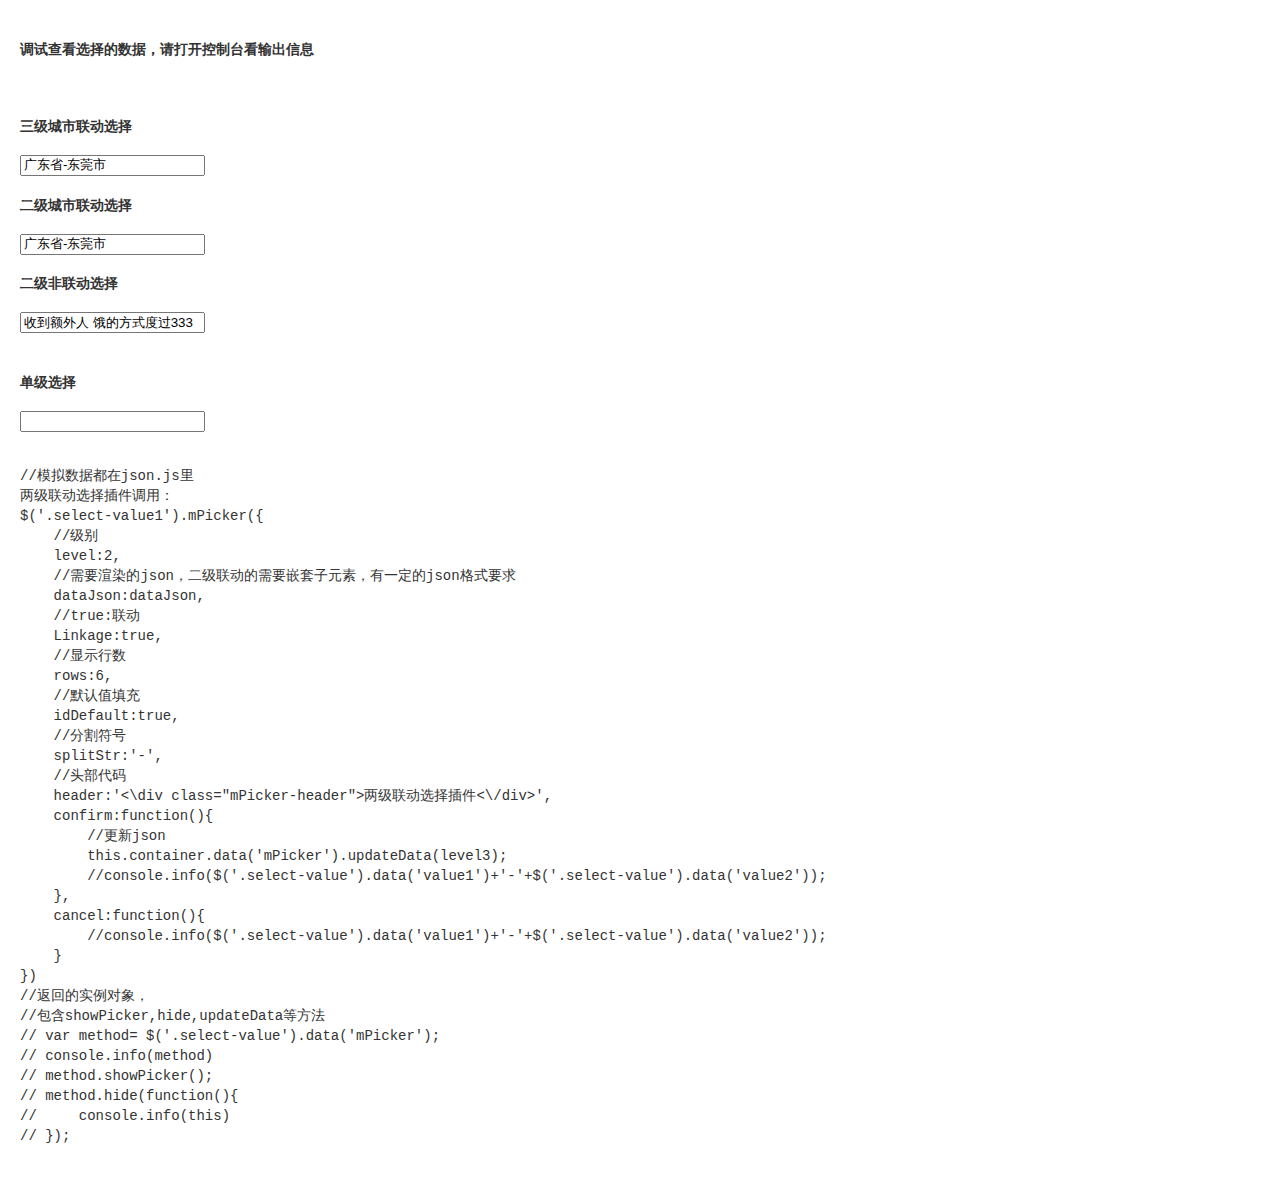
<file: Web/static/lib/mobileSelector/index.html>
<!DOCTYPE html>
<html lang="en">

<head>
    <meta charset="UTF-8">
    <meta name="viewport" content="width=device-width,minimum-scale=1,maximum-scale=1">
    <title>Document</title>
    <!-- 最新版本的 Bootstrap 核心 CSS 文件 -->
    <link rel="stylesheet" type="text/css" href="http://www.jq22.com/jquery/bootstrap-3.3.4.css">
    <link rel="stylesheet" href="css/mpicker.css">
    <style type="text/css">
    /*自定义样式*/
    body,html{
        margin: 0;
        padding: 0;
    }
    html{
        font-size:10px;
    }
    body {
        font-family: "Helvetica Neue",Helvetica,Arial,sans-serif;
        font-size: 14px;
        line-height: 1.42857143;
        color: #333;
        background-color: #fff;
    }
    
    .slide-wapper {
        padding:20px;
        overflow-y: scroll;
         /* background: #eee; */
    }

    </style>
</head>

<body>
    <div class="slide-wapper">
        <div class="slide-item">
            <div class="console"></div>
                <h4>调试查看选择的数据，请打开控制台看输出信息</h4>
                <br>
                <h4>三级城市联动选择</h4>
                <input type="text" class="select-value form-control" value="广东省-东莞市">
                <br>
                <h4>二级城市联动选择</h4>
                <input type="text" class="select-value1 form-control" value="广东省-东莞市">
                <br>
                <h4>二级非联动选择</h4>
                <div class="select-input2">
                    <input type="text" class="select-value2 form-control" value="收到额外人 饿的方式度过333" >
                </div>
                <br>
                <h4>单级选择</h4>
                <input type="text" class="select-value3 form-control" value="">

                <br><br>
                <!-- 二级非联动选择 -->
               <!--  <input type="text" class="select-value4" value="饿的方式度过 收到额外人" readonly="true" mpicker='picker4'> -->

                <pre>
//模拟数据都在json.js里
两级联动选择插件调用：
$('.select-value1').mPicker({
    //级别
    level:2,
    //需要渲染的json，二级联动的需要嵌套子元素，有一定的json格式要求
    dataJson:dataJson,
    //true:联动
    Linkage:true,
    //显示行数
    rows:6,
    //默认值填充
    idDefault:true,
    //分割符号
    splitStr:'-',
    //头部代码
    header:'<\div class="mPicker-header">两级联动选择插件<\/div>',
    confirm:function(){
        //更新json
        this.container.data('mPicker').updateData(level3);
        //console.info($('.select-value').data('value1')+'-'+$('.select-value').data('value2'));
    },
    cancel:function(){
        //console.info($('.select-value').data('value1')+'-'+$('.select-value').data('value2'));
    }
})
//返回的实例对象，
//包含showPicker,hide,updateData等方法
// var method= $('.select-value').data('mPicker');
// console.info(method)
// method.showPicker();
// method.hide(function(){
//     console.info(this)
// });
        </pre>

        </div>
    </div>
    <script src="http://www.jq22.com/jquery/jquery-1.10.2.js"></script>
    <script src="js/json.js"></script>
    <script src="js/jsonExchange.js"></script>
    <script src="js/mPicker.min.js"></script>
    <script chartset="UTF-8">
    $(function() {
        
        /**
         * 联动的picker
         * 三级
         */
        $('.select-value').mPicker({
            level:3,
            dataJson: city3,
            Linkage:true,
            rows:6,
            idDefault:true,
            splitStr:'-',
            header:'<div class="mPicker-header">三级联动选择插件</div>',
            confirm:function(json){
                console.info('当前选中json：',json);
                console.info('【json里有不带value时】');
                console.info('选中的id序号为：', json.ids);
                console.info('选中的value为：', json.values);
                // var id1= $('.select-value').data('id1');
                // var id2 = $('.select-value').data('id2');
                // var id3 = $('.select-value').data('id3');
                // console.info('第一列json：',city3[id1]);
                // console.info('第二列json：', city3[id1].child[id2]);
                // console.info('第三列json：', city3[id1].child[id2].child[id3]);
            },
            cancel:function(json){
                console.info('当前选中json：',json);
            }
        })
        //获取mpicker实例
        var method= $('.select-value').data('mPicker');
        console.info('第一个mpicker的实例为：',method);
        //mpicker方法
        // method.showPicker();
        // method.hidePicker(function(){
        //     console.info(this)
        // });

        /**
         * 联动的picker--添加修改后修改数据的效果
         * 两级
         */
        $('.select-value1').mPicker({
            level: 2,
            dataJson: dataJson,
            Linkage: true,
            rows: 6,
            idDefault: true,
            splitStr: '-',
            header: '<div class="mPicker-header">两级联动选择插件</div>',
            confirm: function (json) {
                console.info('当前选中json：', json);
                var _this= this;
                console.info('【json里有带value的情况】');
                //更新json
                console.info('3s后更新json...');
                setTimeout(function(){
                    _this.container.data('mPicker').updateData.call(_this,level3);
                    var json = getVal();
                    var valArr = json.value;
                    console.info('更新成功!!');
                    console.info('更新后的value为空', valArr[0], valArr[1]);
                    console.info('更新后的value拼接值为空', json.result);
                },3000);
                
            },
            cancel: function (json) {
            }
        })
        //获取value
        function getVal(){
            var value1 = $('.select-value1').data('value1');
            var value2 = $('.select-value1').data('value2');
            var result='';
            value1 = value1 || '';
            value2 = value2 || '';
            if(value1){
                result= value1;
            }
            if(value2){
                result = result+'-'+ value2;
            }
            return {
                value:[value1, value2],
                result: result
            };
        }

        /**
         * 不联动的picker
         * 两级
         */
        var method2=$('.select-value2').mPicker({
            level:2,
            dataJson:level3,
            rows:5,
            Linkage:false,
            header:'<div class="mPicker-header">非联动选择插件</div>',
            idDefault:true,
            confirm:function(json){
                console.info('当前选中json：', json);
            }
        })

        /**
         * 一级
         */
        var method3=$('.select-value3').mPicker({
            level:1,
            dataJson:dataJson,
            Linkage:false,
            rows:6,
            idDefault:true,
            header:'<div class="mPicker-header">单级选择</div>',
            confirm:function(json){
                console.info('当前选中json：', json);
            },
            cancel:function(json){
                console.info('当前选中json：', json);
            }
        })
    });
    </script>

</body>

</html>
</file>
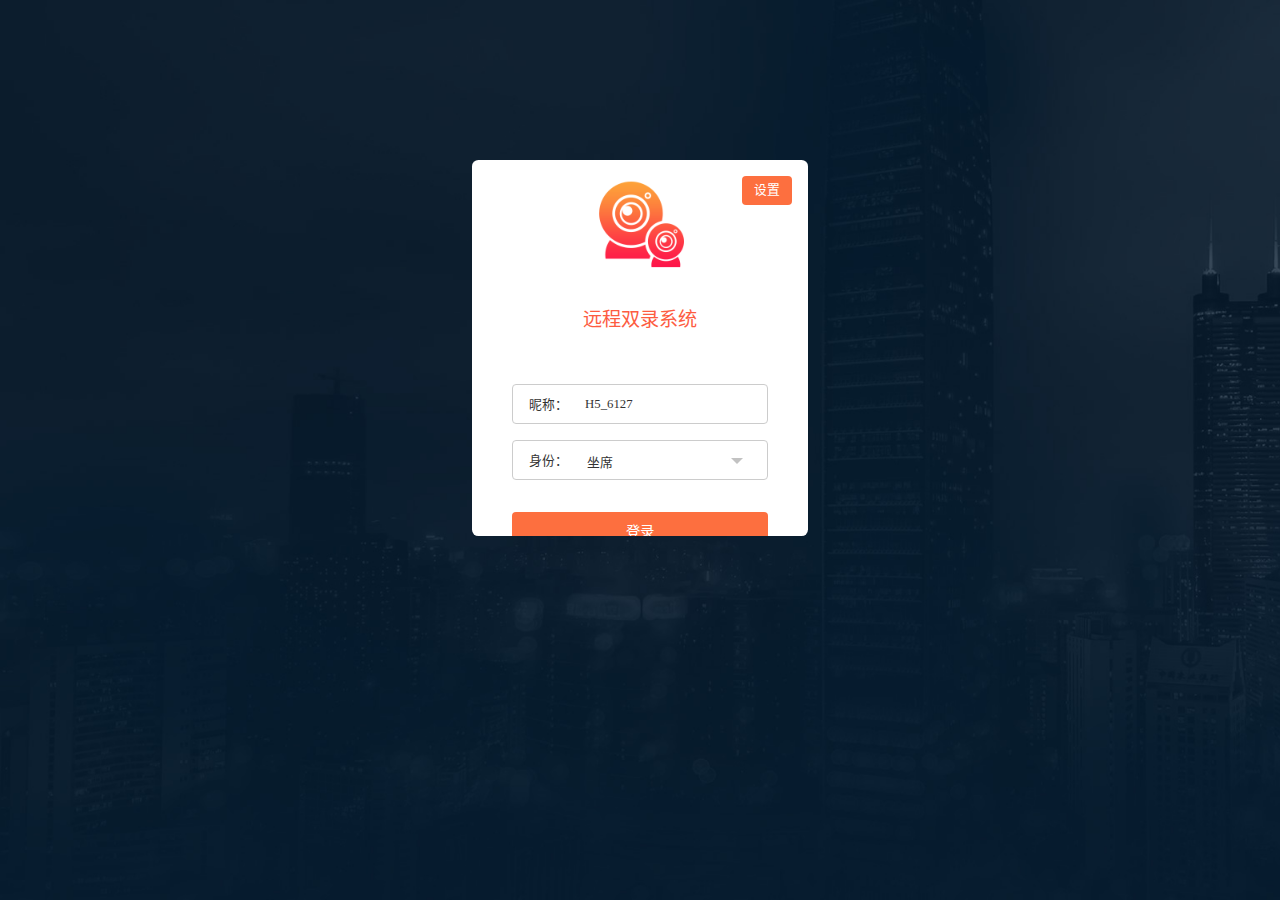
<file: Web/m_index.html>
<!DOCTYPE html>

<script type="text/javascript">
  window.__CRKEY = 'CRDEMO';
  var protocol = window.location.protocol;
  var host = window.location.host;
  var isLocal = false;

  if (host.indexOf('127.0.0.1') > -1 || host.indexOf('localhost') > -1 || protocol.indexOf('file') > -1) isLocal = true;

  console.log(`isLocal: ${isLocal}`);
  console.log(`href: ${window.location.href}`);
  console.log(`referrer: ${document.referrer}`);
  console.log(`protocol: ${protocol}`);

  // ios上webview打开，如果referrer为空则会获取不到相关媒体api，这里强制刷新一下，让referrer不为空
  if (document.referrer == '' && !isLocal) window.location.reload();

  // http强制跳转https
  if (protocol != 'https:' && protocol.indexOf('file') == -1 && !isLocal) {
    location.href = 'https:' + location.href.substring(protocol.length);
  }

  // PC端demo和移动端demo强制跳转
  console.log(/\w+.html$/.exec(window.location.href)[0]);
  if (navigator.userAgent.includes('Mobile') && !window.location.href.includes('m_')) {
    // 移动端打开pc页面
    console.log('true');
    window.location.href = 'm_' + /\w+.html$/.exec(window.location.href)[0];
  } else if (!navigator.userAgent.includes('Mobile') && window.location.href.includes('m_')) {
    // pc端打开移动端页面
    console.log('false');
    window.location.href = /\w+.html$/.exec(window.location.href)[0].replace('m_', '');
  }
</script>

<html>

<head>
  <script type="text/javascript" src="./js/vconsole.min.js"></script>
  <script>
    var vConsole = new VConsole();
  </script>
  <meta charset="UTF-8" />
  <title>视频呼叫Demo</title>
  <meta http-equiv="pragma" content="no-cache" />
  <meta http-equiv="cache-control" content="no-cache" />
  <meta http-equiv="expires" content="0" />
  <meta name="viewport" content="width=device-width,initial-scale=1, minimum-scale=1.0, maximum-scale=1.0, user-scalable=no" />
  <meta name="format-detection" content="telephone=no" />
  <meta name="WT.pa_cmid" content="" />
  <meta name="W_design" content="750" />
  <meta http-equiv="X-UA-Compatible" content="IE=edge" />
  <meta name="keywords" content="webRTC" />
  <meta name="description" content="webRTC" />
  <link rel="shortcut icon" href="./image/favicon.ico" />
  <link rel="stylesheet" href="./lib/layui/css/layui.css" />
  <link rel="stylesheet" type="text/css" href="./css/m_videoCall.css?v=1" />
  <script type="text/javascript" src="./js/jquery.2.0.0.min.js"></script>
  <script type="text/javascript">
    // 移动端尺寸的函数方法
    (function (e, t) {
      function n() {
        for (var e = navigator.userAgent, t = ['Android', 'iPhone', 'SymbianOS', 'Windows Phone', 'iPad', 'iPod'], n = !0, i = 0; t.length > i; i++)
          if (e.indexOf(t[i]) > 0) {
            n = !1;
            break;
          }
        return n;
      }

      function i() {
        var t = a.getBoundingClientRect().width;
        n() && 2047 > t && (t = 640);
        var i = (t * 100) / w;
        (a.style.fontSize = i + 'px'), (d.rem = e.rem = i);
      }
      var r,
        o = e.document,
        a = o.documentElement,
        s = o.querySelector('meta[name="viewport"]'),
        c = o.querySelector('meta[name="flexible"]'),
        l = 0,
        u = 0,
        d = t.flexible || (t.flexible = {});
      var w = o.querySelector('meta[name="W_design"]') ? o.querySelector('meta[name="W_design"]').getAttribute('content') : 640;
      if (s) {
        console.warn('将根据已有的meta标签来设置缩放比例');
        var p = s.getAttribute('content').match(/initial\-scale=([\d\.]+)/);
        p && ((u = parseFloat(p[1])), (l = parseInt(1 / u)));
      } else if (c) {
        var f = c.getAttribute('content');
        if (f) {
          var h = f.match(/initial\-dpr=([\d\.]+)/),
            m = f.match(/maximum\-dpr=([\d\.]+)/);
          h && ((l = parseFloat(h[1])), (u = parseFloat((1 / l).toFixed(2)))), m && ((l = parseFloat(m[1])), (u = parseFloat((1 / l).toFixed(2))));
        }
      }
      if (!l && !u) {
        e.navigator.appVersion.match(/android/gi);
        var g = e.navigator.appVersion.match(/iphone/gi);
        e.navigator.appVersion.match(/ipad/gi);
        var v = e.devicePixelRatio;
        (l = g ? (v >= 3 && (!l || l >= 3) ? 3 : v >= 2 && (!l || l >= 2) ? 2 : 1) : 1), (u = 1 / l);
      }
      if ((a.setAttribute('data-dpr', l), !s))
        if (((s = o.createElement('meta')), s.setAttribute('name', 'viewport'), s.setAttribute('content', 'initial-scale=' + u + ', maximum-scale=' + u + ', minimum-scale=' + u + ', user-scalable=no'), a.firstElementChild)) a.firstElementChild.appendChild(s);
        else {
          var y = o.createElement('div');
          y.appendChild(s), o.write(y.innerHTML);
        }
      e.addEventListener(
        'resize',
        function () {
          clearTimeout(r), (r = setTimeout(i, 300));
        },
        !1
      ),
        e.addEventListener(
          'pageshow',
          function (e) {
            e.persisted && (clearTimeout(r), (r = setTimeout(i, 300)));
          },
          !1
        ),
        'complete' === o.readyState
          ? (o.body.style.fontSize = 12 * l + 'px')
          : o.addEventListener(
            'DOMContentLoaded',
            function () {
              o.body.style.fontSize = 12 * l + 'px';
            },
            !1
          ),
        i(),
        (d.dpr = e.dpr = l),
        (d.refreshRem = i),
        (d.rem2px = function (e) {
          var t = parseFloat(e) * this.rem;
          return 'string' == typeof e && e.match(/rem$/) && (t += 'px'), t;
        }),
        (d.px2rem = function (e) {
          var t = parseFloat(e) / this.rem;
          return 'string' == typeof e && e.match(/px$/) && (t += 'rem'), t;
        });
    })(window, window.lib || (window.lib = {}));
  </script>
<script src="SDK/RTCSDKV2.min.js"></script></head>

<body scroll="no">
  <!--登录页-->
  <div class="login_box">
    <div class="head_img"><span class="logo_img"></span></div>
    <h2>视频呼叫系统</h2>
    <ul class="login_input">
      <li class="input_li">
        <!-- 禁用自动填充 -->
        <input type="password" style="display: none" autocomplete="new-password" />
        <input type="text" class="userName" placeholder="输入任意字符串" id="userName" />
      </li>
      <li class="li2 cf" id="login_type">
        <label class="label1 check" id="type_cust" type="1"><span></span>客户</label>
        <label class="label2" id="type_seat" type="2"><span></span>坐席</label>
      </li>
      <li><button class="login_btn" id="login_btn">登录</button></li>
      <li class="cf"><span class="server_set" id="server_set">服务器设置</span></li>
    </ul>
    <div class="version">sdk ver : <span></span></div>
  </div>
  <!--服务器设置页-->
  <div class="server_set_box hide">
    <h3 class="head"><span id="close_ser_page"></span>服务器设置</h3>
    <div class="server_b">
      <ul class="server_input">
        <li class="li2"><span>服务器：</span><input type="text" value="" placeholder="请输入服务器地址" id="ser_address" /></li>
        <li class="li2">
          <span>AppID：</span><input type="text" value="默认" placeholder="请输入账号" id="ser_acount" />
          <script>
            var serAddress = window.location.host;
            serAddress = sessionStorage.getItem('CRServerAdd') || window.location.host;
            if (serAddress.includes('127.0.0.1') || serAddress.includes('localhost') || !serAddress) serAddress = '';
            document.getElementById('ser_address').value = serAddress;
            console.log(document.getElementById('ser_address').value);
            var serAcount = localStorage.getItem('cr_account') || '默认';
            document.getElementById('ser_acount').value = serAcount;
          </script>
        </li>
        <li><span>Secret：</span><input type="password" value="默认" placeholder="请输入密码" id="ser_password" /></li>
      </ul>
      <div class="server_btn cf">
        <button class="server_btn_reset" id="server_reset">重置为默认</button>
        <button class="server_btn_keep" id="server_keep">保存</button>
      </div>
    </div>
  </div>
  <!--坐席队列-->
  <div class="queue_box2 hide">
    <h3 class="head"><span id="queue_box2_close">注销</span>请选择业务</h3>
    <ul class="queue_list" id="queueList2">
      <!--<li>-->
      <!--<p class="p1">窗口名称：深圳</p>-->
      <!--<p class="p2"><span>坐席人数：1</span>-->
      <!--<span>排队人数：1</span>-->
      <!--<span>会话中人数：1</span>-->
      <!--</p>-->
      <!--<span class="queue_state">未服务</span>-->
      <!--</li>-->
    </ul>
    <div class="queue_foot cf">
      <span class="system_auto check" id="system_auto">系统自动分配客户</span>
      <button class="next_one hide" id="next_user">下一位客户</button>
    </div>
  </div>
  <!--客户队列-->
  <div class="queue_box1 hide">
    <h3 class="head"><span id="queue_box1_close">注销</span>请选择业务</h3>
    <ul class="queue_list" id="queueList1">
      <!--<li>-->
      <!--<p class="p1"><span class="queue_name">深圳</span><span>（0人等待）</span></p>-->
      <!--<p class="p2">描述一下:哈哈哈哈哈哈哈</p>-->
      <!--</li>-->
    </ul>
  </div>
  <!--正在排队-->
  <div class="line_up hide">
    <h3 class="head">正在排队......</h3>
    <div class="show_server">您正在排队等候 【<span id="queue_name"></span>】服务中，已等候</div>
    <div class="time_b"><span class="time" id="line_up_time">0秒</span></div>
    <div id="user_position" class="other_num">前面还有 <span id="user_num">0</span> 位用户</div>
    <button class="line_up_btn">取消排队</button>
  </div>
  <!--客户会话页面-->
  <div class="dialog hide">
    <h3 class="head">
      <p class="p1">您正在和 【<span id="call_user_name">connie</span>】 会话中，通话时长:</p>
      <p class="p2" id="video_time">4分21秒</p>
    </h3>
    <div class="video" id="video_box" style="width: 100%">
      <div class="video_contain" id="video_main" style="height: 4rem; width: auto; background-color: #000"></div>
      <div class="video_contain" id="video_local" style="height: 4rem; width: auto; margin-top: 0.2rem; background-color: #000"></div>
      <script type="text/javascript">
        var tabHeight = document.body.clientHeight - $('.head').outerHeight();
        $('#video_box').css('height', tabHeight + 'px');
        // var videoHeight = parseInt(tabHeight)*9/16;
        // $(".video_contain").css("height",videoHeight + "px");
      </script>
    </div>

    <div class="foot">
      <!--摄像头选项-->
      <input type="hidden" value="" id="myVideoId" />
      <input type="hidden" value="" id="myMicId" />
      <input type="hidden" value="" id="mySpkerId" />
      <div style="width: 100%; height: 1rem; display: none" id="change_style">
        <button id="video_lower">流畅</button>
        <button id="video_normal">标清</button>
        <button id="video_height">高清</button>
        <button id="video_max">超清</button>
      </div>
      <script type="text/javascript">
        var u = navigator.userAgent,
          app = navigator.appVersion;
        var isAndroid = u.indexOf('Android') > -1 || u.indexOf('Linux') > -1; //g
        var isIOS = !!u.match(/\(i[^;]+;( U;)? CPU.+Mac OS X/); //ios终端
        if (isAndroid) {
          //这个是安卓操作系统
          document.getElementById('change_style').style.display = 'block';
        }
      </script>
      <div style="width: 100%; height: 1rem">
        <button id="meet_colse_btn">挂断</button>
        <button id="video_operate_btn">关闭摄像头</button>
        <button id="change_camera">切换摄像头</button>
        <button style="margin-right: 0" id="mic_operate_btn">关闭麦克风</button>
      </div>
    </div>
  </div>
  <div class="loading hide" id="loading"><img src="./image/loading-0.gif" /></div>

  <script type="text/javascript" src="./lib/layui/layui.js"></script>
  <script type="text/javascript" src="./js/md5.js"></script>
</body>

<script>
  document.querySelector('.version span').innerText = CRVideo.sdkver;

  //全局对象
  var g_is_init = false; //是否初始化
  var g_server_addr = sessionStorage.getItem('CRServerAdd') || window.location.host; // 服务器地址
  if (g_server_addr.includes('127.0.0.1') || g_server_addr.includes('localhost') || !g_server_addr) g_server_addr = '';

  var g_user_id; //用户id
  var g_nick_name = ''; //登录昵称
  var g_login_type = 1; //登录类型 , //1客户或2坐席，默认为客户
  var g_meet_id; //会议id
  var g_session_call_id; //会话id
  var g_call_user_id; //对方id
  var g_call_user_que; //呼叫的队列
  var g_me_user_id; //自己的id

  var g_loading_index = -1;
  var g_loading_deleted = false;
  var g_que_id = ''; //当前的队列名称

  var g_meeting = false; //会议进行中
  var g_bg_color = 0;
  var g_residual_timer = -1;

  var g_reEnterTimes = 0; // 重进房间尝试次数
  var g_reLoginTimes = 0; // 重登服务器尝试次数

  //账号
  var cr_account = localStorage.getItem('cr_account') || `默认`;
  //密码
  var cr_psw = localStorage.getItem('cr_psw') || '默认';
  //目录地址
  var g_location_dir = (function () {
    var location_dir = location.href;
    var end = location_dir.lastIndexOf('/');
    var start = location_dir.indexOf('file:///');
    if (start > -1) {
      start = 8;
    } else {
      start = 0;
    }
    location_dir = location_dir.slice(start, end) + '/home/';
    location_dir = decodeURIComponent(location_dir);
    return location_dir;
  })();

  /* ************************ 公共方法 *********************** */

  window.onbeforeunload = function () {
    CRVideo_Logout();
    CRVideo_Uninit();
  };

  // 弹出提示层
  function tipLayer(msg, timer) {
    if (!timer) {
      var timer = 2000;
    }
    layui.use('layer', function () {
      layer.open({
        title: 0,
        btn: 0,
        content: msg,
        closeBtn: 0,
        shade: 0,
        time: timer,
      });
    });
  }

  //登录客户，坐席选择栏
  $('#login_type label')
    .unbind()
    .on('click', function () {
      if (!$(this).hasClass('check')) {
        $(this).addClass('check').siblings().removeClass('check');
      }
      g_login_type = $(this).attr('type');
    });
  //服务器设置点击事件
  $('#server_set')
    .unbind()
    .on('click', function () {
      $('.login_box').addClass('hide');
      $('.server_set_box').removeClass('hide');
      server_set.initpage();
    });

  /* ************************ 登录相关 *********************** */

  $('#login_btn')
    .unbind()
    .on('click', function () {
      g_nick_name = $('#userName').val();
      if (g_nick_name == '') {
        tipLayer('请输入昵称');
        return;
      }
      if (g_nick_name.length > 10) {
        tipLayer('用户昵称过长,请修改后重试');
        return;
      }

      //初始化sdk
      CRVideo_Init().then(
        (res) => {
          // SDK接口：设置sdk配置
          CRVideo_SetSDKParams({
            // securityEnhancement: true, //是否开启安全增强（会有跨域问题，需配置跨域响应头）
          });
          g_is_init = true;
          g_user_id = g_nick_name;
          //密码
          cr_pswMd5 = md5($('#ser_password').val());
          if ($('#ser_password').val() == '默认') cr_pswMd5 = '默认';
          CRVideo_SetServerAddr(g_server_addr);
          CRVideo_Login(cr_account, cr_pswMd5, g_nick_name, g_user_id, '');
          showLoading();
        },
        (err) => {
          alert(`初始化失败：${err}`);
        }
      );
    });

  $('#ser_address').change(function () {
    let $val = $('#ser_address').val();
    sessionStorage.setItem('CRServerAdd', $val);
  });

  //登录成功
  CRVideo_LoginSuccess.callback = function (usrID, cookie) {
    g_reLoginTimes = 0;

    console.log('CRVideo_LoginSuccess(usrID:%s)' + usrID);
    hideLoading();
    g_me_user_id = g_user_id;

    if (!!cookie && cookie.includes('reLogin')) {
      // 重登成功，不做处理
      return;
    }

    if (!g_meeting) {
      //初始化队列数据
      CRVideo_InitQueueDat();
      $('.login_box').addClass('hide');
      //根据登陆的角色显示对应的用户界面
      if (g_login_type == 1) {
        //客户
        $('.queue_box1').removeClass('hide'); //客户队列页面
        queue_box1.initpage();
      } else if (g_login_type == 2) {
        //坐席
        $('.queue_box2').removeClass('hide'); //坐席队列页面
        //注销
        $('#queue_box2_close')
          .unbind()
          .on('click', function () {
            $('.queue_box2').addClass('hide');
            $('.login_box').removeClass('hide');
            logout();
          });
      }
    }
  };
  //登录失败
  CRVideo_LoginFail.callback = function (sdkErr, cookie) {
    hideLoading();
    console.log(`登录服务器失败，错误码：${sdkErr}, cookie:${cookie}`);
    if (!!cookie && cookie.includes('reLogin') && cookie.split('_')[1] <= 10) {
      setTimeout(() => {
        CRVideo_Login(cr_account, cr_psw == '默认' ? cr_psw : md5(cr_psw), g_nick_name, g_user_id, '', `reLogin_${++g_reLoginTimes}`); // 登录callserver
      }, 2000);
      return;
    } else if (!!cookie && cookie.includes('reLogin') && cookie.split('_')[1] > 10) {
      alert(`网络错误，多次尝试重新登录失败！您已掉线！`);
      window.location.reload();
    } else {
      g_is_init = false;
      g_is_login = false;
      sdkErr == 7 ? (sdkErr = '用户名或密码错误！') : sdkErr;
      sdkErr == 21 ? (sdkErr = 'Token鉴权失败！') : sdkErr;
      sdkErr == 18 ? (sdkErr = 'Token已过期！') : sdkErr;
      sdkErr == 20 ? (sdkErr = '鉴权app不存在！') : sdkErr;
      sdkErr == 22 ? (sdkErr = '此app非Token鉴权！') : sdkErr;
      sdkErr == 202 ? (sdkErr = '网络异常！') : sdkErr;
      sdkErr == 204 ? (sdkErr = 'socket连接失败！') : sdkErr;
      alert('登录服务器失败，请稍后再试: ' + sdkErr);
    }
  };

  /* ************************ 队列相关 *********************** */

  var g_que_dict; //列队数据
  var g_queuing_info; //排队信息
  var g_user_srv_layer_index = -1; //服务用户层索引
  var g_user_que_layer_index = -1; //服务用户层索引

  //查询列队是否在服务中
  // function getServicedById(queID)
  // {
  //     var result = CRVideo.queServiceInfo.indexOf(","+queID+"-queID");

  //     return CRVideo.queServiceInfo.indexOf(","+queID+"-queID") != -1;
  // }
  function getServicedById(queID) {
    var servingQues = CRVideo_GetServingQueues();
    if (servingQues.indexOf(queID) > -1) {
      return true;
    }
    return false;
  }

  function getQueuingById(queID) {
    var QueuingInfo = CRVideo_GetQueuingInfo();
    if (QueuingInfo.queID && QueuingInfo.queID == queID) {
      return true;
    }
    return false;
  }

  //设置列队是否免打扰
  function setSrvDNDState(state) {
    if (state) {
      $('#next_user').removeClass('hide');
      CRVideo_SetDNDStatus(1);
    } else {
      $('#next_user').addClass('hide');
      CRVideo_SetDNDStatus(0); //0:代表关闭免打扰， 其它值代表开启免打扰
    }
  }

  //离线
  var g_reLoginTimer;
  CRVideo_LineOff.callback = function (sdkErr) {
    console.log(`系统掉线了... ${sdkErr}`);
    if (sdkErr !== 18) {
      // 不是token到期

      if (sdkErr == 10) {
        // 登录用户被踢下线
        if (g_meeting) {
          CRVideo_ExitMeeting('kick');
        }
        $('.dialog').addClass('hide');
        $('.queue_box1').addClass('hide');
        $('.queue_box2').addClass('hide');
        $('.login_box').removeClass('hide');
        // logout();
        setTimeout(() => {
          alert(`您被别人踢下线了...`);
        }, 1000);
      } else {
        !g_meeting && tipLayer(`登录掉线，正在重新登录`);
        clearTimeout(g_reLoginTimer);
        g_reLoginTimer = setTimeout(() => {
          console.log(`重新登录...`);
          CRVideo_Login(cr_account, cr_psw == '默认' ? cr_psw : md5(cr_psw), g_nick_name, g_user_id, '', `reLogin_${++g_reLoginTimes}`); // 登录callserver
        }, 3000);
      }
    }
  };

  CRVideo_NotifyUserStatus.callback = function (userStatus, cookie) { };

  CRVideo_SetDNDStatusSuccess.callback = function (json) {
    console.log('CRVideo_SetDNDStatusSuccess back ClientCustomStatusUpdate end ' + JSON.stringify(json));
  };

  CRVideo_SetDNDStatusFail.callback = function (json) {
    console.log('SetDNDStatusFailCallBack ClientCustomStatusUpdate end ' + JSON.stringify(json));
  };

  //更新队列状态
  function updateQue(status) {
    var queID = status.queID;
    if (g_login_type == 2) {
      //坐席
      $('#span_en_' + queID).text(status.agent_num);
      $('#span_qn_' + queID).text(status.wait_num);
      $('#span_sn_' + queID).text(status.srv_num);
    } else {
      $('#span_li_' + queID).text('（' + status.wait_num + '人等待）');
    }
  }

  //删除请求服务用户层
  function removeUserSrvLayer() {
    if (g_user_srv_layer_index != -1) {
      layui.use('layer', function () {
        var layer = layui.layer;
        layer.close(g_user_srv_layer_index);
        g_user_srv_layer_index = -1;
      });
    }
  }

  //弹出请求服务用户层
  function popupUserSrvLayer(user) {
    layui.use('layer', function () {
      var layer = layui.layer;
      if (g_user_srv_layer_index != -1) {
        layer.close(g_user_srv_layer_index);
      }

      g_user_srv_layer_index = layer.open({
        type: 0,
        area: '400px',
        title: ['用户分配中', 'font-size:14px;'],
        content: '系统为您分配【' + user.userID + '】', //注意，如果str是object，那么需要字符拼接。
        btn: ['<p style="font-size:14px;">确定</p>', '<p style="font-size:14px;">取消</p>'],
        yes: function (index, layero) {
          layer.close(index);
          g_call_user_id = user.userID;
          g_call_user_que = user.queID;
          CRVideo_CreateMeeting2();
          g_user_srv_layer_index = -1;
          showLoading();
        }.bind(this),
        btn2: function (index, layero) {
          layer.close(index);
          CRVideo_RejectAssignUser(user.queID, user.userID);
          g_user_srv_layer_index = -1;
        }.bind(this),
      });
      layer.config({
        skin: 'demo-class',
      });
    });
  }

  //弹出请求用户排队层
  function popupUserQueLayer(sve_text, queID) {
    hideLoading();
    $('#user_position').hide();
    $('.line_up').removeClass('hide');
    $('.queue_box1').addClass('hide');

    //排队
    $('#queue_name').text(sve_text);
    CRVideo_GetQueueStatus(queID);
    queue_box1.time_go();

    //取消排队
    $('.line_up_btn')
      .unbind()
      .on('click', function () {
        $('.queue_box1').removeClass('hide');
        $('.login_box').addClass('hide');
        $('.line_up').addClass('hide');
        $('.dialog').addClass('hide');
        line_up_time.innerHTML = '0秒';

        clearInterval(queue_box1.timerWaite);
        CRVideo_StopQueuing();
      });
  }

  CRVideo_StartUserStatusNotifyRslt.callback = function (sdkErr, cookie) {
    if (sdkErr == 0) {
      var msg = '您已开启在线用户信息';
      $('#notifyUserBox p').text(msg);
      $('#notifyUserBox').show();
    }
  };

  CRVideo_StopUserStatusNotifyRslt.callback = function (sdkErr, cookie) {
    if (sdkErr == 0) {
      var msg = '您已关闭在线用户信息';
      $('#notifyUserBox p').text(msg);
      $('#notifyUserBox').show();
    }
  };

  // 获取用户状态信息成功
  CRVideo_GetUserStatusSuccess.callback = function (usersStatus, cookie) {
    // var msg = "目前有" + usersStatus.length +"用户在线";
    // $("#notifyUserBox p").text(msg)
    // $("#notifyUserBox").show();
  };

  // 获取用户状态信息失败
  CRVideo_GetUserStatusFail.callback = function (sdkErr, cookie) {
    var msg = '获取在线用户信息失败,错误码：' + sdkErr;
    $('#notifyUserBox p').text(msg);
    $('#notifyUserBox').show();
  };

  function closeUserPage() {
    $('#notifyUserBox').hide();
  }

  function closeUserPage2() {
    $('#notifyUserBox2').hide();
  }

  function startStatus() {
    CRVideo_StartUserStatusNotify();
  }

  function stopStatus() {
    CRVideo_StopUserStatusNotify();
  }

  //获取队列数据  GetServiceDataRslt
  CRVideo_InitQueueDatRslt.callback = function (RspCode, cookie) {
    console.log('GetServiceDataRslt InitQueueDatRsltCallBack ');
    if (RspCode == 0) {
      var que_info = CRVideo_GetAllQueueInfo();
      var queInfos_length = que_info.length;
      console.log('queInfos_length ' + queInfos_length);
      CRVideo_RefreshAllQueueStatus(); // 之前 demo 封装 到 refresh_que 为啥 ？
      //初始化坐席业务列表
      g_que_dict = {};
      var li = '';
      for (var i = 0; i < queInfos_length; i++) {
        var item = que_info[i];
        if (g_login_type == 2) {
          //坐席
          var btn_text = '';
          if (getServicedById(item.queID)) {
            btn_text = '正在服务.....';
          } else {
            btn_text = '未服务';
          }
          li += '<li id="queue_li_' + item.queID + '" queID =' + item.queID + '><p class="p1">窗口名称：' + item.name + '</p>' + '<p class="p2"><span>坐席人数：<span id="span_en_' + item.queID + '">0</span></span>' + '<span>排队人数：<span id="span_qn_' + item.queID + '">0</span></span>' + '<span>会话中人数：<span id="span_sn_' + item.queID + '" >0</span></span>' + '</p>' + '<span class="queue_state" id="srv_open_btn_' + item.queID + '">' + btn_text + '</span>' + '</li>';
        } else {
          //var status = CRVideo_GetQueueStatus(item.queID);
          item.desc = item.desc == '' ? '' : '备注：' + item.desc;
          li += '<li id="queue_li_' + item.queID + '" queID =' + item.queID + '>' + '<p class="p1"><span class="queue_name" id="queue_name_' + item.queID + '">' + item.name + '</span><span id="span_li_' + item.queID + '">（0人等待）</span></p>' + '<p class="p2">' + item.desc + '</p>' + '</li>';
        }
      }

      if (g_login_type == 2) {
        $('#queueList2 li').remove();
        $('#queueList2').append(li);
        $('#queueList2 li')
          .unbind()
          .on('click', function () {
            var queID = +$(this).attr('queID');
            if (getServicedById(queID)) {
              CRVideo_StopService(queID);

              $('#srv_open_btn_' + queID).text('未服务');
            } else {
              CRVideo_StartService(queID);
              $('#srv_open_btn_' + queID).text('正在服务.....');
            }
          });

        setSrvDNDState(0);
        CRVideo_GetUserStatus();

        $('#next_user')
          .unbind()
          .on(
            'click',
            function (
              e //下一位客户
            ) {
              CRVideo_ReqAssignUser();
            }
          );
        //系统自动分配客户
        $('#system_auto')
          .unbind()
          .on('click', function () {
            if ($(this).hasClass('check')) {
              //取消
              $(this).removeClass('check');
              setSrvDNDState(true);
            } else {
              //选择
              $(this).addClass('check');
              setSrvDNDState(false);
            }
          });
      } else {
        //用户
        $('#queueList1 li').remove();
        $('#queueList1').append(li);
        $('#queueList1 li')
          .unbind()
          .on('click', function () {
            showLoading();
            var queID = Number($(this).attr('queID'));
            if (queID && g_que_id && queID == g_que_id) {
              CRVideo_StopQueuing();
              setTimeout(function () {
                CRVideo_StartQueuing(queID);
                g_que_id = queID;
                console.log(queID + '开始排队啦...');
              }, 200);
            } else {
              if (getQueuingById(queID)) {
                CRVideo_StopQueuing();
              } else {
                CRVideo_StartQueuing(queID);
                g_que_id = queID;
                console.log(queID + '开始排队啦...');
              }
            }
          });
      }
    } else {
      hideLoading();
      alert('获取队列失败');
      $('.login_box').removeClass('hide');
      $('.queue_box1').addClass('hide');
      $('.queue_box2').addClass('hide');
    }
  };

  //开始排队响应
  CRVideo_StartQueuingRslt.callback = function (errCode, cookie) {
    // console.log("CRVideo_StartQueuingRslt(sdkErr%s)",errCode);

    if (errCode == 0) {
      var sve_text = $('#queue_name_' + g_que_id).text();
      popupUserQueLayer(sve_text, g_que_id);
    } else {
      console.log('排队失败........');
      hideLoading();
      alert('排队失败........');
      //排队失败；
    }
  };

  //停止排队响应
  CRVideo_StopQueuingRslt.callback = function (errCode, cookie) {
    // var queNUm = parseInt($("#span_li_" + queID).text())
    // $("#span_li_" + queID).text(queNUm - 1);

    if (errCode == 0) {
      CRVideo_GetQueueStatus(g_que_id);
      // console.log("que status(agent_num:%s,wait_num:%s,srv_num:%s)",status.agent_num,status.wait_num,status.srv_num);
      // updateQue(status);
    }
  };

  //客户排队被接受的回调
  CRVideo_NotifyCallIn.callback = function (callID, meetObj, callerID, usrExtDat) {
    CRVideo_AcceptCall(callID, meetObj);
    console.log('CRVideo_AcceptCall');
    g_meet_id = meetObj.ID;
    g_session_call_id = callID;
    g_call_user_id = callerID;
    CRVideo_EnterMeeting3(meetObj.ID);
    console.log('CRVideo_EnterMeeting');
  };

  CRVideo_GetQueueStatusRslt.callback = function (QueStatus, sdkErr, cookie) {
    if (sdkErr == 0) {
      var obj = eval(QueStatus);
      if (g_login_type == 2) {
        //坐席
        updateQue(obj);
      } else {
        var spanid = 'span_li_' + obj.queID;
        $('#' + spanid).html('（' + obj.wait_num + ' 人等待）');
        $('#user_num')
          .text(obj.wait_num - 1)
          .parent()
          .show();
      }
    } else {
    }
  };

  //正在排队信息更新
  CRVideo_QueuingInfoChanged.callback = function (queuingInfo) {
    // console.log("CRVideo_QueuingInfoChanged(queuingInfo%s)",queuingInfo);
    g_queuing_info = queuingInfo;
    if (queuingInfo.position) {
      $('#user_num').text(queuingInfo.position - 1);
    }
  };

  //列队状态改变
  CRVideo_QueueStatusChanged.callback = function (queStatus) {
    updateQue(queStatus);
  };

  //开启队列服务响应
  CRVideo_StartServiceRslt.callback = function (queID, sdkErr, cookie) {
    // console.log("CRVideo_StartServiceRslt(queID:%s,sdkErr:%s)",queID,sdkErr);
    if (sdkErr == 0) {
      //开始服务队列，更新该队列的状态信息
      CRVideo_GetQueueStatus(queID);
      // console.log("que status(agent_num:%s,wait_num:%s,srv_num:%s)",status.agent_num,status.wait_num,status.srv_num);
      // updateQue(status);
    }
  };

  //停止队列服务响应
  CRVideo_StopServiceRslt.callback = function (queID, sdkErr, cookie) {
    if (sdkErr == 0) {
      //开始服务队列，更新该队列的状态信息
      CRVideo_GetQueueStatus(queID);
      // console.log("que status(agent_num:%s,wait_num:%s,srv_num:%s)",status.agent_num,status.wait_num,status.srv_num);
      // updateQue(status);
    }
  };

  //系统自动安排客户
  CRVideo_AutoAssignUser.callback = function (usr) {
    console.log('CRVideo_AutoAssignUser(usrID:%s)：' + usr.usrID);
    popupUserSrvLayer(usr);
  };

  //请求分配客户操作结果
  CRVideo_ReqAssignUserRslt.callback = function (errCode, usr, cookie) {
    // console.log("CRVideo_ReqAssignUserRslt(errCode:%s)",errCode);
    if (errCode == 0) {
      popupUserSrvLayer(usr);
    } else if (errCode == 101) {
      alert('目前没有需要服务的客户');
    } else if (errCode == 103) {
      alert('未开启队列服务');
    }
  };

  //系统取消自动安排客户
  CRVideo_CancelAssignUser.callback = function (queID, usrID) {
    // console.log("CRVideo_CancelAssignUser(queID:%s,usrID:%s)",queID,usrID);
    removeUserSrvLayer();
  };

  //会议创建成功
  CRVideo_CreateMeetingSuccess.callback = function (meetObj, cookie) {
    console.log('CRVideo_CreateMeetingSuccess');
    CRVideo_Call(g_call_user_id, meetObj);
    CRVideo_AcceptAssignUser(g_call_user_que, g_call_user_id);
  };

  //会议创建失败
  CRVideo_CreateMeetingFail.callback = function (sdkErr, cookie) {
    console.log('CRVideo_CreateMeetingFail ');
    alert('创建会议失败');
    hideLoading();
  };

  //呼叫他人操作成功
  CRVideo_CallSuccess.callback = function (callID, cookie) {
    // console.log("CRVideo_CallSuccess(callID:%s)",callID);
    CRVideo.CallID = callID;
  };

  //呼叫他人操作失败
  CRVideo_CallFail.callback = function (callID, sdkErr, cookie) {
    // console.log("CRVideo_CallFail(callID:%s,sdkErr:%s)",callID,sdkErr);
    alert('呼叫失败');
    hideLoading();
  };

  //通知呼叫被对方接受
  CRVideo_NotifyCallAccepted.callback = function (callID, meetObj, usrExtDat) {
    g_meet_id = meetObj.ID;
    g_session_call_id = callID;
    console.log('CRVideo_NotifyCallAccepted ' + callID);
    CRVideo_EnterMeeting3(g_meet_id);
  };

  //通知呼叫被对方拒绝
  CRVideo_NotifyCallRejected.callback = function (callID, sdkErr, usrExtDat) {
    // console.log("CRVideo_NotifyCallRejected(callID:%s,sdkErr:%s)",callID,sdkErr);
    alert('呼叫被对方拒绝');
    hideLoading();
  };

  //服务器设置页的事件
  var server_set = {
    initpage: function () {
      //$('#ser_address').val(g_server_addr) ;
      $('#ser_acount').val(cr_account);
      $('#ser_password').val(cr_psw);
      //退出页面
      $('#close_ser_page')
        .unbind()
        .on('click', function () {
          $('.login_box').removeClass('hide');
          $('.server_set_box').addClass('hide');
        });
      //重置为默认的
      $('#server_reset')
        .unbind()
        .on('click', function () {
          // g_server_addr = $('#ser_address').val(window.location.host).val();
          console.log(g_server_addr);
          $('#ser_address').val(g_server_addr);
          sessionStorage.setItem('CRServerAdd', g_server_addr);
          cr_account = `默认`;
          cr_psw = '默认';
          $('#ser_acount').val(`默认`);
          $('#ser_password').val('默认');
        });
      //保存
      $('#server_keep')
        .unbind()
        .on('click', function () {
          g_server_addr = $('#ser_address').val();
          console.log(g_server_addr);
          cr_account = $('#ser_acount').val();
          cr_psw = $('#ser_password').val();
          localStorage.setItem('g_server_addr', g_server_addr);
          localStorage.setItem('cr_account', cr_account);
          localStorage.setItem('cr_psw', cr_psw);
          $('.login_box').removeClass('hide');
          $('.server_set_box').addClass('hide');
        });
    },
  };
  //客户 队列
  var queue_box1 = {
    timerWaite: -1,
    startTime: 0,
    initpage: function () {
      //注销
      $('#queue_box1_close')
        .unbind()
        .on('click', function () {
          $('.queue_box2').addClass('hide');
          $('.login_box').removeClass('hide');
          logout();
        });
    },
    time_go: function () {
      queue_box1.startTime = 0;
      if (queue_box1.timerWaite != -1) {
        clearInterval(queue_box1.timerWaite);
        queue_box1.timerWaite = -1;
        //startTime = parseInt(user.queuingTime)
      }
      var line_up_time = document.getElementById('line_up_time');
      line_up_time.innerHTML = '0秒';
      queue_box1.timerWaite = setInterval(function () {
        queue_box1.startTime++;
        if (queue_box1.startTime < 60) {
          line_up_time.innerHTML = queue_box1.startTime + '秒';
        } else {
          var min = parseInt(queue_box1.startTime / 60);
          var s = queue_box1.startTime % 60;
          line_up_time.innerHTML = min + '分' + s + '秒';
        }
      }, 1000);
    },
  };
  //显示加载中
  function showLoading() {
    $('#loading').removeClass('hide');
  }

  function hideLoading() {
    $('#loading').addClass('hide');
  }
  //注销
  function logout() {
    CRVideo_Logout();
    setTimeout(function () {
      location.replace(location.href);
    }, 200); //延迟刷新页面防止logout未执行完毕
  }

  /* ************************ 视频通话相关 *********************** */

  var g_call_video; //呼叫的视频
  var g_me_video; //自己的视频
  var useFrontVideo = true; //使用前置摄像头
  var g_record_timer = -1;
  //挂断
  $('#meet_colse_btn').click(function () {
    CRVideo_HungupCall(g_session_call_id);
    if (g_login_type == '1') {
      $('.queue_box1').removeClass('hide');
      $('.line_up').addClass('hide');
    } else {
      $('.queue_box2').removeClass('hide');
    }
    $('.dialog').addClass('hide');
  });
  $('#video_operate_btn').click(function () {
    var $btn = $(this);
    if ($btn.hasClass('disabled')) {
      tipLayer('操作太频繁了，歇一会吧！');
      return;
    }
    $btn.addClass('disabled');
    $('#change_camera').addClass('disabled');

    $btn.timerId = setTimeout(function () {
      $btn.removeClass('disabled');
    }, 2000);
    var vStatus = CRVideo_GetVideoStatus(g_me_user_id);
    if (vStatus == 0) {
      alert('没有可打开的视频设备');
    } else if (vStatus == 2) {
      CRVideo_OpenVideo(g_me_user_id);
      $btn.text('关闭摄像头');
      $('#change_camera').removeClass('disabled');
    } else {
      CRVideo_CloseVideo(g_me_user_id);
      $btn.text('打开摄像头');
    }
  });

  $('#mic_operate_btn').click(function () {
    var $btn = $(this);
    if ($btn.hasClass('disabled')) {
      tipLayer('操作太频繁了，歇一会吧！');
      return;
    }
    $btn.addClass('disabled');
    $btn.timerId = setTimeout(() => {
      $btn.removeClass('disabled');
    }, 5000);
    var aStatus = CRVideo_GetAudioStatus(g_me_user_id);
    if (aStatus == 0) {
      alert('没有可打开的音频设备');
    } else if (aStatus == 2) {
      CRVideo_OpenMic(g_me_user_id);
      $btn.text('关闭麦克风');
    } else {
      CRVideo_CloseMic(g_me_user_id);
      $btn.text('打开麦克风');
    }
  });
  //切换摄像头
  $('#change_camera').click(function () {
    $btn = $(this);
    if ($btn.hasClass('disabled')) {
      tipLayer('操作太频繁了，歇一会吧！');
      return;
    }
    $btn.addClass('disabled');
    $('#video_operate_btn').addClass('disabled');
    $btn.timerId = setTimeout(function () {
      $btn.removeClass('disabled');
      $('#video_operate_btn').removeClass('disabled');
    }, 2000);

    //alert("change_camera-----")
    var videoList = CRVideo_GetAllVideoInfo(g_me_user_id);
    //alert(videoList)
    console.log(JSON.stringify(videoList));
    if (videoList.length > 1) {
      if (useFrontVideo) {
        //CRVideo_SetDefaultVideo(g_me_user_id, videoList[1].name);
        CRVideo_SetDefaultVideo(g_me_user_id, 2); //后置
        useFrontVideo = false;
      } else {
        //CRVideo_SetDefaultVideo(g_me_user_id,videoList[0].name);
        CRVideo_SetDefaultVideo(g_me_user_id, 1); //前置
        useFrontVideo = true;
      }
    } else {
      alert('摄像头还没准备好，请稍后');
      useFrontVideo = true;
    }
  });

  // //进入会议结果
  CRVideo_EnterMeetingRslt.callback = function (sdkErr, cookie) {
    console.log('CRVideo_EnterMeetingRslt：' + sdkErr);
    hideLoading();
    if (sdkErr == 0) {
      g_meeting = true;
      g_reEnterTimes = 0;
      if (!!cookie && cookie.includes('reEnter')) {
        tipLayer('进入房间成功');
      }
      if (g_login_type == '1') {
        $('.line_up').addClass('hide');
        $('.queue_box1').addClass('hide');
      } else {
        $('.queue_box2').addClass('hide');
      }
      $('.dialog').removeClass('hide');

      g_call_video = CRVideo_CreatVideoObj({
        poster: './image/be_closed.jpg',
      });
      $('#video_main').html(g_call_video.handler());

      g_me_video = CRVideo_CreatVideoObj({
        poster: './image/be_closed.jpg',
      });
      $('#video_local').html(g_me_video.handler());

      $('#mic_operate_btn').text('关闭麦克风');
      $('#video_operate_btn').text('关闭摄像头');

      //设置对方的视频,延迟显示(ie8有可能组件还没初始化完毕)
      $('#call_user_name').text(g_call_user_id);
      dialog_time(); //计时器

      g_me_video.setVideo(g_me_user_id);
      g_call_video.setVideo(g_call_user_id);

      CRVideo_OpenVideo(g_me_user_id);
      CRVideo_OpenMic(g_me_user_id);
    } else {
      if (!!cookie && cookie.includes('reEnter') && cookie.split('_')[1] <= 10) {
        setTimeout(() => {
          tipLayer(`进入房间失败，第${g_reEnterTimes + 1}次尝试重新进入...`);
          console.log(`第${g_reEnterTimes + 1}次尝试重新入会`);
          CRVideo_EnterMeeting(g_meet_id, '', g_user_id, g_nick_name, `reEnter_${++g_reEnterTimes}`);
        }, 2000);
        return;
      } else if (!!cookie && cookie.includes('reEnter') && cookie.split('_')[1] > 10) {
        console.log(`从房间中掉线，多次尝试重新进入失败!`);
        alert(`从房间中掉线，多次尝试重新进入失败，请检查您的网络！${sdkErr}`);
        setTimeout(() => {
          window.location.reload();
        }, 2000);
      } else {
        g_meeting = false;
        let errDesc = '';
        if (sdkErr == 205) {
          errDesc = '没有可用服务器';
        } else if (sdkErr == 800) {
          errDesc = '房间不存在或已结束';
        } else if (sdkErr == 802) {
          errDesc = '服务器授权到期或超出并发数！';
        } else {
          errDesc = '请稍后再试！';
        }
        alert(`进入房间失败！${errDesc}`);
      }
    }
  };

  //会议掉线
  CRVideo_MeetingDropped.callback = function (sdkErr) {
    console.log(`会议掉线了...`);
    g_meeting = false;
    tipLayer(`已从房间中掉线，准备重新进入...`);
    setTimeout(() => {
      // 掉线后自动重登，通过cookie来判断是否是重登
      tipLayer(`正在第1次尝试重新进入房间...`);
      CRVideo_EnterMeeting(g_meet_id, '', g_user_id, g_nick_name, `reEnter_${++g_reEnterTimes}`);
    }, 3000);
  };
  //用户进入会议
  CRVideo_UserEnterMeeting.callback = function (usrID) {
    console.log('CRVideo_UserEnterMeeting(usrID:%%%%%)：' + usrID);
    if (usrID == g_call_user_id) {
      if (g_call_video) g_call_video.setVideo(g_call_user_id);
    }
  };
  //有人离开会议
  CRVideo_UserLeftMeeting.callback = function (id, reson) {
    console.log('user: ' + id + '  left meeting, reason: ' + reson);

    if (reson !== 'extrude' && id !== g_me_user_id) {
      // 如果是对方离开会议

      tipLayer('用户 ' + id + ' 离开会话，离开原因：' + reson);
    } else if (reson == 'extrude' && id !== g_me_user_id) {
      // 如果是对方掉线
      tipLayer('用户 ' + id + ' 已离开会话，离开原因：网络掉线...');
    }
  };
  CRVideo_NotifyCmdData.callback = function (sourceUserId, data) {
    tipLayer('收到' + sourceUserId + '的消息：' + data);
  };
  //挂断呼叫操作成功响应
  CRVideo_HangupCallSuccess.callback = function (callID, cookie) {
    CRVideo_ExitMeeting();
    //g_session_call_id = null;
    if (g_record_timer != -1) {
      clearInterval(g_record_timer);
      g_record_timer = -1;
    }
    $('.dialog').addClass('hide');
    g_meeting = false;
    if (g_call_video !== undefined && g_me_video !== undefined) {
      g_call_video.clear();
      g_me_video.clear();
    }
    if (g_login_type == 1) {
      //客户
      $('.queue_box1').removeClass('hide');
    } else if (g_login_type == 2) {
      //坐席
      $('.queue_box2').removeClass('hide');
    }
    useFrontVideo = true;
  };
  //挂断呼叫操作失败响应
  CRVideo_HangupCallFail.callback = function (callID, sdkErr, cookie) {
    // console.log("CRVideo_HangupCallFail(callID:%s,sdkErr:%s)",callID,sdkErr);
    alert('挂断呼叫失败！');
  };
  //SDK通知自己呼叫被挂断
  CRVideo_NotifyCallHungup.callback = function (callID, usrExtDat) {
    CRVideo_ExitMeeting();
    g_session_call_id = null;
    if (g_record_timer != -1) {
      clearInterval(g_record_timer);
      g_record_timer = -1;
    }
    g_meeting = false;

    $('.dialog').addClass('hide');
    if (g_login_type == 1) {
      //客户
      $('.queue_box1').removeClass('hide');
    } else if (g_login_type == 2) {
      //坐席
      $('.queue_box2').removeClass('hide');
    }
    tipLayer('当前呼叫已被挂断');
    useFrontVideo = true;
  };
  CRVideo_VideoStatusChanged.callback = function (userID, oldStatus, newStatus) {
    // console.log("CRVideo_VideoStatusChanged(userID:%s,oldStatus:%s,newStatus:%s)",userID,oldStatus,newStatus);
  };
  CRVideo_DefVideoChanged.callback = function (userID, videoID) {
    // console.log("CRVideo_DefVideoChanged(userID:%s,videoID:%s)",userID,videoID);
  };
  CRVideo_VideoDevChanged.callback = function (userID) {
    // console.log("CRVideo_VideoDevChanged()");
  };

  // 通知打开摄像头失败
  CRVideo_OpenVideoFailed.callback = (errCode, errDesc) => {
    alert(`打开摄像头失败：${errDesc}`);
  };
  // 通知打开麦克风失败
  CRVideo_OpenMicFailed.callback = (errCode, errDesc) => {
    alert(`打开麦克风失败：${errDesc}`);
  };

  //会话页面计时器
  function dialog_time() {
    var startTime = 0;
    if (g_record_timer != -1) {
      clearInterval(g_record_timer);
      g_record_timer = -1;
      //startTime = parseInt(user.queuingTime)
    }
    var line_up_time = document.getElementById('video_time');
    line_up_time.innerHTML = '0秒';
    g_record_timer = setInterval(function () {
      startTime++;
      if (startTime < 60) {
        line_up_time.innerHTML = startTime + '秒';
      } else {
        var min = parseInt(startTime / 60);
        var s = startTime % 60;
        line_up_time.innerHTML = min + '分' + s + '秒';
      }
    }, 1000);
  }

  $('#video_lower').click(function () {
    updateVideoCfg(1);
  });
  $('#video_normal').click(function () {
    updateVideoCfg(2);
  });
  $('#video_height').click(function () {
    updateVideoCfg(3);
  });
  $('#video_max').click(function () {
    updateVideoCfg(4);
  });

  function updateVideoCfg(num) {
    var cfg = {};
    cfg.size = num;
    console.log('SetVideoCfg------', cfg);
    CRVideo_SetVideoCfg(cfg);
  }

  // 给所有的video标签加上双击全屏事件
  var videoEleTimer = setInterval(function () {
    requestVideoFullScreen();
  }, 5000);
  // 双击video全屏
  function requestVideoFullScreen() {
    document.querySelectorAll('video').forEach(function (item) {
      $(item).unbind();
    });
    document.querySelectorAll('video').forEach(function (item) {
      $(item).on('dblclick', function () {
        console.log(`双击全屏：`, this);
        if (this.webkitRequestFullScreen) {
          this.webkitRequestFullScreen();
        } else if (this.mozRequestFullScreen) {
          this.mozRequestFullScreen();
        } else if (this.msRequestFullScreen) {
          this.msRequestFullScreen();
        }
      });
    });
  }
  // 判断是否在全屏状态
  function isFullScreen() {
    return document.isFullScreen || document.mozIsFullScreen || document.webkitIsFullScreen;
  }
  // 获取当前全屏的元素
  function getFullscreenElement() {
    var fullscreenEle = document.fullscreenElement || document.mozFullScreenElement || document.webkitFullscreenElement;
    //注意：要在用户授权全屏后才能获取全屏的元素，否则 fullscreenEle为null
    console.log('全屏元素：', fullscreenEle);
    return fullscreenEle;
  }
  // 退出全屏
  function exitFullscreen() {
    if (!isFullScreen()) return;
    console.log(`退出全屏`);
    if (document.exitFullscreen) {
      document.exitFullscreen();
    } else if (document.mozCancelFullScreen) {
      document.mozCancelFullScreen();
    } else if (document.msExitFullscreen) {
      document.msExiFullscreen();
    } else if (document.webkitCancelFullScreen) {
      document.webkitCancelFullScreen();
    }
  }
</script>

</html>
</file>
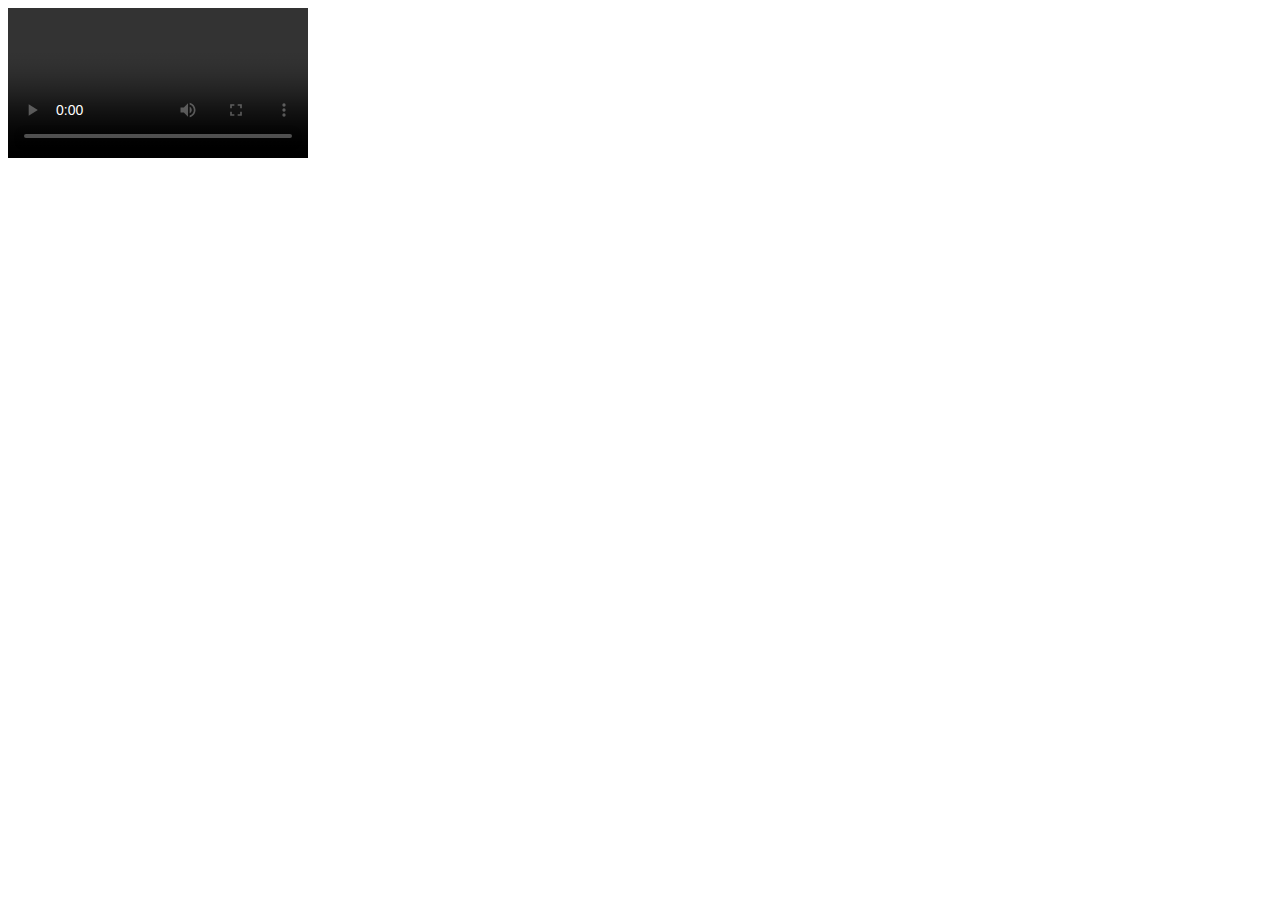
<file: Web/static/camtest.html>
<!DOCTYPE html>
<html lang="en">

<head>
    <meta charset="UTF-8">
    <meta name="viewport" content="width=device-width, initial-scale=1.0">
    <meta http-equiv="X-UA-Compatible" content="ie=edge">
    <title>摄像头测试</title>
</head>

<body>
    <video autoplay controls></video>
</body>
<script>
    
    navigator.mediaDevices.getUserMedia({
        video: {
            height: {
                exact: 360
            }
        },
        audio: true
    }).then((stream => {
        document.querySelector('video').srcObject = stream;
    })).catch(err => {
        alert(`打开摄像头失败`)
        console.err(err);
    })

</script>

</html>
</file>
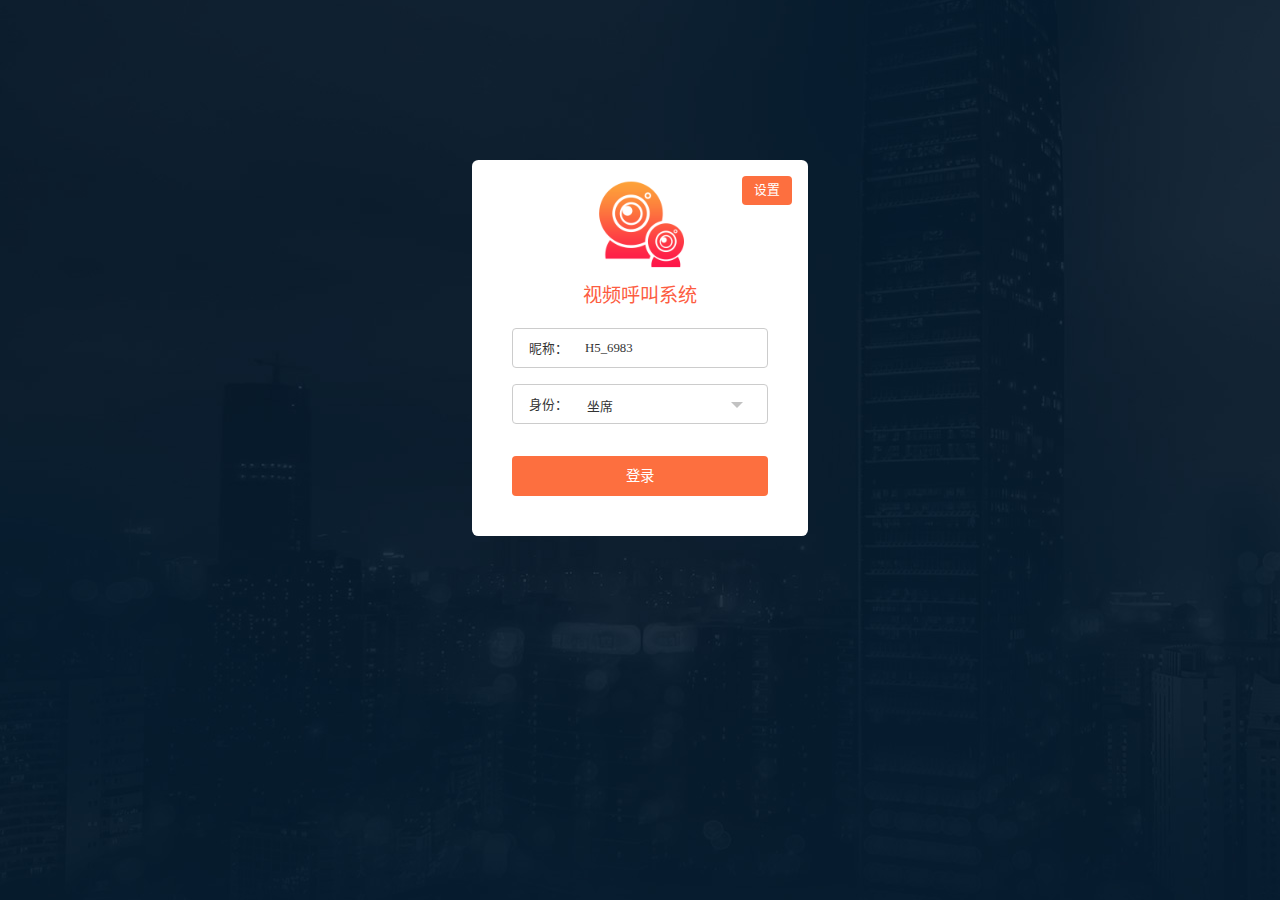
<file: Web/videoCallDemo/m_index.html>
<!DOCTYPE html>

<script type="text/javascript">
  window.__CRKEY = 'CRDEMO';
  var protocol = window.location.protocol;
  var host = window.location.host;
  var isLocal = false;

  if (host.indexOf('127.0.0.1') > -1 || host.indexOf('localhost') > -1 || protocol.indexOf('file') > -1) isLocal = true;

  console.log(`isLocal: ${isLocal}`);
  console.log(`href: ${window.location.href}`);
  console.log(`referrer: ${document.referrer}`);
  console.log(`protocol: ${protocol}`);

  // ios上webview打开，如果referrer为空则会获取不到相关媒体api，这里强制刷新一下，让referrer不为空
  if (document.referrer == '' && !isLocal) window.location.reload();

  // http强制跳转https
  if (protocol != 'https:' && protocol.indexOf('file') == -1 && !isLocal) {
    location.href = 'https:' + location.href.substring(protocol.length);
  }

  // PC端demo和移动端demo强制跳转
  console.log(/\w+.html$/.exec(window.location.href)[0]);
  if (navigator.userAgent.includes('Mobile') && !window.location.href.includes('m_')) {
    // 移动端打开pc页面
    console.log('true');
    window.location.href = 'm_' + /\w+.html$/.exec(window.location.href)[0];
  } else if (!navigator.userAgent.includes('Mobile') && window.location.href.includes('m_')) {
    // pc端打开移动端页面
    console.log('false');
    window.location.href = /\w+.html$/.exec(window.location.href)[0].replace('m_', '');
  }
</script>

<html>

<head>
  <script type="text/javascript" src="../static/js/vconsole.min.js"></script>
  <script>
    var vConsole = new VConsole();
  </script>
  <meta charset="UTF-8" />
  <title>视频呼叫Demo</title>
  <meta http-equiv="pragma" content="no-cache" />
  <meta http-equiv="cache-control" content="no-cache" />
  <meta http-equiv="expires" content="0" />
  <meta name="viewport" content="width=device-width,initial-scale=1, minimum-scale=1.0, maximum-scale=1.0, user-scalable=no" />
  <meta name="format-detection" content="telephone=no" />
  <meta name="WT.pa_cmid" content="" />
  <meta name="W_design" content="750" />
  <meta http-equiv="X-UA-Compatible" content="IE=edge" />
  <meta name="keywords" content="webRTC" />
  <meta name="description" content="webRTC" />
  <link rel="shortcut icon" href="./image/favicon.ico" />
  <link rel="stylesheet" href="../static/lib/layui/css/layui.css" />
  <link rel="stylesheet" type="text/css" href="./css/m_videoCall.css?v=1" />
  <script type="text/javascript" src="../static/js/jquery.2.0.0.min.js"></script>
  <script type="text/javascript">
    // 移动端尺寸的函数方法
    (function (e, t) {
      function n() {
        for (var e = navigator.userAgent, t = ['Android', 'iPhone', 'SymbianOS', 'Windows Phone', 'iPad', 'iPod'], n = !0, i = 0; t.length > i; i++)
          if (e.indexOf(t[i]) > 0) {
            n = !1;
            break;
          }
        return n;
      }

      function i() {
        var t = a.getBoundingClientRect().width;
        n() && 2047 > t && (t = 640);
        var i = (t * 100) / w;
        (a.style.fontSize = i + 'px'), (d.rem = e.rem = i);
      }
      var r,
        o = e.document,
        a = o.documentElement,
        s = o.querySelector('meta[name="viewport"]'),
        c = o.querySelector('meta[name="flexible"]'),
        l = 0,
        u = 0,
        d = t.flexible || (t.flexible = {});
      var w = o.querySelector('meta[name="W_design"]') ? o.querySelector('meta[name="W_design"]').getAttribute('content') : 640;
      if (s) {
        console.warn('将根据已有的meta标签来设置缩放比例');
        var p = s.getAttribute('content').match(/initial\-scale=([\d\.]+)/);
        p && ((u = parseFloat(p[1])), (l = parseInt(1 / u)));
      } else if (c) {
        var f = c.getAttribute('content');
        if (f) {
          var h = f.match(/initial\-dpr=([\d\.]+)/),
            m = f.match(/maximum\-dpr=([\d\.]+)/);
          h && ((l = parseFloat(h[1])), (u = parseFloat((1 / l).toFixed(2)))), m && ((l = parseFloat(m[1])), (u = parseFloat((1 / l).toFixed(2))));
        }
      }
      if (!l && !u) {
        e.navigator.appVersion.match(/android/gi);
        var g = e.navigator.appVersion.match(/iphone/gi);
        e.navigator.appVersion.match(/ipad/gi);
        var v = e.devicePixelRatio;
        (l = g ? (v >= 3 && (!l || l >= 3) ? 3 : v >= 2 && (!l || l >= 2) ? 2 : 1) : 1), (u = 1 / l);
      }
      if ((a.setAttribute('data-dpr', l), !s))
        if (((s = o.createElement('meta')), s.setAttribute('name', 'viewport'), s.setAttribute('content', 'initial-scale=' + u + ', maximum-scale=' + u + ', minimum-scale=' + u + ', user-scalable=no'), a.firstElementChild)) a.firstElementChild.appendChild(s);
        else {
          var y = o.createElement('div');
          y.appendChild(s), o.write(y.innerHTML);
        }
      e.addEventListener(
        'resize',
        function () {
          clearTimeout(r), (r = setTimeout(i, 300));
        },
        !1
      ),
        e.addEventListener(
          'pageshow',
          function (e) {
            e.persisted && (clearTimeout(r), (r = setTimeout(i, 300)));
          },
          !1
        ),
        'complete' === o.readyState
          ? (o.body.style.fontSize = 12 * l + 'px')
          : o.addEventListener(
            'DOMContentLoaded',
            function () {
              o.body.style.fontSize = 12 * l + 'px';
            },
            !1
          ),
        i(),
        (d.dpr = e.dpr = l),
        (d.refreshRem = i),
        (d.rem2px = function (e) {
          var t = parseFloat(e) * this.rem;
          return 'string' == typeof e && e.match(/rem$/) && (t += 'px'), t;
        }),
        (d.px2rem = function (e) {
          var t = parseFloat(e) / this.rem;
          return 'string' == typeof e && e.match(/px$/) && (t += 'rem'), t;
        });
    })(window, window.lib || (window.lib = {}));
  </script>
</head>

<body scroll="no">
  <!--登录页-->
  <div class="login_box">
    <div class="head_img"><span class="logo_img"></span></div>
    <h2>视频呼叫系统</h2>
    <ul class="login_input">
      <li class="input_li">
        <!-- 禁用自动填充 -->
        <input type="password" style="display: none" autocomplete="new-password" />
        <input type="text" class="userName" placeholder="输入任意字符串" id="userName" />
      </li>
      <li class="li2 cf" id="login_type">
        <label class="label1 check" id="type_cust" type="1"><span></span>客户</label>
        <label class="label2" id="type_seat" type="2"><span></span>坐席</label>
      </li>
      <li><button class="login_btn" id="login_btn">登录</button></li>
      <li class="cf"><span class="server_set" id="server_set">服务器设置</span></li>
    </ul>
    <div class="version">sdk ver : <span></span></div>
  </div>
  <!--服务器设置页-->
  <div class="server_set_box hide">
    <h3 class="head"><span id="close_ser_page"></span>服务器设置</h3>
    <div class="server_b">
      <ul class="server_input">
        <li class="li2"><span>服务器：</span><input type="text" value="" placeholder="请输入服务器地址" id="ser_address" /></li>
        <li class="li2">
          <span>AppID：</span><input type="text" value="默认" placeholder="请输入账号" id="ser_acount" />
          <script>
            var serAddress = window.location.host;
            serAddress = sessionStorage.getItem('CRServerAdd') || window.location.host;
            if (serAddress.includes('127.0.0.1') || serAddress.includes('localhost') || !serAddress) serAddress = '';
            document.getElementById('ser_address').value = serAddress;
            console.log(document.getElementById('ser_address').value);
            var serAcount = localStorage.getItem('cr_account') || '默认';
            document.getElementById('ser_acount').value = serAcount;
          </script>
        </li>
        <li><span>Secret：</span><input type="password" value="默认" placeholder="请输入密码" id="ser_password" /></li>
      </ul>
      <div class="server_btn cf">
        <button class="server_btn_reset" id="server_reset">重置为默认</button>
        <button class="server_btn_keep" id="server_keep">保存</button>
      </div>
    </div>
  </div>
  <!--坐席队列-->
  <div class="queue_box2 hide">
    <h3 class="head"><span id="queue_box2_close">注销</span>请选择业务</h3>
    <ul class="queue_list" id="queueList2">
      <!--<li>-->
      <!--<p class="p1">窗口名称：深圳</p>-->
      <!--<p class="p2"><span>坐席人数：1</span>-->
      <!--<span>排队人数：1</span>-->
      <!--<span>会话中人数：1</span>-->
      <!--</p>-->
      <!--<span class="queue_state">未服务</span>-->
      <!--</li>-->
    </ul>
    <div class="queue_foot cf">
      <span class="system_auto check" id="system_auto">系统自动分配客户</span>
      <button class="next_one hide" id="next_user">下一位客户</button>
    </div>
  </div>
  <!--客户队列-->
  <div class="queue_box1 hide">
    <h3 class="head"><span id="queue_box1_close">注销</span>请选择业务</h3>
    <ul class="queue_list" id="queueList1">
      <!--<li>-->
      <!--<p class="p1"><span class="queue_name">深圳</span><span>（0人等待）</span></p>-->
      <!--<p class="p2">描述一下:哈哈哈哈哈哈哈</p>-->
      <!--</li>-->
    </ul>
  </div>
  <!--正在排队-->
  <div class="line_up hide">
    <h3 class="head">正在排队......</h3>
    <div class="show_server">您正在排队等候 【<span id="queue_name"></span>】服务中，已等候</div>
    <div class="time_b"><span class="time" id="line_up_time">0秒</span></div>
    <div id="user_position" class="other_num">前面还有 <span id="user_num">0</span> 位用户</div>
    <button class="line_up_btn">取消排队</button>
  </div>
  <!--客户会话页面-->
  <div class="dialog hide">
    <h3 class="head">
      <p class="p1">您正在和 【<span id="call_user_name">connie</span>】 会话中，通话时长:</p>
      <p class="p2" id="video_time">4分21秒</p>
    </h3>
    <div class="video" id="video_box" style="width: 100%">
      <div class="video_contain" id="video_main" style="height: 4rem; width: auto; background-color: #000"></div>
      <div class="video_contain" id="video_local" style="height: 4rem; width: auto; margin-top: 0.2rem; background-color: #000"></div>
      <script type="text/javascript">
        var tabHeight = document.body.clientHeight - $('.head').outerHeight();
        $('#video_box').css('height', tabHeight + 'px');
        // var videoHeight = parseInt(tabHeight)*9/16;
        // $(".video_contain").css("height",videoHeight + "px");
      </script>
    </div>

    <div class="foot">
      <!--摄像头选项-->
      <input type="hidden" value="" id="myVideoId" />
      <input type="hidden" value="" id="myMicId" />
      <input type="hidden" value="" id="mySpkerId" />
      <div style="width: 100%; height: 1rem; display: none" id="change_style">
        <button id="video_lower">流畅</button>
        <button id="video_normal">标清</button>
        <button id="video_height">高清</button>
        <button id="video_max">超清</button>
      </div>
      <script type="text/javascript">
        var u = navigator.userAgent,
          app = navigator.appVersion;
        var isAndroid = u.indexOf('Android') > -1 || u.indexOf('Linux') > -1; //g
        var isIOS = !!u.match(/\(i[^;]+;( U;)? CPU.+Mac OS X/); //ios终端
        if (isAndroid) {
          //这个是安卓操作系统
          document.getElementById('change_style').style.display = 'block';
        }
      </script>
      <div style="width: 100%; height: 1rem">
        <button id="meet_colse_btn">挂断</button>
        <button id="video_operate_btn">关闭摄像头</button>
        <button id="change_camera">切换摄像头</button>
        <button style="margin-right: 0" id="mic_operate_btn">关闭麦克风</button>
      </div>
    </div>
  </div>
  <div class="loading hide" id="loading"><img src="./image/loading-0.gif" /></div>

  <script type="text/javascript" src="../static/lib/layui/layui.js"></script>
  <script type="text/javascript" src="../static/js/md5.js"></script>
<script src="../SDK/RTCSDKV2.min.js?v=3df4"></script></body>

<script>
  document.querySelector('.version span').innerText = CRVideo.sdkver;

  //全局对象
  var g_is_init = false; //是否初始化
  var g_server_addr = sessionStorage.getItem('CRServerAdd') || window.location.host; // 服务器地址
  if (g_server_addr.includes('127.0.0.1') || g_server_addr.includes('localhost') || !g_server_addr) g_server_addr = '';

  var g_user_id; //用户id
  var g_nick_name = ''; //登录昵称
  var g_login_type = 1; //登录类型 , //1客户或2坐席，默认为客户
  var g_meet_id; //会议id
  var g_session_call_id; //会话id
  var g_call_user_id; //对方id
  var g_call_user_que; //呼叫的队列
  var g_me_user_id; //自己的id

  var g_loading_index = -1;
  var g_loading_deleted = false;
  var g_que_id = ''; //当前的队列名称

  var g_meeting = false; //会议进行中
  var g_bg_color = 0;
  var g_residual_timer = -1;

  var g_reEnterTimes = 0; // 重进房间尝试次数
  var g_reLoginTimes = 0; // 重登服务器尝试次数

  //账号
  var cr_account = localStorage.getItem('cr_account') || `默认`;
  //密码
  var cr_psw = localStorage.getItem('cr_psw') || '默认';
  //目录地址
  var g_location_dir = (function () {
    var location_dir = location.href;
    var end = location_dir.lastIndexOf('/');
    var start = location_dir.indexOf('file:///');
    if (start > -1) {
      start = 8;
    } else {
      start = 0;
    }
    location_dir = location_dir.slice(start, end) + '/home/';
    location_dir = decodeURIComponent(location_dir);
    return location_dir;
  })();

  /* ************************ 公共方法 *********************** */

  window.onbeforeunload = function () {
    CRVideo_Logout();
    CRVideo_Uninit();
  };

  // 弹出提示层
  function tipLayer(msg, timer) {
    if (!timer) {
      var timer = 2000;
    }
    layui.use('layer', function () {
      layer.open({
        title: 0,
        btn: 0,
        content: msg,
        closeBtn: 0,
        shade: 0,
        time: timer,
      });
    });
  }

  //登录客户，坐席选择栏
  $('#login_type label')
    .unbind()
    .on('click', function () {
      if (!$(this).hasClass('check')) {
        $(this).addClass('check').siblings().removeClass('check');
      }
      g_login_type = $(this).attr('type');
    });
  //服务器设置点击事件
  $('#server_set')
    .unbind()
    .on('click', function () {
      $('.login_box').addClass('hide');
      $('.server_set_box').removeClass('hide');
      server_set.initpage();
    });

  /* ************************ 登录相关 *********************** */

  $('#login_btn')
    .unbind()
    .on('click', function () {
      g_nick_name = $('#userName').val();
      if (g_nick_name == '') {
        tipLayer('请输入昵称');
        return;
      }
      if (g_nick_name.length > 10) {
        tipLayer('用户昵称过长,请修改后重试');
        return;
      }

      //初始化sdk
      CRVideo_Init().then(
        (res) => {
          // SDK接口：设置sdk配置
          CRVideo_SetSDKParams({
            // securityEnhancement: true, //是否开启安全增强（会有跨域问题，需配置跨域响应头）
          });
          g_is_init = true;
          g_user_id = g_nick_name;
          //密码
          cr_pswMd5 = md5($('#ser_password').val());
          if ($('#ser_password').val() == '默认') cr_pswMd5 = '默认';
          CRVideo_SetServerAddr(g_server_addr);
          CRVideo_Login(cr_account, cr_pswMd5, g_nick_name, g_user_id, '');
          showLoading();
        },
        (err) => {
          alert(`初始化失败：${err}`);
        }
      );
    });

  $('#ser_address').change(function () {
    let $val = $('#ser_address').val();
    sessionStorage.setItem('CRServerAdd', $val);
  });

  //登录成功
  CRVideo_LoginSuccess.callback = function (usrID, cookie) {
    g_reLoginTimes = 0;

    console.log('CRVideo_LoginSuccess(usrID:%s)' + usrID);
    hideLoading();
    g_me_user_id = g_user_id;

    if (!!cookie && cookie.includes('reLogin')) {
      // 重登成功，不做处理
      return;
    }

    if (!g_meeting) {
      //初始化队列数据
      CRVideo_InitQueueDat();
      $('.login_box').addClass('hide');
      //根据登陆的角色显示对应的用户界面
      if (g_login_type == 1) {
        //客户
        $('.queue_box1').removeClass('hide'); //客户队列页面
        queue_box1.initpage();
      } else if (g_login_type == 2) {
        //坐席
        $('.queue_box2').removeClass('hide'); //坐席队列页面
        //注销
        $('#queue_box2_close')
          .unbind()
          .on('click', function () {
            $('.queue_box2').addClass('hide');
            $('.login_box').removeClass('hide');
            logout();
          });
      }
    }
  };
  //登录失败
  CRVideo_LoginFail.callback = function (sdkErr, cookie) {
    hideLoading();
    console.log(`登录服务器失败，错误码：${sdkErr}, cookie:${cookie}`);
    if (!!cookie && cookie.includes('reLogin') && cookie.split('_')[1] <= 10) {
      setTimeout(() => {
        CRVideo_Login(cr_account, cr_psw == '默认' ? cr_psw : md5(cr_psw), g_nick_name, g_user_id, '', `reLogin_${++g_reLoginTimes}`); // 登录callserver
      }, 2000);
      return;
    } else if (!!cookie && cookie.includes('reLogin') && cookie.split('_')[1] > 10) {
      alert(`网络错误，多次尝试重新登录失败！您已掉线！`);
      window.location.reload();
    } else {
      g_is_init = false;
      g_is_login = false;
      sdkErr == 7 ? (sdkErr = '用户名或密码错误！') : sdkErr;
      sdkErr == 21 ? (sdkErr = 'Token鉴权失败！') : sdkErr;
      sdkErr == 18 ? (sdkErr = 'Token已过期！') : sdkErr;
      sdkErr == 20 ? (sdkErr = '鉴权app不存在！') : sdkErr;
      sdkErr == 22 ? (sdkErr = '此app非Token鉴权！') : sdkErr;
      sdkErr == 202 ? (sdkErr = '网络异常！') : sdkErr;
      sdkErr == 204 ? (sdkErr = 'socket连接失败！') : sdkErr;
      alert('登录服务器失败，请稍后再试: ' + sdkErr);
    }
  };

  /* ************************ 队列相关 *********************** */

  var g_que_dict; //列队数据
  var g_queuing_info; //排队信息
  var g_user_srv_layer_index = -1; //服务用户层索引
  var g_user_que_layer_index = -1; //服务用户层索引

  //查询列队是否在服务中
  // function getServicedById(queID)
  // {
  //     var result = CRVideo.queServiceInfo.indexOf(","+queID+"-queID");

  //     return CRVideo.queServiceInfo.indexOf(","+queID+"-queID") != -1;
  // }
  function getServicedById(queID) {
    var servingQues = CRVideo_GetServingQueues();
    if (servingQues.indexOf(queID) > -1) {
      return true;
    }
    return false;
  }

  function getQueuingById(queID) {
    var QueuingInfo = CRVideo_GetQueuingInfo();
    if (QueuingInfo.queID && QueuingInfo.queID == queID) {
      return true;
    }
    return false;
  }

  //设置列队是否免打扰
  function setSrvDNDState(state) {
    if (state) {
      $('#next_user').removeClass('hide');
      CRVideo_SetDNDStatus(1);
    } else {
      $('#next_user').addClass('hide');
      CRVideo_SetDNDStatus(0); //0:代表关闭免打扰， 其它值代表开启免打扰
    }
  }

  //离线
  var g_reLoginTimer;
  CRVideo_LineOff.callback = function (sdkErr) {
    console.log(`系统掉线了... ${sdkErr}`);
    if (sdkErr !== 18) {
      // 不是token到期

      if (sdkErr == 10) {
        // 登录用户被踢下线
        if (g_meeting) {
          CRVideo_ExitMeeting('kick');
        }
        $('.dialog').addClass('hide');
        $('.queue_box1').addClass('hide');
        $('.queue_box2').addClass('hide');
        $('.login_box').removeClass('hide');
        // logout();
        setTimeout(() => {
          alert(`您被别人踢下线了...`);
        }, 1000);
      } else {
        !g_meeting && tipLayer(`登录掉线，正在重新登录`);
        clearTimeout(g_reLoginTimer);
        g_reLoginTimer = setTimeout(() => {
          console.log(`重新登录...`);
          CRVideo_Login(cr_account, cr_psw == '默认' ? cr_psw : md5(cr_psw), g_nick_name, g_user_id, '', `reLogin_${++g_reLoginTimes}`); // 登录callserver
        }, 3000);
      }
    }
  };

  CRVideo_NotifyUserStatus.callback = function (userStatus, cookie) { };

  CRVideo_SetDNDStatusSuccess.callback = function (json) {
    console.log('CRVideo_SetDNDStatusSuccess back ClientCustomStatusUpdate end ' + JSON.stringify(json));
  };

  CRVideo_SetDNDStatusFail.callback = function (json) {
    console.log('SetDNDStatusFailCallBack ClientCustomStatusUpdate end ' + JSON.stringify(json));
  };

  //更新队列状态
  function updateQue(status) {
    var queID = status.queID;
    if (g_login_type == 2) {
      //坐席
      $('#span_en_' + queID).text(status.agent_num);
      $('#span_qn_' + queID).text(status.wait_num);
      $('#span_sn_' + queID).text(status.srv_num);
    } else {
      $('#span_li_' + queID).text('（' + status.wait_num + '人等待）');
    }
  }

  //删除请求服务用户层
  function removeUserSrvLayer() {
    if (g_user_srv_layer_index != -1) {
      layui.use('layer', function () {
        var layer = layui.layer;
        layer.close(g_user_srv_layer_index);
        g_user_srv_layer_index = -1;
      });
    }
  }

  //弹出请求服务用户层
  function popupUserSrvLayer(user) {
    layui.use('layer', function () {
      var layer = layui.layer;
      if (g_user_srv_layer_index != -1) {
        layer.close(g_user_srv_layer_index);
      }

      g_user_srv_layer_index = layer.open({
        type: 0,
        area: '400px',
        title: ['用户分配中', 'font-size:14px;'],
        content: '系统为您分配【' + user.userID + '】', //注意，如果str是object，那么需要字符拼接。
        btn: ['<p style="font-size:14px;">确定</p>', '<p style="font-size:14px;">取消</p>'],
        yes: function (index, layero) {
          layer.close(index);
          g_call_user_id = user.userID;
          g_call_user_que = user.queID;
          CRVideo_CreateMeeting2();
          g_user_srv_layer_index = -1;
          showLoading();
        }.bind(this),
        btn2: function (index, layero) {
          layer.close(index);
          CRVideo_RejectAssignUser(user.queID, user.userID);
          g_user_srv_layer_index = -1;
        }.bind(this),
      });
      layer.config({
        skin: 'demo-class',
      });
    });
  }

  //弹出请求用户排队层
  function popupUserQueLayer(sve_text, queID) {
    hideLoading();
    $('#user_position').hide();
    $('.line_up').removeClass('hide');
    $('.queue_box1').addClass('hide');

    //排队
    $('#queue_name').text(sve_text);
    CRVideo_GetQueueStatus(queID);
    queue_box1.time_go();

    //取消排队
    $('.line_up_btn')
      .unbind()
      .on('click', function () {
        $('.queue_box1').removeClass('hide');
        $('.login_box').addClass('hide');
        $('.line_up').addClass('hide');
        $('.dialog').addClass('hide');
        line_up_time.innerHTML = '0秒';

        clearInterval(queue_box1.timerWaite);
        CRVideo_StopQueuing();
      });
  }

  CRVideo_StartUserStatusNotifyRslt.callback = function (sdkErr, cookie) {
    if (sdkErr == 0) {
      var msg = '您已开启在线用户信息';
      $('#notifyUserBox p').text(msg);
      $('#notifyUserBox').show();
    }
  };

  CRVideo_StopUserStatusNotifyRslt.callback = function (sdkErr, cookie) {
    if (sdkErr == 0) {
      var msg = '您已关闭在线用户信息';
      $('#notifyUserBox p').text(msg);
      $('#notifyUserBox').show();
    }
  };

  // 获取用户状态信息成功
  CRVideo_GetUserStatusSuccess.callback = function (usersStatus, cookie) {
    // var msg = "目前有" + usersStatus.length +"用户在线";
    // $("#notifyUserBox p").text(msg)
    // $("#notifyUserBox").show();
  };

  // 获取用户状态信息失败
  CRVideo_GetUserStatusFail.callback = function (sdkErr, cookie) {
    var msg = '获取在线用户信息失败,错误码：' + sdkErr;
    $('#notifyUserBox p').text(msg);
    $('#notifyUserBox').show();
  };

  function closeUserPage() {
    $('#notifyUserBox').hide();
  }

  function closeUserPage2() {
    $('#notifyUserBox2').hide();
  }

  function startStatus() {
    CRVideo_StartUserStatusNotify();
  }

  function stopStatus() {
    CRVideo_StopUserStatusNotify();
  }

  //获取队列数据  GetServiceDataRslt
  CRVideo_InitQueueDatRslt.callback = function (RspCode, cookie) {
    console.log('GetServiceDataRslt InitQueueDatRsltCallBack ');
    if (RspCode == 0) {
      var que_info = CRVideo_GetAllQueueInfo();
      var queInfos_length = que_info.length;
      console.log('queInfos_length ' + queInfos_length);
      CRVideo_RefreshAllQueueStatus(); // 之前 demo 封装 到 refresh_que 为啥 ？
      //初始化坐席业务列表
      g_que_dict = {};
      var li = '';
      for (var i = 0; i < queInfos_length; i++) {
        var item = que_info[i];
        if (g_login_type == 2) {
          //坐席
          var btn_text = '';
          if (getServicedById(item.queID)) {
            btn_text = '正在服务.....';
          } else {
            btn_text = '未服务';
          }
          li += '<li id="queue_li_' + item.queID + '" queID =' + item.queID + '><p class="p1">窗口名称：' + item.name + '</p>' + '<p class="p2"><span>坐席人数：<span id="span_en_' + item.queID + '">0</span></span>' + '<span>排队人数：<span id="span_qn_' + item.queID + '">0</span></span>' + '<span>会话中人数：<span id="span_sn_' + item.queID + '" >0</span></span>' + '</p>' + '<span class="queue_state" id="srv_open_btn_' + item.queID + '">' + btn_text + '</span>' + '</li>';
        } else {
          //var status = CRVideo_GetQueueStatus(item.queID);
          item.desc = item.desc == '' ? '' : '备注：' + item.desc;
          li += '<li id="queue_li_' + item.queID + '" queID =' + item.queID + '>' + '<p class="p1"><span class="queue_name" id="queue_name_' + item.queID + '">' + item.name + '</span><span id="span_li_' + item.queID + '">（0人等待）</span></p>' + '<p class="p2">' + item.desc + '</p>' + '</li>';
        }
      }

      if (g_login_type == 2) {
        $('#queueList2 li').remove();
        $('#queueList2').append(li);
        $('#queueList2 li')
          .unbind()
          .on('click', function () {
            var queID = +$(this).attr('queID');
            if (getServicedById(queID)) {
              CRVideo_StopService(queID);

              $('#srv_open_btn_' + queID).text('未服务');
            } else {
              CRVideo_StartService(queID);
              $('#srv_open_btn_' + queID).text('正在服务.....');
            }
          });

        setSrvDNDState(0);
        CRVideo_GetUserStatus();

        $('#next_user')
          .unbind()
          .on(
            'click',
            function (
              e //下一位客户
            ) {
              CRVideo_ReqAssignUser();
            }
          );
        //系统自动分配客户
        $('#system_auto')
          .unbind()
          .on('click', function () {
            if ($(this).hasClass('check')) {
              //取消
              $(this).removeClass('check');
              setSrvDNDState(true);
            } else {
              //选择
              $(this).addClass('check');
              setSrvDNDState(false);
            }
          });
      } else {
        //用户
        $('#queueList1 li').remove();
        $('#queueList1').append(li);
        $('#queueList1 li')
          .unbind()
          .on('click', function () {
            showLoading();
            var queID = Number($(this).attr('queID'));
            if (queID && g_que_id && queID == g_que_id) {
              CRVideo_StopQueuing();
              setTimeout(function () {
                CRVideo_StartQueuing(queID);
                g_que_id = queID;
                console.log(queID + '开始排队啦...');
              }, 200);
            } else {
              if (getQueuingById(queID)) {
                CRVideo_StopQueuing();
              } else {
                CRVideo_StartQueuing(queID);
                g_que_id = queID;
                console.log(queID + '开始排队啦...');
              }
            }
          });
      }
    } else {
      hideLoading();
      alert('获取队列失败');
      $('.login_box').removeClass('hide');
      $('.queue_box1').addClass('hide');
      $('.queue_box2').addClass('hide');
    }
  };

  //开始排队响应
  CRVideo_StartQueuingRslt.callback = function (errCode, cookie) {
    // console.log("CRVideo_StartQueuingRslt(sdkErr%s)",errCode);

    if (errCode == 0) {
      var sve_text = $('#queue_name_' + g_que_id).text();
      popupUserQueLayer(sve_text, g_que_id);
    } else {
      console.log('排队失败........');
      hideLoading();
      alert('排队失败........');
      //排队失败；
    }
  };

  //停止排队响应
  CRVideo_StopQueuingRslt.callback = function (errCode, cookie) {
    // var queNUm = parseInt($("#span_li_" + queID).text())
    // $("#span_li_" + queID).text(queNUm - 1);

    if (errCode == 0) {
      CRVideo_GetQueueStatus(g_que_id);
      // console.log("que status(agent_num:%s,wait_num:%s,srv_num:%s)",status.agent_num,status.wait_num,status.srv_num);
      // updateQue(status);
    }
  };

  //客户排队被接受的回调
  CRVideo_NotifyCallIn.callback = function (callID, meetObj, callerID, usrExtDat) {
    CRVideo_AcceptCall(callID, meetObj);
    console.log('CRVideo_AcceptCall');
    g_meet_id = meetObj.ID;
    g_session_call_id = callID;
    g_call_user_id = callerID;
    CRVideo_EnterMeeting3(meetObj.ID);
    console.log('CRVideo_EnterMeeting');
  };

  CRVideo_GetQueueStatusRslt.callback = function (QueStatus, sdkErr, cookie) {
    if (sdkErr == 0) {
      var obj = eval(QueStatus);
      if (g_login_type == 2) {
        //坐席
        updateQue(obj);
      } else {
        var spanid = 'span_li_' + obj.queID;
        $('#' + spanid).html('（' + obj.wait_num + ' 人等待）');
        $('#user_num')
          .text(obj.wait_num - 1)
          .parent()
          .show();
      }
    } else {
    }
  };

  //正在排队信息更新
  CRVideo_QueuingInfoChanged.callback = function (queuingInfo) {
    // console.log("CRVideo_QueuingInfoChanged(queuingInfo%s)",queuingInfo);
    g_queuing_info = queuingInfo;
    if (queuingInfo.position) {
      $('#user_num').text(queuingInfo.position - 1);
    }
  };

  //列队状态改变
  CRVideo_QueueStatusChanged.callback = function (queStatus) {
    updateQue(queStatus);
  };

  //开启队列服务响应
  CRVideo_StartServiceRslt.callback = function (queID, sdkErr, cookie) {
    // console.log("CRVideo_StartServiceRslt(queID:%s,sdkErr:%s)",queID,sdkErr);
    if (sdkErr == 0) {
      //开始服务队列，更新该队列的状态信息
      CRVideo_GetQueueStatus(queID);
      // console.log("que status(agent_num:%s,wait_num:%s,srv_num:%s)",status.agent_num,status.wait_num,status.srv_num);
      // updateQue(status);
    }
  };

  //停止队列服务响应
  CRVideo_StopServiceRslt.callback = function (queID, sdkErr, cookie) {
    if (sdkErr == 0) {
      //开始服务队列，更新该队列的状态信息
      CRVideo_GetQueueStatus(queID);
      // console.log("que status(agent_num:%s,wait_num:%s,srv_num:%s)",status.agent_num,status.wait_num,status.srv_num);
      // updateQue(status);
    }
  };

  //系统自动安排客户
  CRVideo_AutoAssignUser.callback = function (usr) {
    console.log('CRVideo_AutoAssignUser(usrID:%s)：' + usr.usrID);
    popupUserSrvLayer(usr);
  };

  //请求分配客户操作结果
  CRVideo_ReqAssignUserRslt.callback = function (errCode, usr, cookie) {
    // console.log("CRVideo_ReqAssignUserRslt(errCode:%s)",errCode);
    if (errCode == 0) {
      popupUserSrvLayer(usr);
    } else if (errCode == 101) {
      alert('目前没有需要服务的客户');
    } else if (errCode == 103) {
      alert('未开启队列服务');
    }
  };

  //系统取消自动安排客户
  CRVideo_CancelAssignUser.callback = function (queID, usrID) {
    // console.log("CRVideo_CancelAssignUser(queID:%s,usrID:%s)",queID,usrID);
    removeUserSrvLayer();
  };

  //会议创建成功
  CRVideo_CreateMeetingSuccess.callback = function (meetObj, cookie) {
    console.log('CRVideo_CreateMeetingSuccess');
    CRVideo_Call(g_call_user_id, meetObj);
    CRVideo_AcceptAssignUser(g_call_user_que, g_call_user_id);
  };

  //会议创建失败
  CRVideo_CreateMeetingFail.callback = function (sdkErr, cookie) {
    console.log('CRVideo_CreateMeetingFail ');
    alert('创建会议失败');
    hideLoading();
  };

  //呼叫他人操作成功
  CRVideo_CallSuccess.callback = function (callID, cookie) {
    // console.log("CRVideo_CallSuccess(callID:%s)",callID);
    CRVideo.CallID = callID;
  };

  //呼叫他人操作失败
  CRVideo_CallFail.callback = function (callID, sdkErr, cookie) {
    // console.log("CRVideo_CallFail(callID:%s,sdkErr:%s)",callID,sdkErr);
    alert('呼叫失败');
    hideLoading();
  };

  //通知呼叫被对方接受
  CRVideo_NotifyCallAccepted.callback = function (callID, meetObj, usrExtDat) {
    g_meet_id = meetObj.ID;
    g_session_call_id = callID;
    console.log('CRVideo_NotifyCallAccepted ' + callID);
    CRVideo_EnterMeeting3(g_meet_id);
  };

  //通知呼叫被对方拒绝
  CRVideo_NotifyCallRejected.callback = function (callID, sdkErr, usrExtDat) {
    // console.log("CRVideo_NotifyCallRejected(callID:%s,sdkErr:%s)",callID,sdkErr);
    alert('呼叫被对方拒绝');
    hideLoading();
  };

  //服务器设置页的事件
  var server_set = {
    initpage: function () {
      //$('#ser_address').val(g_server_addr) ;
      $('#ser_acount').val(cr_account);
      $('#ser_password').val(cr_psw);
      //退出页面
      $('#close_ser_page')
        .unbind()
        .on('click', function () {
          $('.login_box').removeClass('hide');
          $('.server_set_box').addClass('hide');
        });
      //重置为默认的
      $('#server_reset')
        .unbind()
        .on('click', function () {
          // g_server_addr = $('#ser_address').val(window.location.host).val();
          console.log(g_server_addr);
          $('#ser_address').val(g_server_addr);
          sessionStorage.setItem('CRServerAdd', g_server_addr);
          cr_account = `默认`;
          cr_psw = '默认';
          $('#ser_acount').val(`默认`);
          $('#ser_password').val('默认');
        });
      //保存
      $('#server_keep')
        .unbind()
        .on('click', function () {
          g_server_addr = $('#ser_address').val();
          console.log(g_server_addr);
          cr_account = $('#ser_acount').val();
          cr_psw = $('#ser_password').val();
          localStorage.setItem('g_server_addr', g_server_addr);
          localStorage.setItem('cr_account', cr_account);
          localStorage.setItem('cr_psw', cr_psw);
          $('.login_box').removeClass('hide');
          $('.server_set_box').addClass('hide');
        });
    },
  };
  //客户 队列
  var queue_box1 = {
    timerWaite: -1,
    startTime: 0,
    initpage: function () {
      //注销
      $('#queue_box1_close')
        .unbind()
        .on('click', function () {
          $('.queue_box2').addClass('hide');
          $('.login_box').removeClass('hide');
          logout();
        });
    },
    time_go: function () {
      queue_box1.startTime = 0;
      if (queue_box1.timerWaite != -1) {
        clearInterval(queue_box1.timerWaite);
        queue_box1.timerWaite = -1;
        //startTime = parseInt(user.queuingTime)
      }
      var line_up_time = document.getElementById('line_up_time');
      line_up_time.innerHTML = '0秒';
      queue_box1.timerWaite = setInterval(function () {
        queue_box1.startTime++;
        if (queue_box1.startTime < 60) {
          line_up_time.innerHTML = queue_box1.startTime + '秒';
        } else {
          var min = parseInt(queue_box1.startTime / 60);
          var s = queue_box1.startTime % 60;
          line_up_time.innerHTML = min + '分' + s + '秒';
        }
      }, 1000);
    },
  };
  //显示加载中
  function showLoading() {
    $('#loading').removeClass('hide');
  }

  function hideLoading() {
    $('#loading').addClass('hide');
  }
  //注销
  function logout() {
    CRVideo_Logout();
    setTimeout(function () {
      location.replace(location.href);
    }, 200); //延迟刷新页面防止logout未执行完毕
  }

  /* ************************ 视频通话相关 *********************** */

  var g_call_video; //呼叫的视频
  var g_me_video; //自己的视频
  var useFrontVideo = true; //使用前置摄像头
  var g_record_timer = -1;
  //挂断
  $('#meet_colse_btn').click(function () {
    CRVideo_HungupCall(g_session_call_id);
    if (g_login_type == '1') {
      $('.queue_box1').removeClass('hide');
      $('.line_up').addClass('hide');
    } else {
      $('.queue_box2').removeClass('hide');
    }
    $('.dialog').addClass('hide');
  });
  $('#video_operate_btn').click(function () {
    var $btn = $(this);
    if ($btn.hasClass('disabled')) {
      tipLayer('操作太频繁了，歇一会吧！');
      return;
    }
    $btn.addClass('disabled');
    $('#change_camera').addClass('disabled');

    $btn.timerId = setTimeout(function () {
      $btn.removeClass('disabled');
    }, 2000);
    var vStatus = CRVideo_GetVideoStatus(g_me_user_id);
    if (vStatus == 0) {
      alert('没有可打开的视频设备');
    } else if (vStatus == 2) {
      CRVideo_OpenVideo(g_me_user_id);
      $btn.text('关闭摄像头');
      $('#change_camera').removeClass('disabled');
    } else {
      CRVideo_CloseVideo(g_me_user_id);
      $btn.text('打开摄像头');
    }
  });

  $('#mic_operate_btn').click(function () {
    var $btn = $(this);
    if ($btn.hasClass('disabled')) {
      tipLayer('操作太频繁了，歇一会吧！');
      return;
    }
    $btn.addClass('disabled');
    $btn.timerId = setTimeout(() => {
      $btn.removeClass('disabled');
    }, 5000);
    var aStatus = CRVideo_GetAudioStatus(g_me_user_id);
    if (aStatus == 0) {
      alert('没有可打开的音频设备');
    } else if (aStatus == 2) {
      CRVideo_OpenMic(g_me_user_id);
      $btn.text('关闭麦克风');
    } else {
      CRVideo_CloseMic(g_me_user_id);
      $btn.text('打开麦克风');
    }
  });
  //切换摄像头
  $('#change_camera').click(function () {
    $btn = $(this);
    if ($btn.hasClass('disabled')) {
      tipLayer('操作太频繁了，歇一会吧！');
      return;
    }
    $btn.addClass('disabled');
    $('#video_operate_btn').addClass('disabled');
    $btn.timerId = setTimeout(function () {
      $btn.removeClass('disabled');
      $('#video_operate_btn').removeClass('disabled');
    }, 2000);

    //alert("change_camera-----")
    var videoList = CRVideo_GetAllVideoInfo(g_me_user_id);
    //alert(videoList)
    console.log(JSON.stringify(videoList));
    if (videoList.length > 1) {
      if (useFrontVideo) {
        //CRVideo_SetDefaultVideo(g_me_user_id, videoList[1].name);
        CRVideo_SetDefaultVideo(g_me_user_id, 2); //后置
        useFrontVideo = false;
      } else {
        //CRVideo_SetDefaultVideo(g_me_user_id,videoList[0].name);
        CRVideo_SetDefaultVideo(g_me_user_id, 1); //前置
        useFrontVideo = true;
      }
    } else {
      alert('摄像头还没准备好，请稍后');
      useFrontVideo = true;
    }
  });

  // //进入会议结果
  CRVideo_EnterMeetingRslt.callback = function (sdkErr, cookie) {
    console.log('CRVideo_EnterMeetingRslt：' + sdkErr);
    hideLoading();
    if (sdkErr == 0) {
      g_meeting = true;
      g_reEnterTimes = 0;
      if (!!cookie && cookie.includes('reEnter')) {
        tipLayer('进入房间成功');
      }
      if (g_login_type == '1') {
        $('.line_up').addClass('hide');
        $('.queue_box1').addClass('hide');
      } else {
        $('.queue_box2').addClass('hide');
      }
      $('.dialog').removeClass('hide');

      g_call_video = CRVideo_CreatVideoObj({
        poster: './image/be_closed.jpg',
      });
      $('#video_main').html(g_call_video.handler());

      g_me_video = CRVideo_CreatVideoObj({
        poster: './image/be_closed.jpg',
      });
      $('#video_local').html(g_me_video.handler());

      $('#mic_operate_btn').text('关闭麦克风');
      $('#video_operate_btn').text('关闭摄像头');

      //设置对方的视频,延迟显示(ie8有可能组件还没初始化完毕)
      $('#call_user_name').text(g_call_user_id);
      dialog_time(); //计时器

      g_me_video.setVideo(g_me_user_id);
      g_call_video.setVideo(g_call_user_id);

      CRVideo_OpenVideo(g_me_user_id);
      CRVideo_OpenMic(g_me_user_id);
    } else {
      if (!!cookie && cookie.includes('reEnter') && cookie.split('_')[1] <= 10) {
        setTimeout(() => {
          tipLayer(`进入房间失败，第${g_reEnterTimes + 1}次尝试重新进入...`);
          console.log(`第${g_reEnterTimes + 1}次尝试重新入会`);
          CRVideo_EnterMeeting(g_meet_id, '', g_user_id, g_nick_name, `reEnter_${++g_reEnterTimes}`);
        }, 2000);
        return;
      } else if (!!cookie && cookie.includes('reEnter') && cookie.split('_')[1] > 10) {
        console.log(`从房间中掉线，多次尝试重新进入失败!`);
        alert(`从房间中掉线，多次尝试重新进入失败，请检查您的网络！${sdkErr}`);
        setTimeout(() => {
          window.location.reload();
        }, 2000);
      } else {
        g_meeting = false;
        let errDesc = '';
        if (sdkErr == 205) {
          errDesc = '没有可用服务器';
        } else if (sdkErr == 800) {
          errDesc = '房间不存在或已结束';
        } else if (sdkErr == 802) {
          errDesc = '服务器授权到期或超出并发数！';
        } else {
          errDesc = '请稍后再试！';
        }
        alert(`进入房间失败！${errDesc}`);
      }
    }
  };

  //会议掉线
  CRVideo_MeetingDropped.callback = function (sdkErr) {
    console.log(`会议掉线了...`);
    g_meeting = false;
    tipLayer(`已从房间中掉线，准备重新进入...`);
    setTimeout(() => {
      // 掉线后自动重登，通过cookie来判断是否是重登
      tipLayer(`正在第1次尝试重新进入房间...`);
      CRVideo_EnterMeeting(g_meet_id, '', g_user_id, g_nick_name, `reEnter_${++g_reEnterTimes}`);
    }, 3000);
  };
  //用户进入会议
  CRVideo_UserEnterMeeting.callback = function (usrID) {
    console.log('CRVideo_UserEnterMeeting(usrID:%%%%%)：' + usrID);
    if (usrID == g_call_user_id) {
      if (g_call_video) g_call_video.setVideo(g_call_user_id);
    }
  };
  //有人离开会议
  CRVideo_UserLeftMeeting.callback = function (id, reson) {
    console.log('user: ' + id + '  left meeting, reason: ' + reson);

    if (reson !== 'extrude' && id !== g_me_user_id) {
      // 如果是对方离开会议

      tipLayer('用户 ' + id + ' 离开会话，离开原因：' + reson);
    } else if (reson == 'extrude' && id !== g_me_user_id) {
      // 如果是对方掉线
      tipLayer('用户 ' + id + ' 已离开会话，离开原因：网络掉线...');
    }
  };
  CRVideo_NotifyCmdData.callback = function (sourceUserId, data) {
    tipLayer('收到' + sourceUserId + '的消息：' + data);
  };
  //挂断呼叫操作成功响应
  CRVideo_HangupCallSuccess.callback = function (callID, cookie) {
    CRVideo_ExitMeeting();
    //g_session_call_id = null;
    if (g_record_timer != -1) {
      clearInterval(g_record_timer);
      g_record_timer = -1;
    }
    $('.dialog').addClass('hide');
    g_meeting = false;
    if (g_call_video !== undefined && g_me_video !== undefined) {
      g_call_video.clear();
      g_me_video.clear();
    }
    if (g_login_type == 1) {
      //客户
      $('.queue_box1').removeClass('hide');
    } else if (g_login_type == 2) {
      //坐席
      $('.queue_box2').removeClass('hide');
    }
    useFrontVideo = true;
  };
  //挂断呼叫操作失败响应
  CRVideo_HangupCallFail.callback = function (callID, sdkErr, cookie) {
    // console.log("CRVideo_HangupCallFail(callID:%s,sdkErr:%s)",callID,sdkErr);
    alert('挂断呼叫失败！');
  };
  //SDK通知自己呼叫被挂断
  CRVideo_NotifyCallHungup.callback = function (callID, usrExtDat) {
    CRVideo_ExitMeeting();
    g_session_call_id = null;
    if (g_record_timer != -1) {
      clearInterval(g_record_timer);
      g_record_timer = -1;
    }
    g_meeting = false;

    $('.dialog').addClass('hide');
    if (g_login_type == 1) {
      //客户
      $('.queue_box1').removeClass('hide');
    } else if (g_login_type == 2) {
      //坐席
      $('.queue_box2').removeClass('hide');
    }
    tipLayer('当前呼叫已被挂断');
    useFrontVideo = true;
  };
  CRVideo_VideoStatusChanged.callback = function (userID, oldStatus, newStatus) {
    // console.log("CRVideo_VideoStatusChanged(userID:%s,oldStatus:%s,newStatus:%s)",userID,oldStatus,newStatus);
  };
  CRVideo_DefVideoChanged.callback = function (userID, videoID) {
    // console.log("CRVideo_DefVideoChanged(userID:%s,videoID:%s)",userID,videoID);
  };
  CRVideo_VideoDevChanged.callback = function (userID) {
    // console.log("CRVideo_VideoDevChanged()");
  };

  // 通知打开摄像头失败
  CRVideo_OpenVideoFailed.callback = (errCode, errDesc) => {
    alert(`打开摄像头失败：${errDesc}`);
  };
  // 通知打开麦克风失败
  CRVideo_OpenMicFailed.callback = (errCode, errDesc) => {
    alert(`打开麦克风失败：${errDesc}`);
  };

  //会话页面计时器
  function dialog_time() {
    var startTime = 0;
    if (g_record_timer != -1) {
      clearInterval(g_record_timer);
      g_record_timer = -1;
      //startTime = parseInt(user.queuingTime)
    }
    var line_up_time = document.getElementById('video_time');
    line_up_time.innerHTML = '0秒';
    g_record_timer = setInterval(function () {
      startTime++;
      if (startTime < 60) {
        line_up_time.innerHTML = startTime + '秒';
      } else {
        var min = parseInt(startTime / 60);
        var s = startTime % 60;
        line_up_time.innerHTML = min + '分' + s + '秒';
      }
    }, 1000);
  }

  $('#video_lower').click(function () {
    updateVideoCfg(1);
  });
  $('#video_normal').click(function () {
    updateVideoCfg(2);
  });
  $('#video_height').click(function () {
    updateVideoCfg(3);
  });
  $('#video_max').click(function () {
    updateVideoCfg(4);
  });

  function updateVideoCfg(num) {
    var cfg = {};
    cfg.size = num;
    console.log('SetVideoCfg------', cfg);
    CRVideo_SetVideoCfg(cfg);
  }

  // 给所有的video标签加上双击全屏事件
  var videoEleTimer = setInterval(function () {
    requestVideoFullScreen();
  }, 5000);
  // 双击video全屏
  function requestVideoFullScreen() {
    document.querySelectorAll('video').forEach(function (item) {
      $(item).unbind();
    });
    document.querySelectorAll('video').forEach(function (item) {
      $(item).on('dblclick', function () {
        console.log(`双击全屏：`, this);
        if (this.webkitRequestFullScreen) {
          this.webkitRequestFullScreen();
        } else if (this.mozRequestFullScreen) {
          this.mozRequestFullScreen();
        } else if (this.msRequestFullScreen) {
          this.msRequestFullScreen();
        }
      });
    });
  }
  // 判断是否在全屏状态
  function isFullScreen() {
    return document.isFullScreen || document.mozIsFullScreen || document.webkitIsFullScreen;
  }
  // 获取当前全屏的元素
  function getFullscreenElement() {
    var fullscreenEle = document.fullscreenElement || document.mozFullScreenElement || document.webkitFullscreenElement;
    //注意：要在用户授权全屏后才能获取全屏的元素，否则 fullscreenEle为null
    console.log('全屏元素：', fullscreenEle);
    return fullscreenEle;
  }
  // 退出全屏
  function exitFullscreen() {
    if (!isFullScreen()) return;
    console.log(`退出全屏`);
    if (document.exitFullscreen) {
      document.exitFullscreen();
    } else if (document.mozCancelFullScreen) {
      document.mozCancelFullScreen();
    } else if (document.msExitFullscreen) {
      document.msExiFullscreen();
    } else if (document.webkitCancelFullScreen) {
      document.webkitCancelFullScreen();
    }
  }
</script>

</html>
</file>
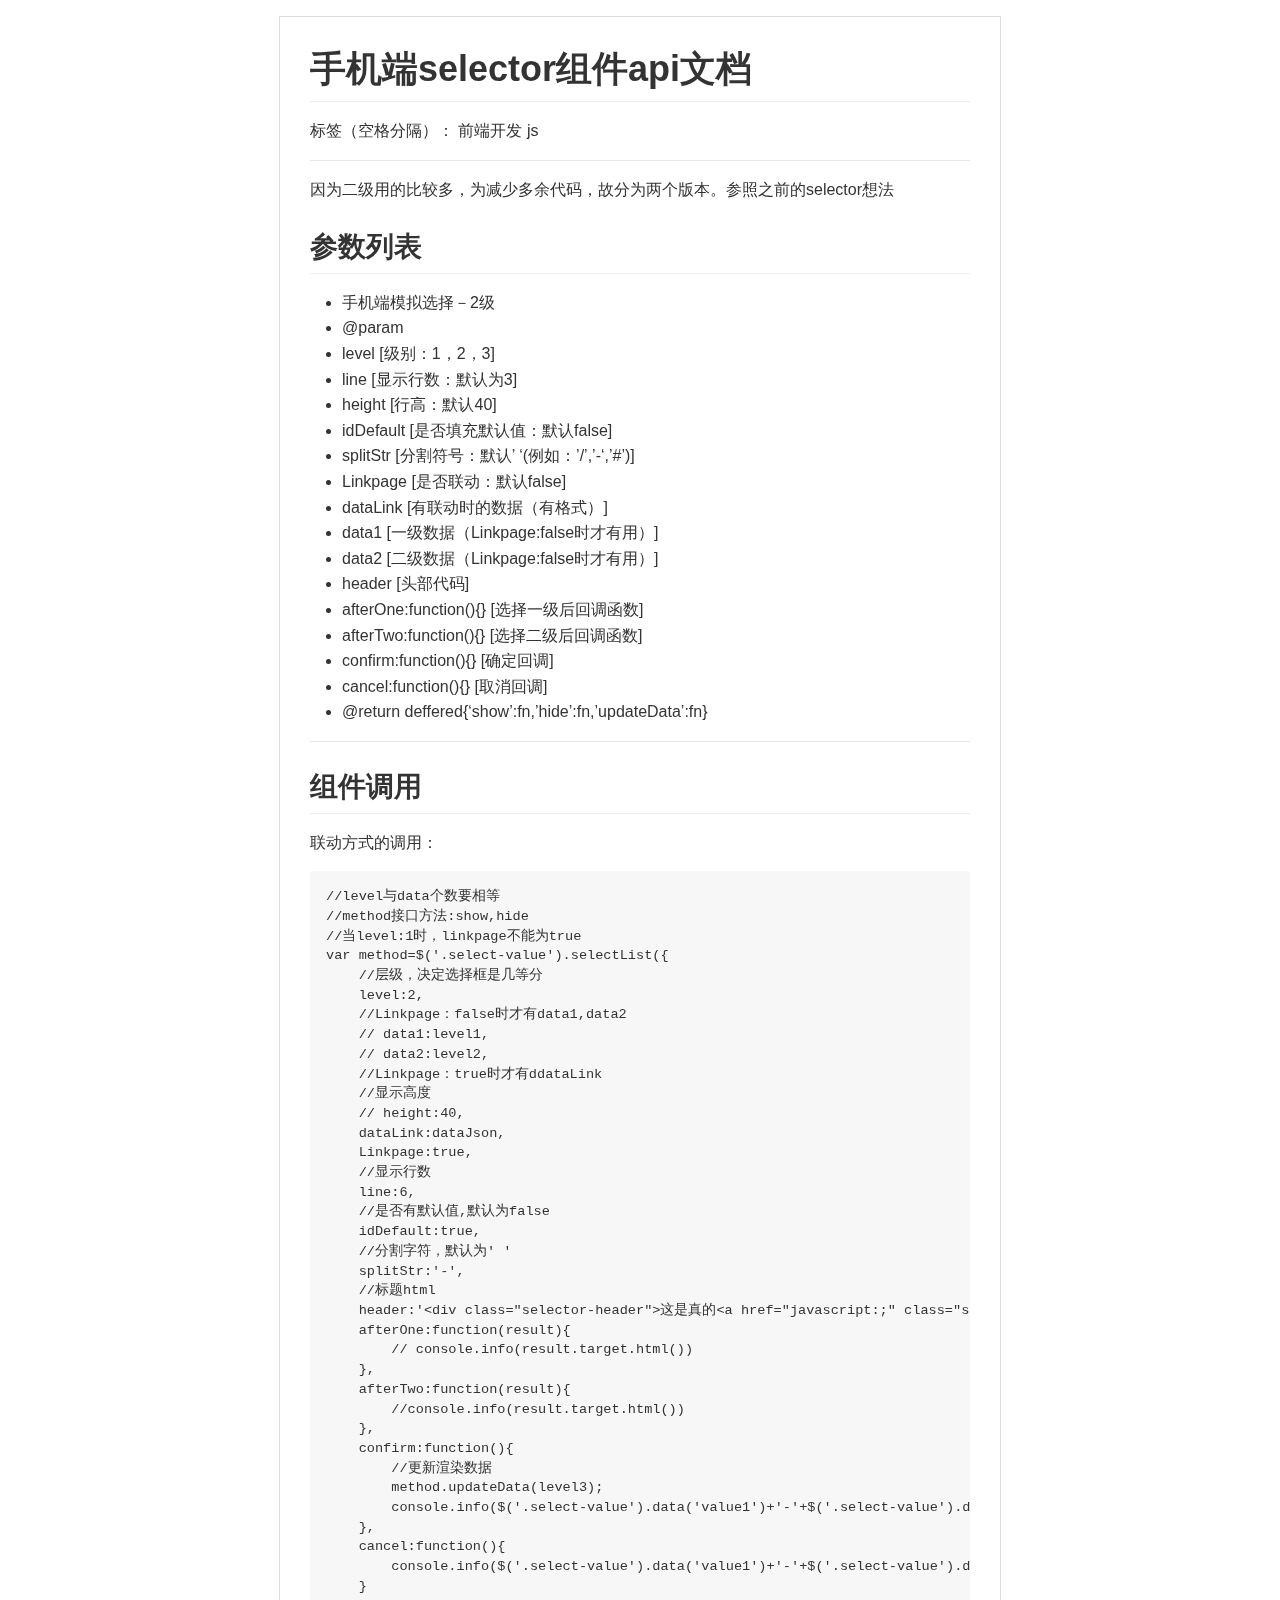
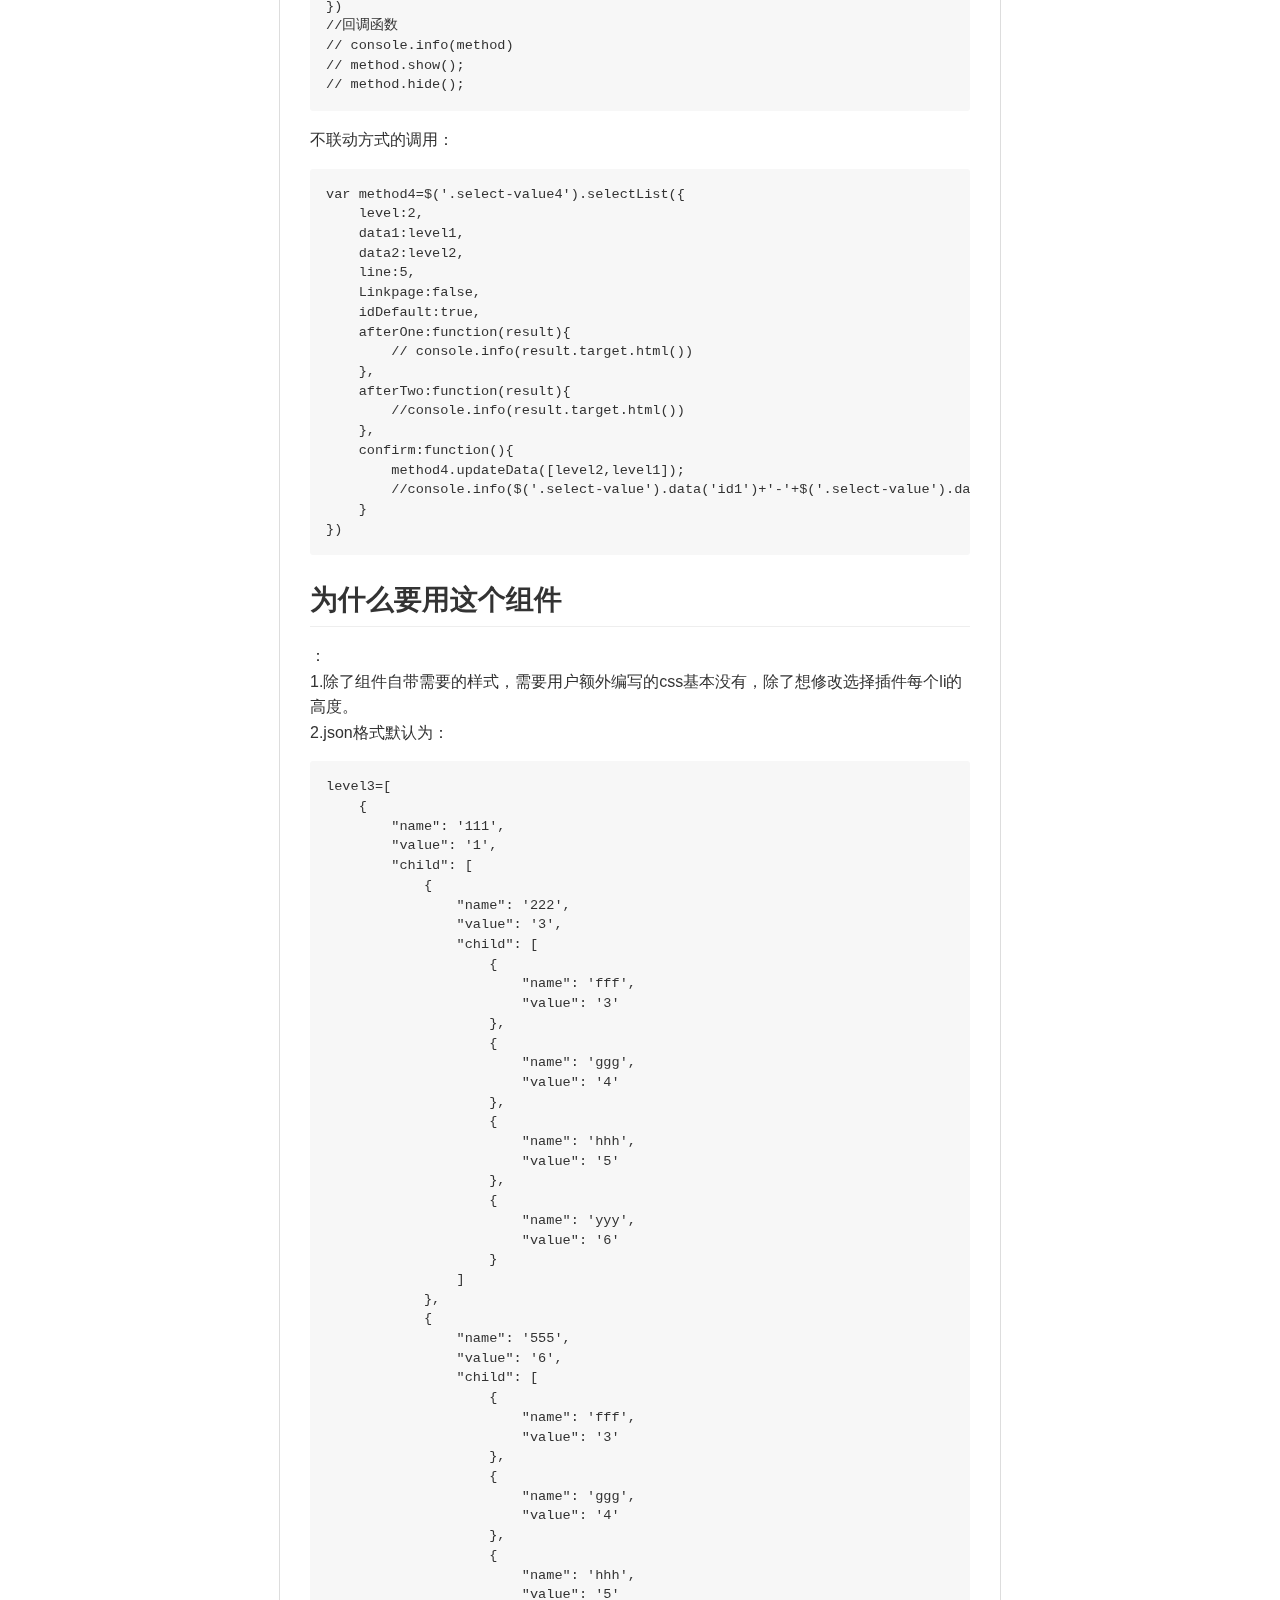
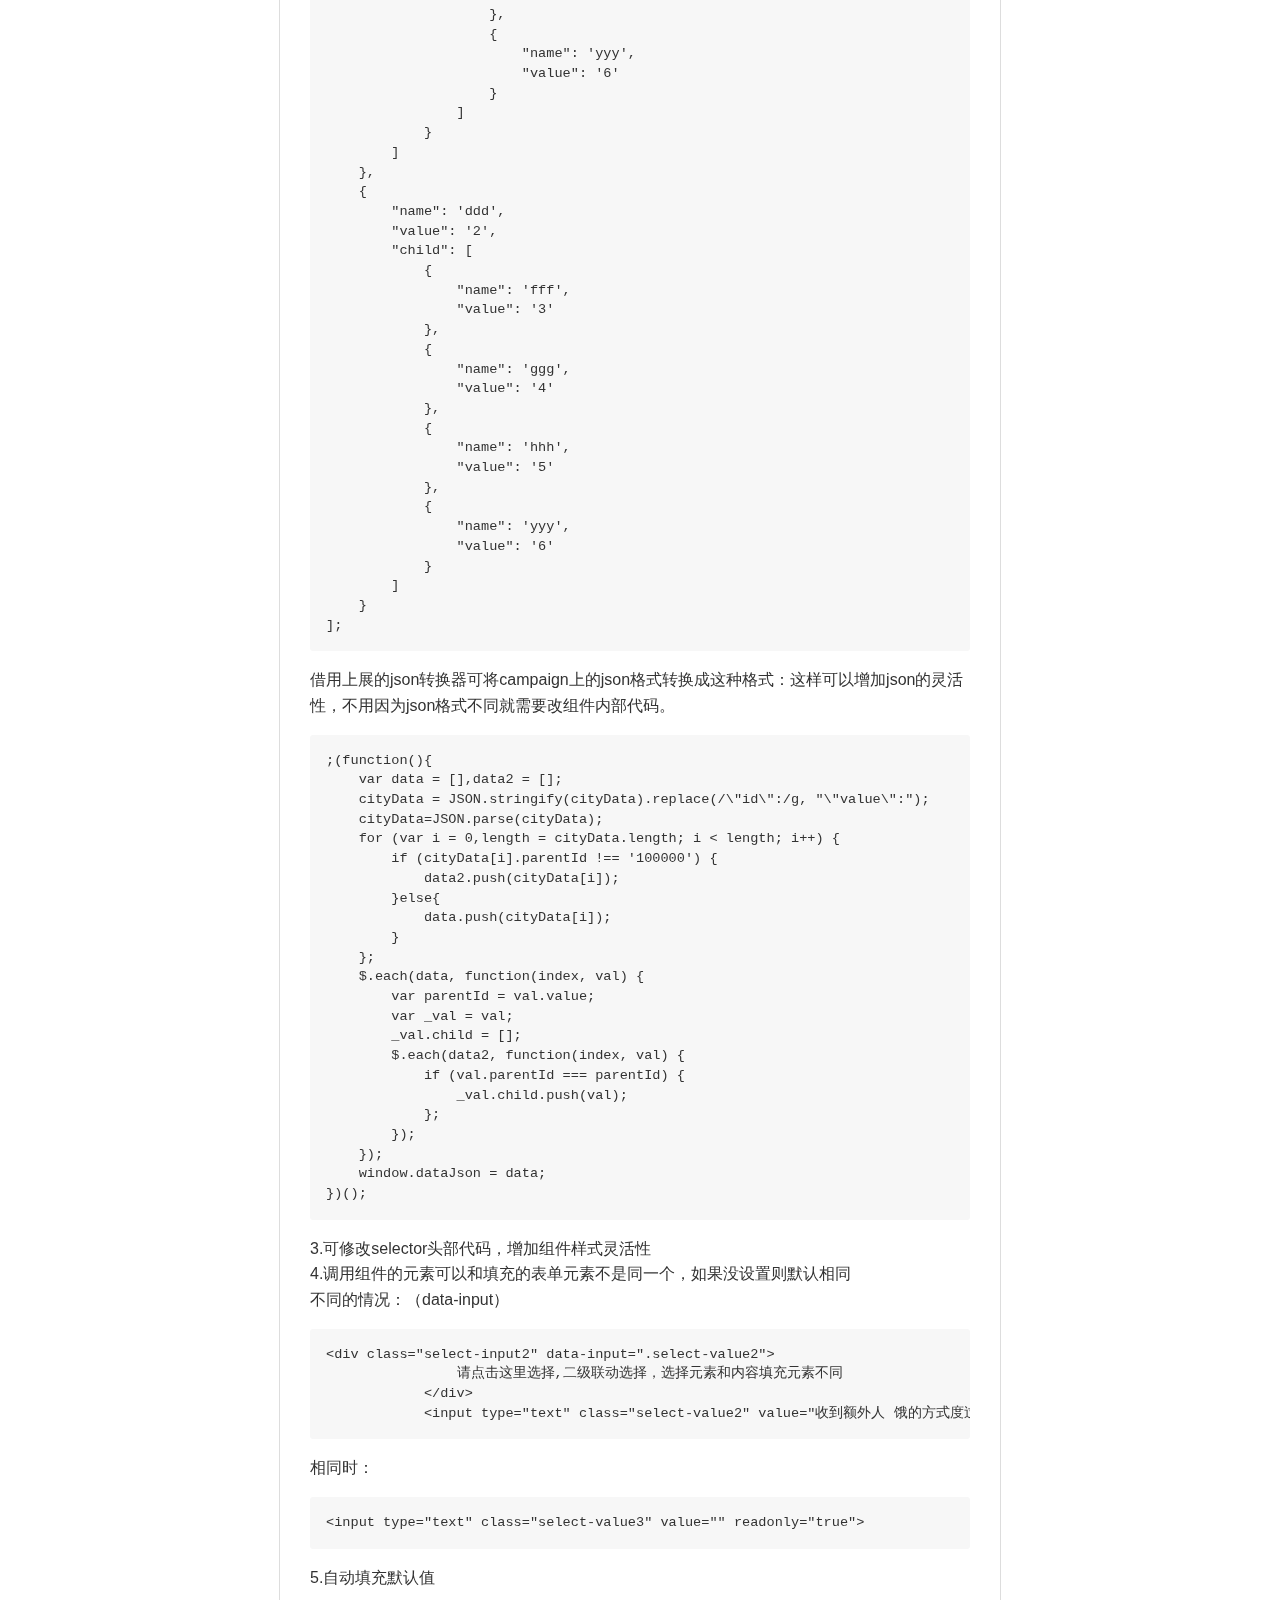
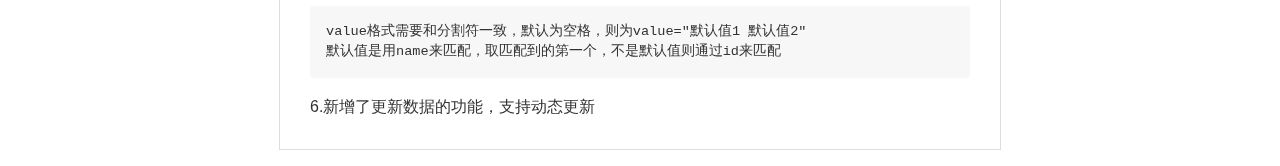
<file: Web/static/lib/mobileSelector/selector-api.html>
<!DOCTYPE html><html><head><meta charset="utf-8"><style>body {
  width: 45em;
  border: 1px solid #ddd;
  outline: 1300px solid #fff;
  margin: 16px auto;
}

body .markdown-body
{
  padding: 30px;
}

@font-face {
  font-family: fontawesome-mini;
  src: url([data-uri]) format('woff');
}

@font-face {
  font-family: octicons-anchor;
  src: url([data-uri]) format('woff');
}

.markdown-body {
  font-family: sans-serif;
  -ms-text-size-adjust: 100%;
  -webkit-text-size-adjust: 100%;
  color: #333333;
  overflow: hidden;
  font-family: "Helvetica Neue", Helvetica, "Segoe UI", Arial, freesans, sans-serif;
  font-size: 16px;
  line-height: 1.6;
  word-wrap: break-word;
}

.markdown-body a {
  background: transparent;
}

.markdown-body a:active,
.markdown-body a:hover {
  outline: 0;
}

.markdown-body b,
.markdown-body strong {
  font-weight: bold;
}

.markdown-body mark {
  background: #ff0;
  color: #000;
  font-style: italic;
  font-weight: bold;
}

.markdown-body sub,
.markdown-body sup {
  font-size: 75%;
  line-height: 0;
  position: relative;
  vertical-align: baseline;
}
.markdown-body sup {
  top: -0.5em;
}
.markdown-body sub {
  bottom: -0.25em;
}

.markdown-body h1 {
  font-size: 2em;
  margin: 0.67em 0;
}

.markdown-body img {
  border: 0;
}

.markdown-body hr {
  -moz-box-sizing: content-box;
  box-sizing: content-box;
  height: 0;
}

.markdown-body pre {
  overflow: auto;
}

.markdown-body code,
.markdown-body kbd,
.markdown-body pre,
.markdown-body samp {
  font-family: monospace, monospace;
  font-size: 1em;
}

.markdown-body input {
  color: inherit;
  font: inherit;
  margin: 0;
}

.markdown-body html input[disabled] {
  cursor: default;
}

.markdown-body input {
  line-height: normal;
}

.markdown-body input[type="checkbox"] {
  box-sizing: border-box;
  padding: 0;
}

.markdown-body table {
  border-collapse: collapse;
  border-spacing: 0;
}

.markdown-body td,
.markdown-body th {
  padding: 0;
}

.markdown-body .codehilitetable {
  border: 0;
  border-spacing: 0;
}

.markdown-body .codehilitetable tr {
  border: 0;
}

.markdown-body .codehilitetable pre,
.markdown-body .codehilitetable div.codehilite {
  margin: 0;
}

.markdown-body .linenos,
.markdown-body .code,
.markdown-body .codehilitetable td {
  border: 0;
  padding: 0;
}

.markdown-body td:not(.linenos) .linenodiv {
  padding: 0 !important;
}

.markdown-body .code {
  width: 100%;
}

.markdown-body .linenos div pre,
.markdown-body .linenodiv pre,
.markdown-body .linenodiv {
  border: 0;
  -webkit-border-radius: 0;
  -moz-border-radius: 0;
  border-radius: 0;
  -webkit-border-top-left-radius: 3px;
  -webkit-border-bottom-left-radius: 3px;
  -moz-border-radius-topleft: 3px;
  -moz-border-radius-bottomleft: 3px;
  border-top-left-radius: 3px;
  border-bottom-left-radius: 3px;
}

.markdown-body .code div pre,
.markdown-body .code div {
  border: 0;
  -webkit-border-radius: 0;
  -moz-border-radius: 0;
  border-radius: 0;
  -webkit-border-top-right-radius: 3px;
  -webkit-border-bottom-right-radius: 3px;
  -moz-border-radius-topright: 3px;
  -moz-border-radius-bottomright: 3px;
  border-top-right-radius: 3px;
  border-bottom-right-radius: 3px;
}

.markdown-body * {
  -moz-box-sizing: border-box;
  box-sizing: border-box;
}

.markdown-body input {
  font: 13px Helvetica, arial, freesans, clean, sans-serif, "Segoe UI Emoji", "Segoe UI Symbol";
  line-height: 1.4;
}

.markdown-body a {
  color: #4183c4;
  text-decoration: none;
}

.markdown-body a:hover,
.markdown-body a:focus,
.markdown-body a:active {
  text-decoration: underline;
}

.markdown-body hr {
  height: 0;
  margin: 15px 0;
  overflow: hidden;
  background: transparent;
  border: 0;
  border-bottom: 1px solid #ddd;
}

.markdown-body hr:before,
.markdown-body hr:after {
  display: table;
  content: " ";
}

.markdown-body hr:after {
  clear: both;
}

.markdown-body h1,
.markdown-body h2,
.markdown-body h3,
.markdown-body h4,
.markdown-body h5,
.markdown-body h6 {
  margin-top: 15px;
  margin-bottom: 15px;
  line-height: 1.1;
}

.markdown-body h1 {
  font-size: 30px;
}

.markdown-body h2 {
  font-size: 21px;
}

.markdown-body h3 {
  font-size: 16px;
}

.markdown-body h4 {
  font-size: 14px;
}

.markdown-body h5 {
  font-size: 12px;
}

.markdown-body h6 {
  font-size: 11px;
}

.markdown-body blockquote {
  margin: 0;
}

.markdown-body ul,
.markdown-body ol {
  padding: 0;
  margin-top: 0;
  margin-bottom: 0;
}

.markdown-body ol ol,
.markdown-body ul ol {
  list-style-type: lower-roman;
}

.markdown-body ul ul ol,
.markdown-body ul ol ol,
.markdown-body ol ul ol,
.markdown-body ol ol ol {
  list-style-type: lower-alpha;
}

.markdown-body dd {
  margin-left: 0;
}

.markdown-body code,
.markdown-body pre,
.markdown-body samp {
  font-family: Consolas, "Liberation Mono", Menlo, Courier, monospace;
  font-size: 12px;
}

.markdown-body pre {
  margin-top: 0;
  margin-bottom: 0;
}

.markdown-body kbd {
  background-color: #e7e7e7;
  background-image: -moz-linear-gradient(#fefefe, #e7e7e7);
  background-image: -webkit-linear-gradient(#fefefe, #e7e7e7);
  background-image: linear-gradient(#fefefe, #e7e7e7);
  background-repeat: repeat-x;
  border-radius: 2px;
  border: 1px solid #cfcfcf;
  color: #000;
  padding: 3px 5px;
  line-height: 10px;
  font: 11px Consolas, "Liberation Mono", Menlo, Courier, monospace;
  display: inline-block;
}

.markdown-body>*:first-child {
  margin-top: 0 !important;
}

.markdown-body>*:last-child {
  margin-bottom: 0 !important;
}

.markdown-body .headeranchor-link {
  position: absolute;
  top: 0;
  bottom: 0;
  left: 0;
  display: block;
  padding-right: 6px;
  padding-left: 30px;
  margin-left: -30px;
}

.markdown-body .headeranchor-link:focus {
  outline: none;
}

.markdown-body h1,
.markdown-body h2,
.markdown-body h3,
.markdown-body h4,
.markdown-body h5,
.markdown-body h6 {
  position: relative;
  margin-top: 1em;
  margin-bottom: 16px;
  font-weight: bold;
  line-height: 1.4;
}

.markdown-body h1 .headeranchor,
.markdown-body h2 .headeranchor,
.markdown-body h3 .headeranchor,
.markdown-body h4 .headeranchor,
.markdown-body h5 .headeranchor,
.markdown-body h6 .headeranchor {
  display: none;
  color: #000;
  vertical-align: middle;
}

.markdown-body h1:hover .headeranchor-link,
.markdown-body h2:hover .headeranchor-link,
.markdown-body h3:hover .headeranchor-link,
.markdown-body h4:hover .headeranchor-link,
.markdown-body h5:hover .headeranchor-link,
.markdown-body h6:hover .headeranchor-link {
  height: 1em;
  padding-left: 8px;
  margin-left: -30px;
  line-height: 1;
  text-decoration: none;
}

.markdown-body h1:hover .headeranchor-link .headeranchor,
.markdown-body h2:hover .headeranchor-link .headeranchor,
.markdown-body h3:hover .headeranchor-link .headeranchor,
.markdown-body h4:hover .headeranchor-link .headeranchor,
.markdown-body h5:hover .headeranchor-link .headeranchor,
.markdown-body h6:hover .headeranchor-link .headeranchor {
  display: inline-block;
}

.markdown-body h1 {
  padding-bottom: 0.3em;
  font-size: 2.25em;
  line-height: 1.2;
  border-bottom: 1px solid #eee;
}

.markdown-body h2 {
  padding-bottom: 0.3em;
  font-size: 1.75em;
  line-height: 1.225;
  border-bottom: 1px solid #eee;
}

.markdown-body h3 {
  font-size: 1.5em;
  line-height: 1.43;
}

.markdown-body h4 {
  font-size: 1.25em;
}

.markdown-body h5 {
  font-size: 1em;
}

.markdown-body h6 {
  font-size: 1em;
  color: #777;
}

.markdown-body p,
.markdown-body blockquote,
.markdown-body ul,
.markdown-body ol,
.markdown-body dl,
.markdown-body table,
.markdown-body pre,
.markdown-body .admonition {
  margin-top: 0;
  margin-bottom: 16px;
}

.markdown-body hr {
  height: 1px;
  padding: 0;
  margin: 16px 0;
  background-color: #e7e7e7;
  border: 0 none;
}

.markdown-body ul,
.markdown-body ol {
  padding-left: 2em;
}

.markdown-body ul ul,
.markdown-body ul ol,
.markdown-body ol ol,
.markdown-body ol ul {
  margin-top: 0;
  margin-bottom: 0;
}

.markdown-body li>p {
  margin-top: 16px;
}

.markdown-body dl {
  padding: 0;
}

.markdown-body dl dt {
  padding: 0;
  margin-top: 16px;
  font-size: 1em;
  font-style: italic;
  font-weight: bold;
}

.markdown-body dl dd {
  padding: 0 16px;
  margin-bottom: 16px;
}

.markdown-body blockquote {
  padding: 0 15px;
  color: #777;
  border-left: 4px solid #ddd;
}

.markdown-body blockquote>:first-child {
  margin-top: 0;
}

.markdown-body blockquote>:last-child {
  margin-bottom: 0;
}

.markdown-body table {
  display: block;
  width: 100%;
  overflow: auto;
  word-break: normal;
  word-break: keep-all;
}

.markdown-body table th {
  font-weight: bold;
}

.markdown-body table th,
.markdown-body table td {
  padding: 6px 13px;
  border: 1px solid #ddd;
}

.markdown-body table tr {
  background-color: #fff;
  border-top: 1px solid #ccc;
}

.markdown-body table tr:nth-child(2n) {
  background-color: #f8f8f8;
}

.markdown-body img {
  max-width: 100%;
  -moz-box-sizing: border-box;
  box-sizing: border-box;
}

.markdown-body code,
.markdown-body samp {
  padding: 0;
  padding-top: 0.2em;
  padding-bottom: 0.2em;
  margin: 0;
  font-size: 85%;
  background-color: rgba(0,0,0,0.04);
  border-radius: 3px;
}

.markdown-body code:before,
.markdown-body code:after {
  letter-spacing: -0.2em;
  content: "\00a0";
}

.markdown-body pre>code {
  padding: 0;
  margin: 0;
  font-size: 100%;
  word-break: normal;
  white-space: pre;
  background: transparent;
  border: 0;
}

.markdown-body .codehilite {
  margin-bottom: 16px;
}

.markdown-body .codehilite pre,
.markdown-body pre {
  padding: 16px;
  overflow: auto;
  font-size: 85%;
  line-height: 1.45;
  background-color: #f7f7f7;
  border-radius: 3px;
}

.markdown-body .codehilite pre {
  margin-bottom: 0;
  word-break: normal;
}

.markdown-body pre {
  word-wrap: normal;
}

.markdown-body pre code {
  display: inline;
  max-width: initial;
  padding: 0;
  margin: 0;
  overflow: initial;
  line-height: inherit;
  word-wrap: normal;
  background-color: transparent;
  border: 0;
}

.markdown-body pre code:before,
.markdown-body pre code:after {
  content: normal;
}

/* Admonition */
.markdown-body .admonition {
  -webkit-border-radius: 3px;
  -moz-border-radius: 3px;
  position: relative;
  border-radius: 3px;
  border: 1px solid #e0e0e0;
  border-left: 6px solid #333;
  padding: 10px 10px 10px 30px;
}

.markdown-body .admonition table {
  color: #333;
}

.markdown-body .admonition p {
  padding: 0;
}

.markdown-body .admonition-title {
  font-weight: bold;
  margin: 0;
}

.markdown-body .admonition>.admonition-title {
  color: #333;
}

.markdown-body .attention>.admonition-title {
  color: #a6d796;
}

.markdown-body .caution>.admonition-title {
  color: #d7a796;
}

.markdown-body .hint>.admonition-title {
  color: #96c6d7;
}

.markdown-body .danger>.admonition-title {
  color: #c25f77;
}

.markdown-body .question>.admonition-title {
  color: #96a6d7;
}

.markdown-body .note>.admonition-title {
  color: #d7c896;
}

.markdown-body .admonition:before,
.markdown-body .attention:before,
.markdown-body .caution:before,
.markdown-body .hint:before,
.markdown-body .danger:before,
.markdown-body .question:before,
.markdown-body .note:before {
  font: normal normal 16px fontawesome-mini;
  -moz-osx-font-smoothing: grayscale;
  -webkit-user-select: none;
  -moz-user-select: none;
  -ms-user-select: none;
  user-select: none;
  line-height: 1.5;
  color: #333;
  position: absolute;
  left: 0;
  top: 0;
  padding-top: 10px;
  padding-left: 10px;
}

.markdown-body .admonition:before {
  content: "\f056\00a0";
  color: 333;
}

.markdown-body .attention:before {
  content: "\f058\00a0";
  color: #a6d796;
}

.markdown-body .caution:before {
  content: "\f06a\00a0";
  color: #d7a796;
}

.markdown-body .hint:before {
  content: "\f05a\00a0";
  color: #96c6d7;
}

.markdown-body .danger:before {
  content: "\f057\00a0";
  color: #c25f77;
}

.markdown-body .question:before {
  content: "\f059\00a0";
  color: #96a6d7;
}

.markdown-body .note:before {
  content: "\f040\00a0";
  color: #d7c896;
}

.markdown-body .admonition::after {
  content: normal;
}

.markdown-body .attention {
  border-left: 6px solid #a6d796;
}

.markdown-body .caution {
  border-left: 6px solid #d7a796;
}

.markdown-body .hint {
  border-left: 6px solid #96c6d7;
}

.markdown-body .danger {
  border-left: 6px solid #c25f77;
}

.markdown-body .question {
  border-left: 6px solid #96a6d7;
}

.markdown-body .note {
  border-left: 6px solid #d7c896;
}

.markdown-body .admonition>*:first-child {
  margin-top: 0 !important;
}

.markdown-body .admonition>*:last-child {
  margin-bottom: 0 !important;
}

/* progress bar*/
.markdown-body .progress {
  display: block;
  width: 300px;
  margin: 10px 0;
  height: 24px;
  -webkit-border-radius: 3px;
  -moz-border-radius: 3px;
  border-radius: 3px;
  background-color: #ededed;
  position: relative;
  box-shadow: inset -1px 1px 3px rgba(0, 0, 0, .1);
}

.markdown-body .progress-label {
  position: absolute;
  text-align: center;
  font-weight: bold;
  width: 100%; margin: 0;
  line-height: 24px;
  color: #333;
  text-shadow: 1px 1px 0 #fefefe, -1px -1px 0 #fefefe, -1px 1px 0 #fefefe, 1px -1px 0 #fefefe, 0 1px 0 #fefefe, 0 -1px 0 #fefefe, 1px 0 0 #fefefe, -1px 0 0 #fefefe, 1px 1px 2px #000;
  -webkit-font-smoothing: antialiased !important;
  white-space: nowrap;
  overflow: hidden;
}

.markdown-body .progress-bar {
  height: 24px;
  float: left;
  -webkit-border-radius: 3px;
  -moz-border-radius: 3px;
  border-radius: 3px;
  background-color: #96c6d7;
  box-shadow: inset 0 1px 0 rgba(255, 255, 255, .5), inset 0 -1px 0 rgba(0, 0, 0, .1);
  background-size: 30px 30px;
  background-image: -webkit-linear-gradient(
    135deg, rgba(255, 255, 255, .4) 27%,
    transparent 27%,
    transparent 52%, rgba(255, 255, 255, .4) 52%,
    rgba(255, 255, 255, .4) 77%,
    transparent 77%, transparent
  );
  background-image: -moz-linear-gradient(
    135deg,
    rgba(255, 255, 255, .4) 27%, transparent 27%,
    transparent 52%, rgba(255, 255, 255, .4) 52%,
    rgba(255, 255, 255, .4) 77%, transparent 77%,
    transparent
  );
  background-image: -ms-linear-gradient(
    135deg,
    rgba(255, 255, 255, .4) 27%, transparent 27%,
    transparent 52%, rgba(255, 255, 255, .4) 52%,
    rgba(255, 255, 255, .4) 77%, transparent 77%,
    transparent
  );
  background-image: -o-linear-gradient(
    135deg,
    rgba(255, 255, 255, .4) 27%, transparent 27%,
    transparent 52%, rgba(255, 255, 255, .4) 52%,
    rgba(255, 255, 255, .4) 77%, transparent 77%,
    transparent
  );
  background-image: linear-gradient(
    135deg,
    rgba(255, 255, 255, .4) 27%, transparent 27%,
    transparent 52%, rgba(255, 255, 255, .4) 52%,
    rgba(255, 255, 255, .4) 77%, transparent 77%,
    transparent
  );
}

.markdown-body .progress-100plus .progress-bar {
  background-color: #a6d796;
}

.markdown-body .progress-80plus .progress-bar {
  background-color: #c6d796;
}

.markdown-body .progress-60plus .progress-bar {
  background-color: #d7c896;
}

.markdown-body .progress-40plus .progress-bar {
  background-color: #d7a796;
}

.markdown-body .progress-20plus .progress-bar {
  background-color: #d796a6;
}

.markdown-body .progress-0plus .progress-bar {
  background-color: #c25f77;
}

.markdown-body .candystripe-animate .progress-bar{
  -webkit-animation: animate-stripes 3s linear infinite;
  -moz-animation: animate-stripes 3s linear infinite;
  animation: animate-stripes 3s linear infinite;
}

@-webkit-keyframes animate-stripes {
  0% {
    background-position: 0 0;
  }

  100% {
    background-position: 60px 0;
  }
}

@-moz-keyframes animate-stripes {
  0% {
    background-position: 0 0;
  }

  100% {
    background-position: 60px 0;
  }
}

@keyframes animate-stripes {
  0% {
    background-position: 0 0;
  }

  100% {
    background-position: 60px 0;
  }
}

.markdown-body .gloss .progress-bar {
  box-shadow:
    inset 0 4px 12px rgba(255, 255, 255, .7),
    inset 0 -12px 0 rgba(0, 0, 0, .05);
}

/* Multimarkdown Critic Blocks */
.markdown-body .critic_mark {
  background: #ff0;
}

.markdown-body .critic_delete {
  color: #c82829;
  text-decoration: line-through;
}

.markdown-body .critic_insert {
  color: #718c00 ;
  text-decoration: underline;
}

.markdown-body .critic_comment {
  color: #8e908c;
  font-style: italic;
}

.markdown-body .headeranchor {
  font: normal normal 16px octicons-anchor;
  line-height: 1;
  display: inline-block;
  text-decoration: none;
  -webkit-font-smoothing: antialiased;
  -moz-osx-font-smoothing: grayscale;
  -webkit-user-select: none;
  -moz-user-select: none;
  -ms-user-select: none;
  user-select: none;
}

.headeranchor:before {
  content: '\f05c';
}

.markdown-body .task-list-item {
  list-style-type: none;
}

.markdown-body .task-list-item+.task-list-item {
  margin-top: 3px;
}

.markdown-body .task-list-item input {
  margin: 0 4px 0.25em -20px;
  vertical-align: middle;
}

/* Media */
@media only screen and (min-width: 480px) {
  .markdown-body {
    font-size:14px;
  }
}

@media only screen and (min-width: 768px) {
  .markdown-body {
    font-size:16px;
  }
}

@media print {
  .markdown-body * {
    background: transparent !important;
    color: black !important;
    filter:none !important;
    -ms-filter: none !important;
  }

  .markdown-body {
    font-size:12pt;
    max-width:100%;
    outline:none;
    border: 0;
  }

  .markdown-body a,
  .markdown-body a:visited {
    text-decoration: underline;
  }

  .markdown-body .headeranchor-link {
    display: none;
  }

  .markdown-body a[href]:after {
    content: " (" attr(href) ")";
  }

  .markdown-body abbr[title]:after {
    content: " (" attr(title) ")";
  }

  .markdown-body .ir a:after,
  .markdown-body a[href^="javascript:"]:after,
  .markdown-body a[href^="#"]:after {
    content: "";
  }

  .markdown-body pre {
    white-space: pre;
    white-space: pre-wrap;
    word-wrap: break-word;
  }

  .markdown-body pre,
  .markdown-body blockquote {
    border: 1px solid #999;
    padding-right: 1em;
    page-break-inside: avoid;
  }

  .markdown-body .progress,
  .markdown-body .progress-bar {
    -moz-box-shadow: none;
    -webkit-box-shadow: none;
    box-shadow: none;
  }

  .markdown-body .progress {
    border: 1px solid #ddd;
  }

  .markdown-body .progress-bar {
    height: 22px;
    border-right: 1px solid #ddd;
  }

  .markdown-body tr,
  .markdown-body img {
    page-break-inside: avoid;
  }

  .markdown-body img {
    max-width: 100% !important;
  }

  .markdown-body p,
  .markdown-body h2,
  .markdown-body h3 {
    orphans: 3;
    widows: 3;
  }

  .markdown-body h2,
  .markdown-body h3 {
    page-break-after: avoid;
  }
}
</style><title>手机端selector组件api文档</title></head><body><article class="markdown-body"><h1 id="selectorapi"><a name="user-content-selectorapi" href="#selectorapi" class="headeranchor-link" aria-hidden="true"><span class="headeranchor"></span></a>手机端selector组件api文档</h1>
<p>标签（空格分隔）： 前端开发 js</p>
<hr />

因为二级用的比较多，为减少多余代码，故分为两个版本。参照之前的selector想法</p>
<h2 id="_1"><a name="user-content-_1" href="#_1" class="headeranchor-link" aria-hidden="true"><span class="headeranchor"></span></a>参数列表</h2>
<ul>
<li>手机端模拟选择－2级</li>
<li>@param</li>
<li>level                 [级别：1，2，3]</li>
<li>line                  [显示行数：默认为3]</li>
<li>height                [行高：默认40]</li>
<li>idDefault             [是否填充默认值：默认false]</li>
<li>splitStr              [分割符号：默认&rsquo; &lsquo;(例如：&rsquo;/&rsquo;,&rsquo;-&lsquo;,&rsquo;#&rsquo;)]</li>
<li>Linkpage              [是否联动：默认false]</li>
<li>dataLink              [有联动时的数据（有格式）]</li>
<li>data1                 [一级数据（Linkpage:false时才有用）]</li>
<li>data2                 [二级数据（Linkpage:false时才有用）]</li>
<li>header                [头部代码]</li>
<li>afterOne:function(){} [选择一级后回调函数]</li>
<li>afterTwo:function(){} [选择二级后回调函数]</li>
<li>confirm:function(){}  [确定回调]</li>
<li>cancel:function(){}   [取消回调]</li>
<li>@return deffered{&lsquo;show&rsquo;:fn,&rsquo;hide&rsquo;:fn,&rsquo;updateData&rsquo;:fn}</li>
</ul>
<hr />
<h2 id="_2"><a name="user-content-_2" href="#_2" class="headeranchor-link" aria-hidden="true"><span class="headeranchor"></span></a>组件调用</h2>
<p>联动方式的调用：</p>
<pre><code>//level与data个数要相等
//method接口方法:show,hide
//当level:1时，linkpage不能为true
var method=$('.select-value').selectList({
    //层级，决定选择框是几等分
    level:2,
    //Linkpage：false时才有data1,data2
    // data1:level1,
    // data2:level2,
    //Linkpage：true时才有ddataLink
    //显示高度
    // height:40,
    dataLink:dataJson,
    Linkpage:true,
    //显示行数
    line:6,
    //是否有默认值,默认为false
    idDefault:true,
    //分割字符，默认为' '
    splitStr:'-',
    //标题html
    header:'&lt;div class="selector-header"&gt;这是真的&lt;a href="javascript:;" class="selector-cancel"&gt;取消&lt;/a&gt;&lt;a href="javascript:;" class="selector-confirm"&gt;确定&lt;/a&gt;&lt;/div&gt;',
    afterOne:function(result){
        // console.info(result.target.html())
    },
    afterTwo:function(result){
        //console.info(result.target.html())
    },
    confirm:function(){
        //更新渲染数据
        method.updateData(level3);
        console.info($('.select-value').data('value1')+'-'+$('.select-value').data('value2'));
    },
    cancel:function(){
        console.info($('.select-value').data('value1')+'-'+$('.select-value').data('value2'));
    }
})
//回调函数
// console.info(method)
// method.show();
// method.hide();
</code></pre>
<p>不联动方式的调用：</p>
<pre><code>var method4=$('.select-value4').selectList({
    level:2,
    data1:level1,
    data2:level2,
    line:5,
    Linkpage:false,
    idDefault:true,
    afterOne:function(result){
        // console.info(result.target.html())
    },
    afterTwo:function(result){
        //console.info(result.target.html())
    },
    confirm:function(){
        method4.updateData([level2,level1]);
        //console.info($('.select-value').data('id1')+'-'+$('.select-value').data('id2')+'-'+$('.select-value').data('id3'));
    }
})
</code></pre>
<h2 id="_3"><a name="user-content-_3" href="#_3" class="headeranchor-link" aria-hidden="true"><span class="headeranchor"></span></a>为什么要用这个组件</h2>
<p>：<br />
1.除了组件自带需要的样式，需要用户额外编写的css基本没有，除了想修改选择插件每个li的高度。<br />
2.json格式默认为：</p>
<pre><code>level3=[
    {
        "name": '111',
        "value": '1',
        "child": [
            {
                "name": '222',
                "value": '3',
                "child": [
                    {
                        "name": 'fff',
                        "value": '3'
                    },
                    {
                        "name": 'ggg',
                        "value": '4'
                    },
                    {
                        "name": 'hhh',
                        "value": '5'
                    },
                    {
                        "name": 'yyy',
                        "value": '6'
                    }
                ]
            },
            {
                "name": '555',
                "value": '6',
                "child": [
                    {
                        "name": 'fff',
                        "value": '3'
                    },
                    {
                        "name": 'ggg',
                        "value": '4'
                    },
                    {
                        "name": 'hhh',
                        "value": '5'
                    },
                    {
                        "name": 'yyy',
                        "value": '6'
                    }
                ]
            }
        ]
    },
    {
        "name": 'ddd',
        "value": '2',
        "child": [
            {
                "name": 'fff',
                "value": '3'
            },
            {
                "name": 'ggg',
                "value": '4'
            },
            {
                "name": 'hhh',
                "value": '5'
            },
            {
                "name": 'yyy',
                "value": '6'
            }
        ]
    }
];
</code></pre>
<p>借用上展的json转换器可将campaign上的json格式转换成这种格式：这样可以增加json的灵活性，不用因为json格式不同就需要改组件内部代码。</p>
<pre><code>;(function(){
    var data = [],data2 = [];
    cityData = JSON.stringify(cityData).replace(/\"id\":/g, "\"value\":");
    cityData=JSON.parse(cityData);
    for (var i = 0,length = cityData.length; i &lt; length; i++) {
        if (cityData[i].parentId !== '100000') {
            data2.push(cityData[i]);
        }else{
            data.push(cityData[i]);
        }
    };
    $.each(data, function(index, val) {
        var parentId = val.value;
        var _val = val;
        _val.child = [];
        $.each(data2, function(index, val) {
            if (val.parentId === parentId) {
                _val.child.push(val);
            };
        });
    });
    window.dataJson = data;
})();
</code></pre>
<p>3.可修改selector头部代码，增加组件样式灵活性<br />
4.调用组件的元素可以和填充的表单元素不是同一个，如果没设置则默认相同<br />
不同的情况：（data-input）</p>
<pre><code>&lt;div class="select-input2" data-input=".select-value2"&gt;
                请点击这里选择,二级联动选择，选择元素和内容填充元素不同
            &lt;/div&gt;
            &lt;input type="text" class="select-value2" value="收到额外人 饿的方式度过333" readonly="true"&gt;
</code></pre>
<p>相同时：</p>
<pre><code>&lt;input type="text" class="select-value3" value="" readonly="true"&gt;
</code></pre>
<p>5.自动填充默认值</p>
<pre><code>value格式需要和分割符一致，默认为空格，则为value="默认值1 默认值2"
默认值是用name来匹配，取匹配到的第一个，不是默认值则通过id来匹配
</code></pre>
<p>6.新增了更新数据的功能，支持动态更新</p></article></body></html>
</file>
<file: Web/static/lib/mobileSelector/css/mpicker.css>
@charset "UTF-8";
/* line 6, ../sass/mpicker.scss */
.hide {
  display: none;
}

/* line 9, ../sass/mpicker.scss */
.mPicker-hide {
  visibility: hidden;
}

/* line 15, ../sass/mpicker.scss */
.mPicker-pr {
  position: relative;
}

/* line 19, ../sass/mpicker.scss */
.mPicker {
  width: 100%;
  height: 100%;
  position: fixed;
  top: 0;
  right: 0;
  bottom: 0;
  left: 0;
  z-index: 9999;
}

/*遮罩*/
/* line 32, ../sass/mpicker.scss */
.mPicker-mask {
  position: fixed;
  top: 0;
  left: 0;
  right: 0;
  bottom: 0;
  z-index: 9;
  background: #000;
  opacity: .7;
}

/*选中的线*/
/* line 46, ../sass/mpicker.scss */
.mPicker-active-box {
  position: absolute;
  top: 50%;
  left: 50%;
  width: 70%;
  margin-left: -35%;
  border-top: 1px solid #31b6e7;
  border-bottom: 1px solid #31b6e7;
}

/* line 56, ../sass/mpicker.scss */
.mPicker-main {
  background: #f5f5f5;
  box-sizing: border-box;
  position: absolute;
  bottom: 0;
  left: 0;
  width: 100%;
  z-index: 10;
  -webkit-transition: all .2s ease-out;
  transition: all .2s ease-out;
  -webkit-backface-visibility: hidden;
  -webkit-transform-style: preserve-3d;
  -webkit-transform: translate3d(0, 0, 0);
}

/* line 71, ../sass/mpicker.scss */
.mPicker-main.mPicker-bottom {
  bottom: 0;
}

/* line 75, ../sass/mpicker.scss */
.mPicker-main.mPicker-modal {
  -webkit-border-radius: 3px;
  border-radius: 3px;
  width: 264px;
  top: 50%;
  bottom: auto;
  left: 50%;
  margin-top: -127px;
  margin-left: -132px;
}

/* line 86, ../sass/mpicker.scss */
.mPicker-main.down {
  transform: translateY(100%);
  -webkit-transform: translateY(100%);
}

/* line 91, ../sass/mpicker.scss */
.mPicker-header {
  position: relative;
  height: 40px;
  line-height: 40px;
  text-align: center;
  border-bottom: 1px solid #31b6e7;
  color: #31b6e7;
  font-size: 1.6rem;
}

/* line 101, ../sass/mpicker.scss */
.mPicker-footer {
  border-top: 1px solid #ccc;
  border-bottom: 1px solid #ccc;
  height: 36px;
  line-height: 36px;
  position: relative;
}

/* line 109, ../sass/mpicker.scss */
.mPicker-content {
  overflow: hidden;
  z-index: 15;
  position: relative;
  display: box;
  display: -webkit-box;
  display: -moz-box;
  display: -ms-flexbox;
  display: -webkit-flex;
  display: flex;
  -webkit-box-sizing: border-box;
  box-sizing: border-box;
}

/* line 123, ../sass/mpicker.scss */
.mPicker-list {
  -webkit-box-flex: 1;
  -moz-box-flex: 1;
  -webkit-flex: 1;
  -ms-flex: 1;
  flex: 1;
  width: 100%;
  position: relative;
  overflow: hidden;
}

/* line 134, ../sass/mpicker.scss */
.mPicker-content ul {
  width: 100%;
  text-align: center;
  position: relative;
  z-index: 20;
  list-style: none;
  margin: 0;
  padding: 0;
}

/* line 144, ../sass/mpicker.scss */
.mPicker-content li {
  padding-left: 3%;
  padding-right: 3%;
  height: 36px;
  line-height: 36px;
  overflow: hidden;
  color: #333;
  font-size: 1.4rem;
  -webkit-transition: all .2s ease-out;
  transition: all .2s ease-out;
}

/* line 156, ../sass/mpicker.scss */
.mPicker-content li.active {
  color: #000;
  -webkit-transform: scale(1.1);
  transform: scale(1.1);
}

/* line 162, ../sass/mpicker.scss */
.mPicker-content.level-2 ul {
  width: 50%;
}

/*按钮*/
/* line 169, ../sass/mpicker.scss */
.mPicker-confirm,
.mPicker-cancel {    
  color: #333 !important;
  font-size: 1.4rem !important;
  width: 50%;
  text-align: center;
  display: inline-block;
  text-decoration: none;
  -webkit-box-sizing: border-box;
  box-sizing: border-box;
}
/* line 179, ../sass/mpicker.scss */
.mPicker-confirm:active, .mPicker-confirm:hover,
.mPicker-cancel:active,
.mPicker-cancel:hover {
  background-color: #29799c;
  color: #fff;
}

/* line 186, ../sass/mpicker.scss */
.mPicker-confirm {
  border-right: 1px solid #dbdbdb;
  background: #31b6e7;
  color: #fff;
}

/* line 192, ../sass/mpicker.scss */
.mPicker-input-mask {
  position: absolute;
  top: 0;
  left: 0;
  z-index: 2;
}

/* line 199, ../sass/mpicker.scss */
.mPicker-shadow {
  position: absolute;
  top: 41px;
  bottom: 38px;
  left: 0;
  width: 100%;
  z-index: 999;
  background: linear-gradient(#282828 0, rgba(40, 40, 40, 0) 52%, rgba(40, 40, 40, 0) 48%, #282828 100%);
  background: -webkit-gradient(linear, left bottom, left top, from(#282828), color-stop(0.52, rgba(40, 40, 40, 0)), color-stop(0.48, rgba(40, 40, 40, 0)), to(#282828));
  background: -moz-linear-gradient(#282828 0, rgba(40, 40, 40, 0) 52%, rgba(40, 40, 40, 0) 48%, #282828 100%);
  background: -o-linear-gradient(#282828 0, rgba(40, 40, 40, 0) 52%, rgba(40, 40, 40, 0) 48%, #282828 100%);
  background: -webkit-gradient(linear, 0% 100%, 0% 0%, from(whitesmoke), color-stop(0.48, rgba(245, 245, 245, 0)), color-stop(0.52, rgba(245, 245, 245, 0)), to(whitesmoke));
  pointer-events: none;
}
</file>
<file: Web/lib/layui/css/layui.css>
/** layui-v2.5.6 MIT License By https://www.layui.com */
 .layui-inline,img{display:inline-block;vertical-align:middle}h1,h2,h3,h4,h5,h6{font-weight:400}.layui-edge,.layui-header,.layui-inline,.layui-main{position:relative}.layui-body,.layui-edge,.layui-elip{overflow:hidden}.layui-btn,.layui-edge,.layui-inline,img{vertical-align:middle}.layui-btn,.layui-disabled,.layui-icon,.layui-unselect{-moz-user-select:none;-webkit-user-select:none;-ms-user-select:none}.layui-elip,.layui-form-checkbox span,.layui-form-pane .layui-form-label{text-overflow:ellipsis;white-space:nowrap}.layui-breadcrumb,.layui-tree-btnGroup{visibility:hidden}blockquote,body,button,dd,div,dl,dt,form,h1,h2,h3,h4,h5,h6,input,li,ol,p,pre,td,textarea,th,ul{margin:0;padding:0;-webkit-tap-highlight-color:rgba(0,0,0,0)}a:active,a:hover{outline:0}img{border:none}li{list-style:none}table{border-collapse:collapse;border-spacing:0}h4,h5,h6{font-size:100%}button,input,optgroup,option,select,textarea{font-family:inherit;font-size:inherit;font-style:inherit;font-weight:inherit;outline:0}pre{white-space:pre-wrap;white-space:-moz-pre-wrap;white-space:-pre-wrap;white-space:-o-pre-wrap;word-wrap:break-word}body{line-height:24px;font:14px Helvetica Neue,Helvetica,PingFang SC,Tahoma,Arial,sans-serif}hr{height:1px;margin:10px 0;border:0;clear:both}a{color:#333;text-decoration:none}a:hover{color:#777}a cite{font-style:normal;*cursor:pointer}.layui-border-box,.layui-border-box *{box-sizing:border-box}.layui-box,.layui-box *{box-sizing:content-box}.layui-clear{clear:both;*zoom:1}.layui-clear:after{content:'\20';clear:both;*zoom:1;display:block;height:0}.layui-inline{*display:inline;*zoom:1}.layui-edge{display:inline-block;width:0;height:0;border-width:6px;border-style:dashed;border-color:transparent}.layui-edge-top{top:-4px;border-bottom-color:#999;border-bottom-style:solid}.layui-edge-right{border-left-color:#999;border-left-style:solid}.layui-edge-bottom{top:2px;border-top-color:#999;border-top-style:solid}.layui-edge-left{border-right-color:#999;border-right-style:solid}.layui-disabled,.layui-disabled:hover{color:#d2d2d2!important;cursor:not-allowed!important}.layui-circle{border-radius:100%}.layui-show{display:block!important}.layui-hide{display:none!important}@font-face{font-family:layui-icon;src:url(../font/iconfont.eot?v=256);src:url(../font/iconfont.eot?v=256#iefix) format('embedded-opentype'),url(../font/iconfont.woff2?v=256) format('woff2'),url(../font/iconfont.woff?v=256) format('woff'),url(../font/iconfont.ttf?v=256) format('truetype'),url(../font/iconfont.svg?v=256#layui-icon) format('svg')}.layui-icon{font-family:layui-icon!important;font-size:16px;font-style:normal;-webkit-font-smoothing:antialiased;-moz-osx-font-smoothing:grayscale}.layui-icon-reply-fill:before{content:"\e611"}.layui-icon-set-fill:before{content:"\e614"}.layui-icon-menu-fill:before{content:"\e60f"}.layui-icon-search:before{content:"\e615"}.layui-icon-share:before{content:"\e641"}.layui-icon-set-sm:before{content:"\e620"}.layui-icon-engine:before{content:"\e628"}.layui-icon-close:before{content:"\1006"}.layui-icon-close-fill:before{content:"\1007"}.layui-icon-chart-screen:before{content:"\e629"}.layui-icon-star:before{content:"\e600"}.layui-icon-circle-dot:before{content:"\e617"}.layui-icon-chat:before{content:"\e606"}.layui-icon-release:before{content:"\e609"}.layui-icon-list:before{content:"\e60a"}.layui-icon-chart:before{content:"\e62c"}.layui-icon-ok-circle:before{content:"\1005"}.layui-icon-layim-theme:before{content:"\e61b"}.layui-icon-table:before{content:"\e62d"}.layui-icon-right:before{content:"\e602"}.layui-icon-left:before{content:"\e603"}.layui-icon-cart-simple:before{content:"\e698"}.layui-icon-face-cry:before{content:"\e69c"}.layui-icon-face-smile:before{content:"\e6af"}.layui-icon-survey:before{content:"\e6b2"}.layui-icon-tree:before{content:"\e62e"}.layui-icon-ie:before{content:"\e7bb"}.layui-icon-upload-circle:before{content:"\e62f"}.layui-icon-add-circle:before{content:"\e61f"}.layui-icon-download-circle:before{content:"\e601"}.layui-icon-templeate-1:before{content:"\e630"}.layui-icon-util:before{content:"\e631"}.layui-icon-face-surprised:before{content:"\e664"}.layui-icon-edit:before{content:"\e642"}.layui-icon-speaker:before{content:"\e645"}.layui-icon-down:before{content:"\e61a"}.layui-icon-file:before{content:"\e621"}.layui-icon-layouts:before{content:"\e632"}.layui-icon-rate-half:before{content:"\e6c9"}.layui-icon-add-circle-fine:before{content:"\e608"}.layui-icon-prev-circle:before{content:"\e633"}.layui-icon-read:before{content:"\e705"}.layui-icon-404:before{content:"\e61c"}.layui-icon-carousel:before{content:"\e634"}.layui-icon-help:before{content:"\e607"}.layui-icon-code-circle:before{content:"\e635"}.layui-icon-windows:before{content:"\e67f"}.layui-icon-water:before{content:"\e636"}.layui-icon-username:before{content:"\e66f"}.layui-icon-find-fill:before{content:"\e670"}.layui-icon-about:before{content:"\e60b"}.layui-icon-location:before{content:"\e715"}.layui-icon-up:before{content:"\e619"}.layui-icon-pause:before{content:"\e651"}.layui-icon-date:before{content:"\e637"}.layui-icon-layim-uploadfile:before{content:"\e61d"}.layui-icon-delete:before{content:"\e640"}.layui-icon-play:before{content:"\e652"}.layui-icon-top:before{content:"\e604"}.layui-icon-firefox:before{content:"\e686"}.layui-icon-friends:before{content:"\e612"}.layui-icon-refresh-3:before{content:"\e9aa"}.layui-icon-ok:before{content:"\e605"}.layui-icon-layer:before{content:"\e638"}.layui-icon-face-smile-fine:before{content:"\e60c"}.layui-icon-dollar:before{content:"\e659"}.layui-icon-group:before{content:"\e613"}.layui-icon-layim-download:before{content:"\e61e"}.layui-icon-picture-fine:before{content:"\e60d"}.layui-icon-link:before{content:"\e64c"}.layui-icon-diamond:before{content:"\e735"}.layui-icon-log:before{content:"\e60e"}.layui-icon-key:before{content:"\e683"}.layui-icon-rate-solid:before{content:"\e67a"}.layui-icon-fonts-del:before{content:"\e64f"}.layui-icon-unlink:before{content:"\e64d"}.layui-icon-fonts-clear:before{content:"\e639"}.layui-icon-triangle-r:before{content:"\e623"}.layui-icon-circle:before{content:"\e63f"}.layui-icon-radio:before{content:"\e643"}.layui-icon-align-center:before{content:"\e647"}.layui-icon-align-right:before{content:"\e648"}.layui-icon-align-left:before{content:"\e649"}.layui-icon-loading-1:before{content:"\e63e"}.layui-icon-return:before{content:"\e65c"}.layui-icon-fonts-strong:before{content:"\e62b"}.layui-icon-upload:before{content:"\e67c"}.layui-icon-dialogue:before{content:"\e63a"}.layui-icon-video:before{content:"\e6ed"}.layui-icon-headset:before{content:"\e6fc"}.layui-icon-cellphone-fine:before{content:"\e63b"}.layui-icon-add-1:before{content:"\e654"}.layui-icon-face-smile-b:before{content:"\e650"}.layui-icon-fonts-html:before{content:"\e64b"}.layui-icon-screen-full:before{content:"\e622"}.layui-icon-form:before{content:"\e63c"}.layui-icon-cart:before{content:"\e657"}.layui-icon-camera-fill:before{content:"\e65d"}.layui-icon-tabs:before{content:"\e62a"}.layui-icon-heart-fill:before{content:"\e68f"}.layui-icon-fonts-code:before{content:"\e64e"}.layui-icon-ios:before{content:"\e680"}.layui-icon-at:before{content:"\e687"}.layui-icon-fire:before{content:"\e756"}.layui-icon-set:before{content:"\e716"}.layui-icon-fonts-u:before{content:"\e646"}.layui-icon-triangle-d:before{content:"\e625"}.layui-icon-tips:before{content:"\e702"}.layui-icon-picture:before{content:"\e64a"}.layui-icon-more-vertical:before{content:"\e671"}.layui-icon-bluetooth:before{content:"\e689"}.layui-icon-flag:before{content:"\e66c"}.layui-icon-loading:before{content:"\e63d"}.layui-icon-fonts-i:before{content:"\e644"}.layui-icon-refresh-1:before{content:"\e666"}.layui-icon-rmb:before{content:"\e65e"}.layui-icon-addition:before{content:"\e624"}.layui-icon-home:before{content:"\e68e"}.layui-icon-time:before{content:"\e68d"}.layui-icon-user:before{content:"\e770"}.layui-icon-notice:before{content:"\e667"}.layui-icon-chrome:before{content:"\e68a"}.layui-icon-edge:before{content:"\e68b"}.layui-icon-login-weibo:before{content:"\e675"}.layui-icon-voice:before{content:"\e688"}.layui-icon-upload-drag:before{content:"\e681"}.layui-icon-login-qq:before{content:"\e676"}.layui-icon-snowflake:before{content:"\e6b1"}.layui-icon-heart:before{content:"\e68c"}.layui-icon-logout:before{content:"\e682"}.layui-icon-file-b:before{content:"\e655"}.layui-icon-template:before{content:"\e663"}.layui-icon-transfer:before{content:"\e691"}.layui-icon-auz:before{content:"\e672"}.layui-icon-console:before{content:"\e665"}.layui-icon-app:before{content:"\e653"}.layui-icon-prev:before{content:"\e65a"}.layui-icon-website:before{content:"\e7ae"}.layui-icon-next:before{content:"\e65b"}.layui-icon-component:before{content:"\e857"}.layui-icon-android:before{content:"\e684"}.layui-icon-more:before{content:"\e65f"}.layui-icon-login-wechat:before{content:"\e677"}.layui-icon-shrink-right:before{content:"\e668"}.layui-icon-spread-left:before{content:"\e66b"}.layui-icon-camera:before{content:"\e660"}.layui-icon-note:before{content:"\e66e"}.layui-icon-refresh:before{content:"\e669"}.layui-icon-female:before{content:"\e661"}.layui-icon-male:before{content:"\e662"}.layui-icon-screen-restore:before{content:"\e758"}.layui-icon-password:before{content:"\e673"}.layui-icon-senior:before{content:"\e674"}.layui-icon-theme:before{content:"\e66a"}.layui-icon-tread:before{content:"\e6c5"}.layui-icon-praise:before{content:"\e6c6"}.layui-icon-star-fill:before{content:"\e658"}.layui-icon-rate:before{content:"\e67b"}.layui-icon-template-1:before{content:"\e656"}.layui-icon-vercode:before{content:"\e679"}.layui-icon-service:before{content:"\e626"}.layui-icon-cellphone:before{content:"\e678"}.layui-icon-print:before{content:"\e66d"}.layui-icon-cols:before{content:"\e610"}.layui-icon-wifi:before{content:"\e7e0"}.layui-icon-export:before{content:"\e67d"}.layui-icon-rss:before{content:"\e808"}.layui-icon-slider:before{content:"\e714"}.layui-icon-email:before{content:"\e618"}.layui-icon-subtraction:before{content:"\e67e"}.layui-icon-mike:before{content:"\e6dc"}.layui-icon-light:before{content:"\e748"}.layui-icon-gift:before{content:"\e627"}.layui-icon-mute:before{content:"\e685"}.layui-icon-reduce-circle:before{content:"\e616"}.layui-icon-music:before{content:"\e690"}.layui-main{width:1140px;margin:0 auto}.layui-header{z-index:1000;height:60px}.layui-header a:hover{transition:all .5s;-webkit-transition:all .5s}.layui-side{position:fixed;left:0;top:0;bottom:0;z-index:999;width:200px;overflow-x:hidden}.layui-side-scroll{position:relative;width:220px;height:100%;overflow-x:hidden}.layui-body{position:absolute;left:200px;right:0;top:0;bottom:0;z-index:998;width:auto;overflow-y:auto;box-sizing:border-box}.layui-layout-body{overflow:hidden}.layui-layout-admin .layui-header{background-color:#23262E}.layui-layout-admin .layui-side{top:60px;width:200px;overflow-x:hidden}.layui-layout-admin .layui-body{position:fixed;top:60px;bottom:44px}.layui-layout-admin .layui-main{width:auto;margin:0 15px}.layui-layout-admin .layui-footer{position:fixed;left:200px;right:0;bottom:0;height:44px;line-height:44px;padding:0 15px;background-color:#eee}.layui-layout-admin .layui-logo{position:absolute;left:0;top:0;width:200px;height:100%;line-height:60px;text-align:center;color:#009688;font-size:16px}.layui-layout-admin .layui-header .layui-nav{background:0 0}.layui-layout-left{position:absolute!important;left:200px;top:0}.layui-layout-right{position:absolute!important;right:0;top:0}.layui-container{position:relative;margin:0 auto;padding:0 15px;box-sizing:border-box}.layui-fluid{position:relative;margin:0 auto;padding:0 15px}.layui-row:after,.layui-row:before{content:'';display:block;clear:both}.layui-col-lg1,.layui-col-lg10,.layui-col-lg11,.layui-col-lg12,.layui-col-lg2,.layui-col-lg3,.layui-col-lg4,.layui-col-lg5,.layui-col-lg6,.layui-col-lg7,.layui-col-lg8,.layui-col-lg9,.layui-col-md1,.layui-col-md10,.layui-col-md11,.layui-col-md12,.layui-col-md2,.layui-col-md3,.layui-col-md4,.layui-col-md5,.layui-col-md6,.layui-col-md7,.layui-col-md8,.layui-col-md9,.layui-col-sm1,.layui-col-sm10,.layui-col-sm11,.layui-col-sm12,.layui-col-sm2,.layui-col-sm3,.layui-col-sm4,.layui-col-sm5,.layui-col-sm6,.layui-col-sm7,.layui-col-sm8,.layui-col-sm9,.layui-col-xs1,.layui-col-xs10,.layui-col-xs11,.layui-col-xs12,.layui-col-xs2,.layui-col-xs3,.layui-col-xs4,.layui-col-xs5,.layui-col-xs6,.layui-col-xs7,.layui-col-xs8,.layui-col-xs9{position:relative;display:block;box-sizing:border-box}.layui-col-xs1,.layui-col-xs10,.layui-col-xs11,.layui-col-xs12,.layui-col-xs2,.layui-col-xs3,.layui-col-xs4,.layui-col-xs5,.layui-col-xs6,.layui-col-xs7,.layui-col-xs8,.layui-col-xs9{float:left}.layui-col-xs1{width:8.33333333%}.layui-col-xs2{width:16.66666667%}.layui-col-xs3{width:25%}.layui-col-xs4{width:33.33333333%}.layui-col-xs5{width:41.66666667%}.layui-col-xs6{width:50%}.layui-col-xs7{width:58.33333333%}.layui-col-xs8{width:66.66666667%}.layui-col-xs9{width:75%}.layui-col-xs10{width:83.33333333%}.layui-col-xs11{width:91.66666667%}.layui-col-xs12{width:100%}.layui-col-xs-offset1{margin-left:8.33333333%}.layui-col-xs-offset2{margin-left:16.66666667%}.layui-col-xs-offset3{margin-left:25%}.layui-col-xs-offset4{margin-left:33.33333333%}.layui-col-xs-offset5{margin-left:41.66666667%}.layui-col-xs-offset6{margin-left:50%}.layui-col-xs-offset7{margin-left:58.33333333%}.layui-col-xs-offset8{margin-left:66.66666667%}.layui-col-xs-offset9{margin-left:75%}.layui-col-xs-offset10{margin-left:83.33333333%}.layui-col-xs-offset11{margin-left:91.66666667%}.layui-col-xs-offset12{margin-left:100%}@media screen and (max-width:768px){.layui-hide-xs{display:none!important}.layui-show-xs-block{display:block!important}.layui-show-xs-inline{display:inline!important}.layui-show-xs-inline-block{display:inline-block!important}}@media screen and (min-width:768px){.layui-container{width:750px}.layui-hide-sm{display:none!important}.layui-show-sm-block{display:block!important}.layui-show-sm-inline{display:inline!important}.layui-show-sm-inline-block{display:inline-block!important}.layui-col-sm1,.layui-col-sm10,.layui-col-sm11,.layui-col-sm12,.layui-col-sm2,.layui-col-sm3,.layui-col-sm4,.layui-col-sm5,.layui-col-sm6,.layui-col-sm7,.layui-col-sm8,.layui-col-sm9{float:left}.layui-col-sm1{width:8.33333333%}.layui-col-sm2{width:16.66666667%}.layui-col-sm3{width:25%}.layui-col-sm4{width:33.33333333%}.layui-col-sm5{width:41.66666667%}.layui-col-sm6{width:50%}.layui-col-sm7{width:58.33333333%}.layui-col-sm8{width:66.66666667%}.layui-col-sm9{width:75%}.layui-col-sm10{width:83.33333333%}.layui-col-sm11{width:91.66666667%}.layui-col-sm12{width:100%}.layui-col-sm-offset1{margin-left:8.33333333%}.layui-col-sm-offset2{margin-left:16.66666667%}.layui-col-sm-offset3{margin-left:25%}.layui-col-sm-offset4{margin-left:33.33333333%}.layui-col-sm-offset5{margin-left:41.66666667%}.layui-col-sm-offset6{margin-left:50%}.layui-col-sm-offset7{margin-left:58.33333333%}.layui-col-sm-offset8{margin-left:66.66666667%}.layui-col-sm-offset9{margin-left:75%}.layui-col-sm-offset10{margin-left:83.33333333%}.layui-col-sm-offset11{margin-left:91.66666667%}.layui-col-sm-offset12{margin-left:100%}}@media screen and (min-width:992px){.layui-container{width:970px}.layui-hide-md{display:none!important}.layui-show-md-block{display:block!important}.layui-show-md-inline{display:inline!important}.layui-show-md-inline-block{display:inline-block!important}.layui-col-md1,.layui-col-md10,.layui-col-md11,.layui-col-md12,.layui-col-md2,.layui-col-md3,.layui-col-md4,.layui-col-md5,.layui-col-md6,.layui-col-md7,.layui-col-md8,.layui-col-md9{float:left}.layui-col-md1{width:8.33333333%}.layui-col-md2{width:16.66666667%}.layui-col-md3{width:25%}.layui-col-md4{width:33.33333333%}.layui-col-md5{width:41.66666667%}.layui-col-md6{width:50%}.layui-col-md7{width:58.33333333%}.layui-col-md8{width:66.66666667%}.layui-col-md9{width:75%}.layui-col-md10{width:83.33333333%}.layui-col-md11{width:91.66666667%}.layui-col-md12{width:100%}.layui-col-md-offset1{margin-left:8.33333333%}.layui-col-md-offset2{margin-left:16.66666667%}.layui-col-md-offset3{margin-left:25%}.layui-col-md-offset4{margin-left:33.33333333%}.layui-col-md-offset5{margin-left:41.66666667%}.layui-col-md-offset6{margin-left:50%}.layui-col-md-offset7{margin-left:58.33333333%}.layui-col-md-offset8{margin-left:66.66666667%}.layui-col-md-offset9{margin-left:75%}.layui-col-md-offset10{margin-left:83.33333333%}.layui-col-md-offset11{margin-left:91.66666667%}.layui-col-md-offset12{margin-left:100%}}@media screen and (min-width:1200px){.layui-container{width:1170px}.layui-hide-lg{display:none!important}.layui-show-lg-block{display:block!important}.layui-show-lg-inline{display:inline!important}.layui-show-lg-inline-block{display:inline-block!important}.layui-col-lg1,.layui-col-lg10,.layui-col-lg11,.layui-col-lg12,.layui-col-lg2,.layui-col-lg3,.layui-col-lg4,.layui-col-lg5,.layui-col-lg6,.layui-col-lg7,.layui-col-lg8,.layui-col-lg9{float:left}.layui-col-lg1{width:8.33333333%}.layui-col-lg2{width:16.66666667%}.layui-col-lg3{width:25%}.layui-col-lg4{width:33.33333333%}.layui-col-lg5{width:41.66666667%}.layui-col-lg6{width:50%}.layui-col-lg7{width:58.33333333%}.layui-col-lg8{width:66.66666667%}.layui-col-lg9{width:75%}.layui-col-lg10{width:83.33333333%}.layui-col-lg11{width:91.66666667%}.layui-col-lg12{width:100%}.layui-col-lg-offset1{margin-left:8.33333333%}.layui-col-lg-offset2{margin-left:16.66666667%}.layui-col-lg-offset3{margin-left:25%}.layui-col-lg-offset4{margin-left:33.33333333%}.layui-col-lg-offset5{margin-left:41.66666667%}.layui-col-lg-offset6{margin-left:50%}.layui-col-lg-offset7{margin-left:58.33333333%}.layui-col-lg-offset8{margin-left:66.66666667%}.layui-col-lg-offset9{margin-left:75%}.layui-col-lg-offset10{margin-left:83.33333333%}.layui-col-lg-offset11{margin-left:91.66666667%}.layui-col-lg-offset12{margin-left:100%}}.layui-col-space1{margin:-.5px}.layui-col-space1>*{padding:.5px}.layui-col-space2{margin:-1px}.layui-col-space2>*{padding:1px}.layui-col-space4{margin:-2px}.layui-col-space4>*{padding:2px}.layui-col-space5{margin:-2.5px}.layui-col-space5>*{padding:2.5px}.layui-col-space6{margin:-3px}.layui-col-space6>*{padding:3px}.layui-col-space8{margin:-4px}.layui-col-space8>*{padding:4px}.layui-col-space10{margin:-5px}.layui-col-space10>*{padding:5px}.layui-col-space12{margin:-6px}.layui-col-space12>*{padding:6px}.layui-col-space14{margin:-7px}.layui-col-space14>*{padding:7px}.layui-col-space15{margin:-7.5px}.layui-col-space15>*{padding:7.5px}.layui-col-space16{margin:-8px}.layui-col-space16>*{padding:8px}.layui-col-space18{margin:-9px}.layui-col-space18>*{padding:9px}.layui-col-space20{margin:-10px}.layui-col-space20>*{padding:10px}.layui-col-space22{margin:-11px}.layui-col-space22>*{padding:11px}.layui-col-space24{margin:-12px}.layui-col-space24>*{padding:12px}.layui-col-space25{margin:-12.5px}.layui-col-space25>*{padding:12.5px}.layui-col-space26{margin:-13px}.layui-col-space26>*{padding:13px}.layui-col-space28{margin:-14px}.layui-col-space28>*{padding:14px}.layui-col-space30{margin:-15px}.layui-col-space30>*{padding:15px}.layui-btn,.layui-input,.layui-select,.layui-textarea,.layui-upload-button{outline:0;-webkit-appearance:none;transition:all .3s;-webkit-transition:all .3s;box-sizing:border-box}.layui-elem-quote{margin-bottom:10px;padding:15px;line-height:22px;border-left:5px solid #009688;border-radius:0 2px 2px 0;background-color:#f2f2f2}.layui-quote-nm{border-style:solid;border-width:1px 1px 1px 5px;background:0 0}.layui-elem-field{margin-bottom:10px;padding:0;border-width:1px;border-style:solid}.layui-elem-field legend{margin-left:20px;padding:0 10px;font-size:20px;font-weight:300}.layui-field-title{margin:10px 0 20px;border-width:1px 0 0}.layui-field-box{padding:10px 15px}.layui-field-title .layui-field-box{padding:10px 0}.layui-progress{position:relative;height:6px;border-radius:20px;background-color:#e2e2e2}.layui-progress-bar{position:absolute;left:0;top:0;width:0;max-width:100%;height:6px;border-radius:20px;text-align:right;background-color:#5FB878;transition:all .3s;-webkit-transition:all .3s}.layui-progress-big,.layui-progress-big .layui-progress-bar{height:18px;line-height:18px}.layui-progress-text{position:relative;top:-20px;line-height:18px;font-size:12px;color:#666}.layui-progress-big .layui-progress-text{position:static;padding:0 10px;color:#fff}.layui-collapse{border-width:1px;border-style:solid;border-radius:2px}.layui-colla-content,.layui-colla-item{border-top-width:1px;border-top-style:solid}.layui-colla-item:first-child{border-top:none}.layui-colla-title{position:relative;height:42px;line-height:42px;padding:0 15px 0 35px;color:#333;background-color:#f2f2f2;cursor:pointer;font-size:14px;overflow:hidden}.layui-colla-content{display:none;padding:10px 15px;line-height:22px;color:#666}.layui-colla-icon{position:absolute;left:15px;top:0;font-size:14px}.layui-card{margin-bottom:15px;border-radius:2px;background-color:#fff;box-shadow:0 1px 2px 0 rgba(0,0,0,.05)}.layui-card:last-child{margin-bottom:0}.layui-card-header{position:relative;height:42px;line-height:42px;padding:0 15px;border-bottom:1px solid #f6f6f6;color:#333;border-radius:2px 2px 0 0;font-size:14px}.layui-bg-black,.layui-bg-blue,.layui-bg-cyan,.layui-bg-green,.layui-bg-orange,.layui-bg-red{color:#fff!important}.layui-card-body{position:relative;padding:10px 15px;line-height:24px}.layui-card-body[pad15]{padding:15px}.layui-card-body[pad20]{padding:20px}.layui-card-body .layui-table{margin:5px 0}.layui-card .layui-tab{margin:0}.layui-panel-window{position:relative;padding:15px;border-radius:0;border-top:5px solid #E6E6E6;background-color:#fff}.layui-auxiliar-moving{position:fixed;left:0;right:0;top:0;bottom:0;width:100%;height:100%;background:0 0;z-index:9999999999}.layui-form-label,.layui-form-mid,.layui-form-select,.layui-input-block,.layui-input-inline,.layui-textarea{position:relative}.layui-bg-red{background-color:#FF5722!important}.layui-bg-orange{background-color:#FFB800!important}.layui-bg-green{background-color:#009688!important}.layui-bg-cyan{background-color:#2F4056!important}.layui-bg-blue{background-color:#1E9FFF!important}.layui-bg-black{background-color:#393D49!important}.layui-bg-gray{background-color:#eee!important;color:#666!important}.layui-badge-rim,.layui-colla-content,.layui-colla-item,.layui-collapse,.layui-elem-field,.layui-form-pane .layui-form-item[pane],.layui-form-pane .layui-form-label,.layui-input,.layui-layedit,.layui-layedit-tool,.layui-quote-nm,.layui-select,.layui-tab-bar,.layui-tab-card,.layui-tab-title,.layui-tab-title .layui-this:after,.layui-textarea{border-color:#e6e6e6}.layui-timeline-item:before,hr{background-color:#e6e6e6}.layui-text{line-height:22px;font-size:14px;color:#666}.layui-text h1,.layui-text h2,.layui-text h3{font-weight:500;color:#333}.layui-text h1{font-size:30px}.layui-text h2{font-size:24px}.layui-text h3{font-size:18px}.layui-text a:not(.layui-btn){color:#01AAED}.layui-text a:not(.layui-btn):hover{text-decoration:underline}.layui-text ul{padding:5px 0 5px 15px}.layui-text ul li{margin-top:5px;list-style-type:disc}.layui-text em,.layui-word-aux{color:#999!important;padding:0 5px!important}.layui-btn{display:inline-block;height:38px;line-height:38px;padding:0 18px;background-color:#009688;color:#fff;white-space:nowrap;text-align:center;font-size:14px;border:none;border-radius:2px;cursor:pointer}.layui-btn:hover{opacity:.8;filter:alpha(opacity=80);color:#fff}.layui-btn:active{opacity:1;filter:alpha(opacity=100)}.layui-btn+.layui-btn{margin-left:10px}.layui-btn-container{font-size:0}.layui-btn-container .layui-btn{margin-right:10px;margin-bottom:10px}.layui-btn-container .layui-btn+.layui-btn{margin-left:0}.layui-table .layui-btn-container .layui-btn{margin-bottom:9px}.layui-btn-radius{border-radius:100px}.layui-btn .layui-icon{margin-right:3px;font-size:18px;vertical-align:bottom;vertical-align:middle\9}.layui-btn-primary{border:1px solid #C9C9C9;background-color:#fff;color:#555}.layui-btn-primary:hover{border-color:#009688;color:#333}.layui-btn-normal{background-color:#1E9FFF}.layui-btn-warm{background-color:#FFB800}.layui-btn-danger{background-color:#FF5722}.layui-btn-checked{background-color:#5FB878}.layui-btn-disabled,.layui-btn-disabled:active,.layui-btn-disabled:hover{border:1px solid #e6e6e6;background-color:#FBFBFB;color:#C9C9C9;cursor:not-allowed;opacity:1}.layui-btn-lg{height:44px;line-height:44px;padding:0 25px;font-size:16px}.layui-btn-sm{height:30px;line-height:30px;padding:0 10px;font-size:12px}.layui-btn-sm i{font-size:16px!important}.layui-btn-xs{height:22px;line-height:22px;padding:0 5px;font-size:12px}.layui-btn-xs i{font-size:14px!important}.layui-btn-group{display:inline-block;vertical-align:middle;font-size:0}.layui-btn-group .layui-btn{margin-left:0!important;margin-right:0!important;border-left:1px solid rgba(255,255,255,.5);border-radius:0}.layui-btn-group .layui-btn-primary{border-left:none}.layui-btn-group .layui-btn-primary:hover{border-color:#C9C9C9;color:#009688}.layui-btn-group .layui-btn:first-child{border-left:none;border-radius:2px 0 0 2px}.layui-btn-group .layui-btn-primary:first-child{border-left:1px solid #c9c9c9}.layui-btn-group .layui-btn:last-child{border-radius:0 2px 2px 0}.layui-btn-group .layui-btn+.layui-btn{margin-left:0}.layui-btn-group+.layui-btn-group{margin-left:10px}.layui-btn-fluid{width:100%}.layui-input,.layui-select,.layui-textarea{height:38px;line-height:1.3;line-height:38px\9;border-width:1px;border-style:solid;background-color:#fff;border-radius:2px}.layui-input::-webkit-input-placeholder,.layui-select::-webkit-input-placeholder,.layui-textarea::-webkit-input-placeholder{line-height:1.3}.layui-input,.layui-textarea{display:block;width:100%;padding-left:10px}.layui-input:hover,.layui-textarea:hover{border-color:#D2D2D2!important}.layui-input:focus,.layui-textarea:focus{border-color:#C9C9C9!important}.layui-textarea{min-height:100px;height:auto;line-height:20px;padding:6px 10px;resize:vertical}.layui-select{padding:0 10px}.layui-form input[type=checkbox],.layui-form input[type=radio],.layui-form select{display:none}.layui-form [lay-ignore]{display:initial}.layui-form-item{margin-bottom:15px;clear:both;*zoom:1}.layui-form-item:after{content:'\20';clear:both;*zoom:1;display:block;height:0}.layui-form-label{float:left;display:block;padding:9px 15px;width:80px;font-weight:400;line-height:20px;text-align:right}.layui-form-label-col{display:block;float:none;padding:9px 0;line-height:20px;text-align:left}.layui-form-item .layui-inline{margin-bottom:5px;margin-right:10px}.layui-input-block{margin-left:110px;min-height:36px}.layui-input-inline{display:inline-block;vertical-align:middle}.layui-form-item .layui-input-inline{float:left;width:190px;margin-right:10px}.layui-form-text .layui-input-inline{width:auto}.layui-form-mid{float:left;display:block;padding:9px 0!important;line-height:20px;margin-right:10px}.layui-form-danger+.layui-form-select .layui-input,.layui-form-danger:focus{border-color:#FF5722!important}.layui-form-select .layui-input{padding-right:30px;cursor:pointer}.layui-form-select .layui-edge{position:absolute;right:10px;top:50%;margin-top:-3px;cursor:pointer;border-width:6px;border-top-color:#c2c2c2;border-top-style:solid;transition:all .3s;-webkit-transition:all .3s}.layui-form-select dl{display:none;position:absolute;left:0;top:42px;padding:5px 0;z-index:899;min-width:100%;border:1px solid #d2d2d2;max-height:300px;overflow-y:auto;background-color:#fff;border-radius:2px;box-shadow:0 2px 4px rgba(0,0,0,.12);box-sizing:border-box}.layui-form-select dl dd,.layui-form-select dl dt{padding:0 10px;line-height:36px;white-space:nowrap;overflow:hidden;text-overflow:ellipsis}.layui-form-select dl dt{font-size:12px;color:#999}.layui-form-select dl dd{cursor:pointer}.layui-form-select dl dd:hover{background-color:#f2f2f2;-webkit-transition:.5s all;transition:.5s all}.layui-form-select .layui-select-group dd{padding-left:20px}.layui-form-select dl dd.layui-select-tips{padding-left:10px!important;color:#999}.layui-form-select dl dd.layui-this{background-color:#5FB878;color:#fff}.layui-form-checkbox,.layui-form-select dl dd.layui-disabled{background-color:#fff}.layui-form-selected dl{display:block}.layui-form-checkbox,.layui-form-checkbox *,.layui-form-switch{display:inline-block;vertical-align:middle}.layui-form-selected .layui-edge{margin-top:-9px;-webkit-transform:rotate(180deg);transform:rotate(180deg);margin-top:-3px\9}:root .layui-form-selected .layui-edge{margin-top:-9px\0/IE9}.layui-form-selectup dl{top:auto;bottom:42px}.layui-select-none{margin:5px 0;text-align:center;color:#999}.layui-select-disabled .layui-disabled{border-color:#eee!important}.layui-select-disabled .layui-edge{border-top-color:#d2d2d2}.layui-form-checkbox{position:relative;height:30px;line-height:30px;margin-right:10px;padding-right:30px;cursor:pointer;font-size:0;-webkit-transition:.1s linear;transition:.1s linear;box-sizing:border-box}.layui-form-checkbox span{padding:0 10px;height:100%;font-size:14px;border-radius:2px 0 0 2px;background-color:#d2d2d2;color:#fff;overflow:hidden}.layui-form-checkbox:hover span{background-color:#c2c2c2}.layui-form-checkbox i{position:absolute;right:0;top:0;width:30px;height:28px;border:1px solid #d2d2d2;border-left:none;border-radius:0 2px 2px 0;color:#fff;font-size:20px;text-align:center}.layui-form-checkbox:hover i{border-color:#c2c2c2;color:#c2c2c2}.layui-form-checked,.layui-form-checked:hover{border-color:#5FB878}.layui-form-checked span,.layui-form-checked:hover span{background-color:#5FB878}.layui-form-checked i,.layui-form-checked:hover i{color:#5FB878}.layui-form-item .layui-form-checkbox{margin-top:4px}.layui-form-checkbox[lay-skin=primary]{height:auto!important;line-height:normal!important;min-width:18px;min-height:18px;border:none!important;margin-right:0;padding-left:28px;padding-right:0;background:0 0}.layui-form-checkbox[lay-skin=primary] span{padding-left:0;padding-right:15px;line-height:18px;background:0 0;color:#666}.layui-form-checkbox[lay-skin=primary] i{right:auto;left:0;width:16px;height:16px;line-height:16px;border:1px solid #d2d2d2;font-size:12px;border-radius:2px;background-color:#fff;-webkit-transition:.1s linear;transition:.1s linear}.layui-form-checkbox[lay-skin=primary]:hover i{border-color:#5FB878;color:#fff}.layui-form-checked[lay-skin=primary] i{border-color:#5FB878!important;background-color:#5FB878;color:#fff}.layui-checkbox-disbaled[lay-skin=primary] span{background:0 0!important;color:#c2c2c2}.layui-checkbox-disbaled[lay-skin=primary]:hover i{border-color:#d2d2d2}.layui-form-item .layui-form-checkbox[lay-skin=primary]{margin-top:10px}.layui-form-switch{position:relative;height:22px;line-height:22px;min-width:35px;padding:0 5px;margin-top:8px;border:1px solid #d2d2d2;border-radius:20px;cursor:pointer;background-color:#fff;-webkit-transition:.1s linear;transition:.1s linear}.layui-form-switch i{position:absolute;left:5px;top:3px;width:16px;height:16px;border-radius:20px;background-color:#d2d2d2;-webkit-transition:.1s linear;transition:.1s linear}.layui-form-switch em{position:relative;top:0;width:25px;margin-left:21px;padding:0!important;text-align:center!important;color:#999!important;font-style:normal!important;font-size:12px}.layui-form-onswitch{border-color:#5FB878;background-color:#5FB878}.layui-checkbox-disbaled,.layui-checkbox-disbaled i{border-color:#e2e2e2!important}.layui-form-onswitch i{left:100%;margin-left:-21px;background-color:#fff}.layui-form-onswitch em{margin-left:5px;margin-right:21px;color:#fff!important}.layui-checkbox-disbaled span{background-color:#e2e2e2!important}.layui-checkbox-disbaled:hover i{color:#fff!important}[lay-radio]{display:none}.layui-form-radio,.layui-form-radio *{display:inline-block;vertical-align:middle}.layui-form-radio{line-height:28px;margin:6px 10px 0 0;padding-right:10px;cursor:pointer;font-size:0}.layui-form-radio *{font-size:14px}.layui-form-radio>i{margin-right:8px;font-size:22px;color:#c2c2c2}.layui-form-radio>i:hover,.layui-form-radioed>i{color:#5FB878}.layui-radio-disbaled>i{color:#e2e2e2!important}.layui-form-pane .layui-form-label{width:110px;padding:8px 15px;height:38px;line-height:20px;border-width:1px;border-style:solid;border-radius:2px 0 0 2px;text-align:center;background-color:#FBFBFB;overflow:hidden;box-sizing:border-box}.layui-form-pane .layui-input-inline{margin-left:-1px}.layui-form-pane .layui-input-block{margin-left:110px;left:-1px}.layui-form-pane .layui-input{border-radius:0 2px 2px 0}.layui-form-pane .layui-form-text .layui-form-label{float:none;width:100%;border-radius:2px;box-sizing:border-box;text-align:left}.layui-form-pane .layui-form-text .layui-input-inline{display:block;margin:0;top:-1px;clear:both}.layui-form-pane .layui-form-text .layui-input-block{margin:0;left:0;top:-1px}.layui-form-pane .layui-form-text .layui-textarea{min-height:100px;border-radius:0 0 2px 2px}.layui-form-pane .layui-form-checkbox{margin:4px 0 4px 10px}.layui-form-pane .layui-form-radio,.layui-form-pane .layui-form-switch{margin-top:6px;margin-left:10px}.layui-form-pane .layui-form-item[pane]{position:relative;border-width:1px;border-style:solid}.layui-form-pane .layui-form-item[pane] .layui-form-label{position:absolute;left:0;top:0;height:100%;border-width:0 1px 0 0}.layui-form-pane .layui-form-item[pane] .layui-input-inline{margin-left:110px}@media screen and (max-width:450px){.layui-form-item .layui-form-label{text-overflow:ellipsis;overflow:hidden;white-space:nowrap}.layui-form-item .layui-inline{display:block;margin-right:0;margin-bottom:20px;clear:both}.layui-form-item .layui-inline:after{content:'\20';clear:both;display:block;height:0}.layui-form-item .layui-input-inline{display:block;float:none;left:-3px;width:auto;margin:0 0 10px 112px}.layui-form-item .layui-input-inline+.layui-form-mid{margin-left:110px;top:-5px;padding:0}.layui-form-item .layui-form-checkbox{margin-right:5px;margin-bottom:5px}}.layui-layedit{border-width:1px;border-style:solid;border-radius:2px}.layui-layedit-tool{padding:3px 5px;border-bottom-width:1px;border-bottom-style:solid;font-size:0}.layedit-tool-fixed{position:fixed;top:0;border-top:1px solid #e2e2e2}.layui-layedit-tool .layedit-tool-mid,.layui-layedit-tool .layui-icon{display:inline-block;vertical-align:middle;text-align:center;font-size:14px}.layui-layedit-tool .layui-icon{position:relative;width:32px;height:30px;line-height:30px;margin:3px 5px;color:#777;cursor:pointer;border-radius:2px}.layui-layedit-tool .layui-icon:hover{color:#393D49}.layui-layedit-tool .layui-icon:active{color:#000}.layui-layedit-tool .layedit-tool-active{background-color:#e2e2e2;color:#000}.layui-layedit-tool .layui-disabled,.layui-layedit-tool .layui-disabled:hover{color:#d2d2d2;cursor:not-allowed}.layui-layedit-tool .layedit-tool-mid{width:1px;height:18px;margin:0 10px;background-color:#d2d2d2}.layedit-tool-html{width:50px!important;font-size:30px!important}.layedit-tool-b,.layedit-tool-code,.layedit-tool-help{font-size:16px!important}.layedit-tool-d,.layedit-tool-face,.layedit-tool-image,.layedit-tool-unlink{font-size:18px!important}.layedit-tool-image input{position:absolute;font-size:0;left:0;top:0;width:100%;height:100%;opacity:.01;filter:Alpha(opacity=1);cursor:pointer}.layui-layedit-iframe iframe{display:block;width:100%}#LAY_layedit_code{overflow:hidden}.layui-laypage{display:inline-block;*display:inline;*zoom:1;vertical-align:middle;margin:10px 0;font-size:0}.layui-laypage>a:first-child,.layui-laypage>a:first-child em{border-radius:2px 0 0 2px}.layui-laypage>a:last-child,.layui-laypage>a:last-child em{border-radius:0 2px 2px 0}.layui-laypage>:first-child{margin-left:0!important}.layui-laypage>:last-child{margin-right:0!important}.layui-laypage a,.layui-laypage button,.layui-laypage input,.layui-laypage select,.layui-laypage span{border:1px solid #e2e2e2}.layui-laypage a,.layui-laypage span{display:inline-block;*display:inline;*zoom:1;vertical-align:middle;padding:0 15px;height:28px;line-height:28px;margin:0 -1px 5px 0;background-color:#fff;color:#333;font-size:12px}.layui-flow-more a *,.layui-laypage input,.layui-table-view select[lay-ignore]{display:inline-block}.layui-laypage a:hover{color:#009688}.layui-laypage em{font-style:normal}.layui-laypage .layui-laypage-spr{color:#999;font-weight:700}.layui-laypage a{text-decoration:none}.layui-laypage .layui-laypage-curr{position:relative}.layui-laypage .layui-laypage-curr em{position:relative;color:#fff}.layui-laypage .layui-laypage-curr .layui-laypage-em{position:absolute;left:-1px;top:-1px;padding:1px;width:100%;height:100%;background-color:#009688}.layui-laypage-em{border-radius:2px}.layui-laypage-next em,.layui-laypage-prev em{font-family:Sim sun;font-size:16px}.layui-laypage .layui-laypage-count,.layui-laypage .layui-laypage-limits,.layui-laypage .layui-laypage-refresh,.layui-laypage .layui-laypage-skip{margin-left:10px;margin-right:10px;padding:0;border:none}.layui-laypage .layui-laypage-limits,.layui-laypage .layui-laypage-refresh{vertical-align:top}.layui-laypage .layui-laypage-refresh i{font-size:18px;cursor:pointer}.layui-laypage select{height:22px;padding:3px;border-radius:2px;cursor:pointer}.layui-laypage .layui-laypage-skip{height:30px;line-height:30px;color:#999}.layui-laypage button,.layui-laypage input{height:30px;line-height:30px;border-radius:2px;vertical-align:top;background-color:#fff;box-sizing:border-box}.layui-laypage input{width:40px;margin:0 10px;padding:0 3px;text-align:center}.layui-laypage input:focus,.layui-laypage select:focus{border-color:#009688!important}.layui-laypage button{margin-left:10px;padding:0 10px;cursor:pointer}.layui-table,.layui-table-view{margin:10px 0}.layui-flow-more{margin:10px 0;text-align:center;color:#999;font-size:14px}.layui-flow-more a{height:32px;line-height:32px}.layui-flow-more a *{vertical-align:top}.layui-flow-more a cite{padding:0 20px;border-radius:3px;background-color:#eee;color:#333;font-style:normal}.layui-flow-more a cite:hover{opacity:.8}.layui-flow-more a i{font-size:30px;color:#737383}.layui-table{width:100%;background-color:#fff;color:#666}.layui-table tr{transition:all .3s;-webkit-transition:all .3s}.layui-table th{text-align:left;font-weight:400}.layui-table tbody tr:hover,.layui-table thead tr,.layui-table-click,.layui-table-header,.layui-table-hover,.layui-table-mend,.layui-table-patch,.layui-table-tool,.layui-table-total,.layui-table-total tr,.layui-table[lay-even] tr:nth-child(even){background-color:#f2f2f2}.layui-table td,.layui-table th,.layui-table-col-set,.layui-table-fixed-r,.layui-table-grid-down,.layui-table-header,.layui-table-page,.layui-table-tips-main,.layui-table-tool,.layui-table-total,.layui-table-view,.layui-table[lay-skin=line],.layui-table[lay-skin=row]{border-width:1px;border-style:solid;border-color:#e6e6e6}.layui-table td,.layui-table th{position:relative;padding:9px 15px;min-height:20px;line-height:20px;font-size:14px}.layui-table[lay-skin=line] td,.layui-table[lay-skin=line] th{border-width:0 0 1px}.layui-table[lay-skin=row] td,.layui-table[lay-skin=row] th{border-width:0 1px 0 0}.layui-table[lay-skin=nob] td,.layui-table[lay-skin=nob] th{border:none}.layui-table img{max-width:100px}.layui-table[lay-size=lg] td,.layui-table[lay-size=lg] th{padding:15px 30px}.layui-table-view .layui-table[lay-size=lg] .layui-table-cell{height:40px;line-height:40px}.layui-table[lay-size=sm] td,.layui-table[lay-size=sm] th{font-size:12px;padding:5px 10px}.layui-table-view .layui-table[lay-size=sm] .layui-table-cell{height:20px;line-height:20px}.layui-table[lay-data]{display:none}.layui-table-box{position:relative;overflow:hidden}.layui-table-view .layui-table{position:relative;width:auto;margin:0}.layui-table-view .layui-table[lay-skin=line]{border-width:0 1px 0 0}.layui-table-view .layui-table[lay-skin=row]{border-width:0 0 1px}.layui-table-view .layui-table td,.layui-table-view .layui-table th{padding:5px 0;border-top:none;border-left:none}.layui-table-view .layui-table th.layui-unselect .layui-table-cell span{cursor:pointer}.layui-table-view .layui-table td{cursor:default}.layui-table-view .layui-table td[data-edit=text]{cursor:text}.layui-table-view .layui-form-checkbox[lay-skin=primary] i{width:18px;height:18px}.layui-table-view .layui-form-radio{line-height:0;padding:0}.layui-table-view .layui-form-radio>i{margin:0;font-size:20px}.layui-table-init{position:absolute;left:0;top:0;width:100%;height:100%;text-align:center;z-index:110}.layui-table-init .layui-icon{position:absolute;left:50%;top:50%;margin:-15px 0 0 -15px;font-size:30px;color:#c2c2c2}.layui-table-header{border-width:0 0 1px;overflow:hidden}.layui-table-header .layui-table{margin-bottom:-1px}.layui-table-tool .layui-inline[lay-event]{position:relative;width:26px;height:26px;padding:5px;line-height:16px;margin-right:10px;text-align:center;color:#333;border:1px solid #ccc;cursor:pointer;-webkit-transition:.5s all;transition:.5s all}.layui-table-tool .layui-inline[lay-event]:hover{border:1px solid #999}.layui-table-tool-temp{padding-right:120px}.layui-table-tool-self{position:absolute;right:17px;top:10px}.layui-table-tool .layui-table-tool-self .layui-inline[lay-event]{margin:0 0 0 10px}.layui-table-tool-panel{position:absolute;top:29px;left:-1px;padding:5px 0;min-width:150px;min-height:40px;border:1px solid #d2d2d2;text-align:left;overflow-y:auto;background-color:#fff;box-shadow:0 2px 4px rgba(0,0,0,.12)}.layui-table-cell,.layui-table-tool-panel li{overflow:hidden;text-overflow:ellipsis;white-space:nowrap}.layui-table-tool-panel li{padding:0 10px;line-height:30px;-webkit-transition:.5s all;transition:.5s all}.layui-table-tool-panel li .layui-form-checkbox[lay-skin=primary]{width:100%;padding-left:28px}.layui-table-tool-panel li:hover{background-color:#f2f2f2}.layui-table-tool-panel li .layui-form-checkbox[lay-skin=primary] i{position:absolute;left:0;top:0}.layui-table-tool-panel li .layui-form-checkbox[lay-skin=primary] span{padding:0}.layui-table-tool .layui-table-tool-self .layui-table-tool-panel{left:auto;right:-1px}.layui-table-col-set{position:absolute;right:0;top:0;width:20px;height:100%;border-width:0 0 0 1px;background-color:#fff}.layui-table-sort{width:10px;height:20px;margin-left:5px;cursor:pointer!important}.layui-table-sort .layui-edge{position:absolute;left:5px;border-width:5px}.layui-table-sort .layui-table-sort-asc{top:3px;border-top:none;border-bottom-style:solid;border-bottom-color:#b2b2b2}.layui-table-sort .layui-table-sort-asc:hover{border-bottom-color:#666}.layui-table-sort .layui-table-sort-desc{bottom:5px;border-bottom:none;border-top-style:solid;border-top-color:#b2b2b2}.layui-table-sort .layui-table-sort-desc:hover{border-top-color:#666}.layui-table-sort[lay-sort=asc] .layui-table-sort-asc{border-bottom-color:#000}.layui-table-sort[lay-sort=desc] .layui-table-sort-desc{border-top-color:#000}.layui-table-cell{height:28px;line-height:28px;padding:0 15px;position:relative;box-sizing:border-box}.layui-table-cell .layui-form-checkbox[lay-skin=primary]{top:-1px;padding:0}.layui-table-cell .layui-table-link{color:#01AAED}.laytable-cell-checkbox,.laytable-cell-numbers,.laytable-cell-radio,.laytable-cell-space{padding:0;text-align:center}.layui-table-body{position:relative;overflow:auto;margin-right:-1px;margin-bottom:-1px}.layui-table-body .layui-none{line-height:26px;padding:15px;text-align:center;color:#999}.layui-table-fixed{position:absolute;left:0;top:0;z-index:101}.layui-table-fixed .layui-table-body{overflow:hidden}.layui-table-fixed-l{box-shadow:0 -1px 8px rgba(0,0,0,.08)}.layui-table-fixed-r{left:auto;right:-1px;border-width:0 0 0 1px;box-shadow:-1px 0 8px rgba(0,0,0,.08)}.layui-table-fixed-r .layui-table-header{position:relative;overflow:visible}.layui-table-mend{position:absolute;right:-49px;top:0;height:100%;width:50px}.layui-table-tool{position:relative;z-index:890;width:100%;min-height:50px;line-height:30px;padding:10px 15px;border-width:0 0 1px}.layui-table-tool .layui-btn-container{margin-bottom:-10px}.layui-table-page,.layui-table-total{border-width:1px 0 0;margin-bottom:-1px;overflow:hidden}.layui-table-page{position:relative;width:100%;padding:7px 7px 0;height:41px;font-size:12px;white-space:nowrap}.layui-table-page>div{height:26px}.layui-table-page .layui-laypage{margin:0}.layui-table-page .layui-laypage a,.layui-table-page .layui-laypage span{height:26px;line-height:26px;margin-bottom:10px;border:none;background:0 0}.layui-table-page .layui-laypage a,.layui-table-page .layui-laypage span.layui-laypage-curr{padding:0 12px}.layui-table-page .layui-laypage span{margin-left:0;padding:0}.layui-table-page .layui-laypage .layui-laypage-prev{margin-left:-7px!important}.layui-table-page .layui-laypage .layui-laypage-curr .layui-laypage-em{left:0;top:0;padding:0}.layui-table-page .layui-laypage button,.layui-table-page .layui-laypage input{height:26px;line-height:26px}.layui-table-page .layui-laypage input{width:40px}.layui-table-page .layui-laypage button{padding:0 10px}.layui-table-page select{height:18px}.layui-table-patch .layui-table-cell{padding:0;width:30px}.layui-table-edit{position:absolute;left:0;top:0;width:100%;height:100%;padding:0 14px 1px;border-radius:0;box-shadow:1px 1px 20px rgba(0,0,0,.15)}.layui-table-edit:focus{border-color:#5FB878!important}select.layui-table-edit{padding:0 0 0 10px;border-color:#C9C9C9}.layui-table-view .layui-form-checkbox,.layui-table-view .layui-form-radio,.layui-table-view .layui-form-switch{top:0;margin:0;box-sizing:content-box}.layui-table-view .layui-form-checkbox{top:-1px;height:26px;line-height:26px}.layui-table-view .layui-form-checkbox i{height:26px}.layui-table-grid .layui-table-cell{overflow:visible}.layui-table-grid-down{position:absolute;top:0;right:0;width:26px;height:100%;padding:5px 0;border-width:0 0 0 1px;text-align:center;background-color:#fff;color:#999;cursor:pointer}.layui-table-grid-down .layui-icon{position:absolute;top:50%;left:50%;margin:-8px 0 0 -8px}.layui-table-grid-down:hover{background-color:#fbfbfb}body .layui-table-tips .layui-layer-content{background:0 0;padding:0;box-shadow:0 1px 6px rgba(0,0,0,.12)}.layui-table-tips-main{margin:-44px 0 0 -1px;max-height:150px;padding:8px 15px;font-size:14px;overflow-y:scroll;background-color:#fff;color:#666}.layui-table-tips-c{position:absolute;right:-3px;top:-13px;width:20px;height:20px;padding:3px;cursor:pointer;background-color:#666;border-radius:50%;color:#fff}.layui-table-tips-c:hover{background-color:#777}.layui-table-tips-c:before{position:relative;right:-2px}.layui-upload-file{display:none!important;opacity:.01;filter:Alpha(opacity=1)}.layui-upload-drag,.layui-upload-form,.layui-upload-wrap{display:inline-block}.layui-upload-list{margin:10px 0}.layui-upload-choose{padding:0 10px;color:#999}.layui-upload-drag{position:relative;padding:30px;border:1px dashed #e2e2e2;background-color:#fff;text-align:center;cursor:pointer;color:#999}.layui-upload-drag .layui-icon{font-size:50px;color:#009688}.layui-upload-drag[lay-over]{border-color:#009688}.layui-upload-iframe{position:absolute;width:0;height:0;border:0;visibility:hidden}.layui-upload-wrap{position:relative;vertical-align:middle}.layui-upload-wrap .layui-upload-file{display:block!important;position:absolute;left:0;top:0;z-index:10;font-size:100px;width:100%;height:100%;opacity:.01;filter:Alpha(opacity=1);cursor:pointer}.layui-transfer-active,.layui-transfer-box{display:inline-block;vertical-align:middle}.layui-transfer-box,.layui-transfer-header,.layui-transfer-search{border-width:0;border-style:solid;border-color:#e6e6e6}.layui-transfer-box{position:relative;border-width:1px;width:200px;height:360px;border-radius:2px;background-color:#fff}.layui-transfer-box .layui-form-checkbox{width:100%;margin:0!important}.layui-transfer-header{height:38px;line-height:38px;padding:0 10px;border-bottom-width:1px}.layui-transfer-search{position:relative;padding:10px;border-bottom-width:1px}.layui-transfer-search .layui-input{height:32px;padding-left:30px;font-size:12px}.layui-transfer-search .layui-icon-search{position:absolute;left:20px;top:50%;margin-top:-8px;color:#666}.layui-transfer-active{margin:0 15px}.layui-transfer-active .layui-btn{display:block;margin:0;padding:0 15px;background-color:#5FB878;border-color:#5FB878;color:#fff}.layui-transfer-active .layui-btn-disabled{background-color:#FBFBFB;border-color:#e6e6e6;color:#C9C9C9}.layui-transfer-active .layui-btn:first-child{margin-bottom:15px}.layui-transfer-active .layui-btn .layui-icon{margin:0;font-size:14px!important}.layui-transfer-data{padding:5px 0;overflow:auto}.layui-transfer-data li{height:32px;line-height:32px;padding:0 10px}.layui-transfer-data li:hover{background-color:#f2f2f2;transition:.5s all}.layui-transfer-data .layui-none{padding:15px 10px;text-align:center;color:#999}.layui-nav{position:relative;padding:0 20px;background-color:#393D49;color:#fff;border-radius:2px;font-size:0;box-sizing:border-box}.layui-nav *{font-size:14px}.layui-nav .layui-nav-item{position:relative;display:inline-block;*display:inline;*zoom:1;vertical-align:middle;line-height:60px}.layui-nav .layui-nav-item a{display:block;padding:0 20px;color:#fff;color:rgba(255,255,255,.7);transition:all .3s;-webkit-transition:all .3s}.layui-nav .layui-this:after,.layui-nav-bar,.layui-nav-tree .layui-nav-itemed:after{position:absolute;left:0;top:0;width:0;height:5px;background-color:#5FB878;transition:all .2s;-webkit-transition:all .2s}.layui-nav-bar{z-index:1000}.layui-nav .layui-nav-item a:hover,.layui-nav .layui-this a{color:#fff}.layui-nav .layui-this:after{content:'';top:auto;bottom:0;width:100%}.layui-nav-img{width:30px;height:30px;margin-right:10px;border-radius:50%}.layui-nav .layui-nav-more{content:'';width:0;height:0;border-style:solid dashed dashed;border-color:#fff transparent transparent;overflow:hidden;cursor:pointer;transition:all .2s;-webkit-transition:all .2s;position:absolute;top:50%;right:3px;margin-top:-3px;border-width:6px;border-top-color:rgba(255,255,255,.7)}.layui-nav .layui-nav-mored,.layui-nav-itemed>a .layui-nav-more{margin-top:-9px;border-style:dashed dashed solid;border-color:transparent transparent #fff}.layui-nav-child{display:none;position:absolute;left:0;top:65px;min-width:100%;line-height:36px;padding:5px 0;box-shadow:0 2px 4px rgba(0,0,0,.12);border:1px solid #d2d2d2;background-color:#fff;z-index:100;border-radius:2px;white-space:nowrap}.layui-nav .layui-nav-child a{color:#333}.layui-nav .layui-nav-child a:hover{background-color:#f2f2f2;color:#000}.layui-nav-child dd{position:relative}.layui-nav .layui-nav-child dd.layui-this a,.layui-nav-child dd.layui-this{background-color:#5FB878;color:#fff}.layui-nav-child dd.layui-this:after{display:none}.layui-nav-tree{width:200px;padding:0}.layui-nav-tree .layui-nav-item{display:block;width:100%;line-height:45px}.layui-nav-tree .layui-nav-item a{position:relative;height:45px;line-height:45px;text-overflow:ellipsis;overflow:hidden;white-space:nowrap}.layui-nav-tree .layui-nav-item a:hover{background-color:#4E5465}.layui-nav-tree .layui-nav-bar{width:5px;height:0;background-color:#009688}.layui-nav-tree .layui-nav-child dd.layui-this,.layui-nav-tree .layui-nav-child dd.layui-this a,.layui-nav-tree .layui-this,.layui-nav-tree .layui-this>a,.layui-nav-tree .layui-this>a:hover{background-color:#009688;color:#fff}.layui-nav-tree .layui-this:after{display:none}.layui-nav-itemed>a,.layui-nav-tree .layui-nav-title a,.layui-nav-tree .layui-nav-title a:hover{color:#fff!important}.layui-nav-tree .layui-nav-child{position:relative;z-index:0;top:0;border:none;box-shadow:none}.layui-nav-tree .layui-nav-child a{height:40px;line-height:40px;color:#fff;color:rgba(255,255,255,.7)}.layui-nav-tree .layui-nav-child,.layui-nav-tree .layui-nav-child a:hover{background:0 0;color:#fff}.layui-nav-tree .layui-nav-more{right:10px}.layui-nav-itemed>.layui-nav-child{display:block;padding:0;background-color:rgba(0,0,0,.3)!important}.layui-nav-itemed>.layui-nav-child>.layui-this>.layui-nav-child{display:block}.layui-nav-side{position:fixed;top:0;bottom:0;left:0;overflow-x:hidden;z-index:999}.layui-bg-blue .layui-nav-bar,.layui-bg-blue .layui-nav-itemed:after,.layui-bg-blue .layui-this:after{background-color:#93D1FF}.layui-bg-blue .layui-nav-child dd.layui-this{background-color:#1E9FFF}.layui-bg-blue .layui-nav-itemed>a,.layui-nav-tree.layui-bg-blue .layui-nav-title a,.layui-nav-tree.layui-bg-blue .layui-nav-title a:hover{background-color:#007DDB!important}.layui-breadcrumb{font-size:0}.layui-breadcrumb>*{font-size:14px}.layui-breadcrumb a{color:#999!important}.layui-breadcrumb a:hover{color:#5FB878!important}.layui-breadcrumb a cite{color:#666;font-style:normal}.layui-breadcrumb span[lay-separator]{margin:0 10px;color:#999}.layui-tab{margin:10px 0;text-align:left!important}.layui-tab[overflow]>.layui-tab-title{overflow:hidden}.layui-tab-title{position:relative;left:0;height:40px;white-space:nowrap;font-size:0;border-bottom-width:1px;border-bottom-style:solid;transition:all .2s;-webkit-transition:all .2s}.layui-tab-title li{display:inline-block;*display:inline;*zoom:1;vertical-align:middle;font-size:14px;transition:all .2s;-webkit-transition:all .2s;position:relative;line-height:40px;min-width:65px;padding:0 15px;text-align:center;cursor:pointer}.layui-tab-title li a{display:block}.layui-tab-title .layui-this{color:#000}.layui-tab-title .layui-this:after{position:absolute;left:0;top:0;content:'';width:100%;height:41px;border-width:1px;border-style:solid;border-bottom-color:#fff;border-radius:2px 2px 0 0;box-sizing:border-box;pointer-events:none}.layui-tab-bar{position:absolute;right:0;top:0;z-index:10;width:30px;height:39px;line-height:39px;border-width:1px;border-style:solid;border-radius:2px;text-align:center;background-color:#fff;cursor:pointer}.layui-tab-bar .layui-icon{position:relative;display:inline-block;top:3px;transition:all .3s;-webkit-transition:all .3s}.layui-tab-item{display:none}.layui-tab-more{padding-right:30px;height:auto!important;white-space:normal!important}.layui-tab-more li.layui-this:after{border-bottom-color:#e2e2e2;border-radius:2px}.layui-tab-more .layui-tab-bar .layui-icon{top:-2px;top:3px\9;-webkit-transform:rotate(180deg);transform:rotate(180deg)}:root .layui-tab-more .layui-tab-bar .layui-icon{top:-2px\0/IE9}.layui-tab-content{padding:10px}.layui-tab-title li .layui-tab-close{position:relative;display:inline-block;width:18px;height:18px;line-height:20px;margin-left:8px;top:1px;text-align:center;font-size:14px;color:#c2c2c2;transition:all .2s;-webkit-transition:all .2s}.layui-tab-title li .layui-tab-close:hover{border-radius:2px;background-color:#FF5722;color:#fff}.layui-tab-brief>.layui-tab-title .layui-this{color:#009688}.layui-tab-brief>.layui-tab-more li.layui-this:after,.layui-tab-brief>.layui-tab-title .layui-this:after{border:none;border-radius:0;border-bottom:2px solid #5FB878}.layui-tab-brief[overflow]>.layui-tab-title .layui-this:after{top:-1px}.layui-tab-card{border-width:1px;border-style:solid;border-radius:2px;box-shadow:0 2px 5px 0 rgba(0,0,0,.1)}.layui-tab-card>.layui-tab-title{background-color:#f2f2f2}.layui-tab-card>.layui-tab-title li{margin-right:-1px;margin-left:-1px}.layui-tab-card>.layui-tab-title .layui-this{background-color:#fff}.layui-tab-card>.layui-tab-title .layui-this:after{border-top:none;border-width:1px;border-bottom-color:#fff}.layui-tab-card>.layui-tab-title .layui-tab-bar{height:40px;line-height:40px;border-radius:0;border-top:none;border-right:none}.layui-tab-card>.layui-tab-more .layui-this{background:0 0;color:#5FB878}.layui-tab-card>.layui-tab-more .layui-this:after{border:none}.layui-timeline{padding-left:5px}.layui-timeline-item{position:relative;padding-bottom:20px}.layui-timeline-axis{position:absolute;left:-5px;top:0;z-index:10;width:20px;height:20px;line-height:20px;background-color:#fff;color:#5FB878;border-radius:50%;text-align:center;cursor:pointer}.layui-timeline-axis:hover{color:#FF5722}.layui-timeline-item:before{content:'';position:absolute;left:5px;top:0;z-index:0;width:1px;height:100%}.layui-timeline-item:last-child:before{display:none}.layui-timeline-item:first-child:before{display:block}.layui-timeline-content{padding-left:25px}.layui-timeline-title{position:relative;margin-bottom:10px}.layui-badge,.layui-badge-dot,.layui-badge-rim{position:relative;display:inline-block;padding:0 6px;font-size:12px;text-align:center;background-color:#FF5722;color:#fff;border-radius:2px}.layui-badge{height:18px;line-height:18px}.layui-badge-dot{width:8px;height:8px;padding:0;border-radius:50%}.layui-badge-rim{height:18px;line-height:18px;border-width:1px;border-style:solid;background-color:#fff;color:#666}.layui-btn .layui-badge,.layui-btn .layui-badge-dot{margin-left:5px}.layui-nav .layui-badge,.layui-nav .layui-badge-dot{position:absolute;top:50%;margin:-8px 6px 0}.layui-tab-title .layui-badge,.layui-tab-title .layui-badge-dot{left:5px;top:-2px}.layui-carousel{position:relative;left:0;top:0;background-color:#f8f8f8}.layui-carousel>[carousel-item]{position:relative;width:100%;height:100%;overflow:hidden}.layui-carousel>[carousel-item]:before{position:absolute;content:'\e63d';left:50%;top:50%;width:100px;line-height:20px;margin:-10px 0 0 -50px;text-align:center;color:#c2c2c2;font-family:layui-icon!important;font-size:30px;font-style:normal;-webkit-font-smoothing:antialiased;-moz-osx-font-smoothing:grayscale}.layui-carousel>[carousel-item]>*{display:none;position:absolute;left:0;top:0;width:100%;height:100%;background-color:#f8f8f8;transition-duration:.3s;-webkit-transition-duration:.3s}.layui-carousel-updown>*{-webkit-transition:.3s ease-in-out up;transition:.3s ease-in-out up}.layui-carousel-arrow{display:none\9;opacity:0;position:absolute;left:10px;top:50%;margin-top:-18px;width:36px;height:36px;line-height:36px;text-align:center;font-size:20px;border:0;border-radius:50%;background-color:rgba(0,0,0,.2);color:#fff;-webkit-transition-duration:.3s;transition-duration:.3s;cursor:pointer}.layui-carousel-arrow[lay-type=add]{left:auto!important;right:10px}.layui-carousel:hover .layui-carousel-arrow[lay-type=add],.layui-carousel[lay-arrow=always] .layui-carousel-arrow[lay-type=add]{right:20px}.layui-carousel[lay-arrow=always] .layui-carousel-arrow{opacity:1;left:20px}.layui-carousel[lay-arrow=none] .layui-carousel-arrow{display:none}.layui-carousel-arrow:hover,.layui-carousel-ind ul:hover{background-color:rgba(0,0,0,.35)}.layui-carousel:hover .layui-carousel-arrow{display:block\9;opacity:1;left:20px}.layui-carousel-ind{position:relative;top:-35px;width:100%;line-height:0!important;text-align:center;font-size:0}.layui-carousel[lay-indicator=outside]{margin-bottom:30px}.layui-carousel[lay-indicator=outside] .layui-carousel-ind{top:10px}.layui-carousel[lay-indicator=outside] .layui-carousel-ind ul{background-color:rgba(0,0,0,.5)}.layui-carousel[lay-indicator=none] .layui-carousel-ind{display:none}.layui-carousel-ind ul{display:inline-block;padding:5px;background-color:rgba(0,0,0,.2);border-radius:10px;-webkit-transition-duration:.3s;transition-duration:.3s}.layui-carousel-ind li{display:inline-block;width:10px;height:10px;margin:0 3px;font-size:14px;background-color:#e2e2e2;background-color:rgba(255,255,255,.5);border-radius:50%;cursor:pointer;-webkit-transition-duration:.3s;transition-duration:.3s}.layui-carousel-ind li:hover{background-color:rgba(255,255,255,.7)}.layui-carousel-ind li.layui-this{background-color:#fff}.layui-carousel>[carousel-item]>.layui-carousel-next,.layui-carousel>[carousel-item]>.layui-carousel-prev,.layui-carousel>[carousel-item]>.layui-this{display:block}.layui-carousel>[carousel-item]>.layui-this{left:0}.layui-carousel>[carousel-item]>.layui-carousel-prev{left:-100%}.layui-carousel>[carousel-item]>.layui-carousel-next{left:100%}.layui-carousel>[carousel-item]>.layui-carousel-next.layui-carousel-left,.layui-carousel>[carousel-item]>.layui-carousel-prev.layui-carousel-right{left:0}.layui-carousel>[carousel-item]>.layui-this.layui-carousel-left{left:-100%}.layui-carousel>[carousel-item]>.layui-this.layui-carousel-right{left:100%}.layui-carousel[lay-anim=updown] .layui-carousel-arrow{left:50%!important;top:20px;margin:0 0 0 -18px}.layui-carousel[lay-anim=updown]>[carousel-item]>*,.layui-carousel[lay-anim=fade]>[carousel-item]>*{left:0!important}.layui-carousel[lay-anim=updown] .layui-carousel-arrow[lay-type=add]{top:auto!important;bottom:20px}.layui-carousel[lay-anim=updown] .layui-carousel-ind{position:absolute;top:50%;right:20px;width:auto;height:auto}.layui-carousel[lay-anim=updown] .layui-carousel-ind ul{padding:3px 5px}.layui-carousel[lay-anim=updown] .layui-carousel-ind li{display:block;margin:6px 0}.layui-carousel[lay-anim=updown]>[carousel-item]>.layui-this{top:0}.layui-carousel[lay-anim=updown]>[carousel-item]>.layui-carousel-prev{top:-100%}.layui-carousel[lay-anim=updown]>[carousel-item]>.layui-carousel-next{top:100%}.layui-carousel[lay-anim=updown]>[carousel-item]>.layui-carousel-next.layui-carousel-left,.layui-carousel[lay-anim=updown]>[carousel-item]>.layui-carousel-prev.layui-carousel-right{top:0}.layui-carousel[lay-anim=updown]>[carousel-item]>.layui-this.layui-carousel-left{top:-100%}.layui-carousel[lay-anim=updown]>[carousel-item]>.layui-this.layui-carousel-right{top:100%}.layui-carousel[lay-anim=fade]>[carousel-item]>.layui-carousel-next,.layui-carousel[lay-anim=fade]>[carousel-item]>.layui-carousel-prev{opacity:0}.layui-carousel[lay-anim=fade]>[carousel-item]>.layui-carousel-next.layui-carousel-left,.layui-carousel[lay-anim=fade]>[carousel-item]>.layui-carousel-prev.layui-carousel-right{opacity:1}.layui-carousel[lay-anim=fade]>[carousel-item]>.layui-this.layui-carousel-left,.layui-carousel[lay-anim=fade]>[carousel-item]>.layui-this.layui-carousel-right{opacity:0}.layui-fixbar{position:fixed;right:15px;bottom:15px;z-index:999999}.layui-fixbar li{width:50px;height:50px;line-height:50px;margin-bottom:1px;text-align:center;cursor:pointer;font-size:30px;background-color:#9F9F9F;color:#fff;border-radius:2px;opacity:.95}.layui-fixbar li:hover{opacity:.85}.layui-fixbar li:active{opacity:1}.layui-fixbar .layui-fixbar-top{display:none;font-size:40px}body .layui-util-face{border:none;background:0 0}body .layui-util-face .layui-layer-content{padding:0;background-color:#fff;color:#666;box-shadow:none}.layui-util-face .layui-layer-TipsG{display:none}.layui-util-face ul{position:relative;width:372px;padding:10px;border:1px solid #D9D9D9;background-color:#fff;box-shadow:0 0 20px rgba(0,0,0,.2)}.layui-util-face ul li{cursor:pointer;float:left;border:1px solid #e8e8e8;height:22px;width:26px;overflow:hidden;margin:-1px 0 0 -1px;padding:4px 2px;text-align:center}.layui-util-face ul li:hover{position:relative;z-index:2;border:1px solid #eb7350;background:#fff9ec}.layui-code{position:relative;margin:10px 0;padding:15px;line-height:20px;border:1px solid #ddd;border-left-width:6px;background-color:#F2F2F2;color:#333;font-family:Courier New;font-size:12px}.layui-rate,.layui-rate *{display:inline-block;vertical-align:middle}.layui-rate{padding:10px 5px 10px 0;font-size:0}.layui-rate li i.layui-icon{font-size:20px;color:#FFB800;margin-right:5px;transition:all .3s;-webkit-transition:all .3s}.layui-rate li i:hover{cursor:pointer;transform:scale(1.12);-webkit-transform:scale(1.12)}.layui-rate[readonly] li i:hover{cursor:default;transform:scale(1)}.layui-colorpicker{width:26px;height:26px;border:1px solid #e6e6e6;padding:5px;border-radius:2px;line-height:24px;display:inline-block;cursor:pointer;transition:all .3s;-webkit-transition:all .3s}.layui-colorpicker:hover{border-color:#d2d2d2}.layui-colorpicker.layui-colorpicker-lg{width:34px;height:34px;line-height:32px}.layui-colorpicker.layui-colorpicker-sm{width:24px;height:24px;line-height:22px}.layui-colorpicker.layui-colorpicker-xs{width:22px;height:22px;line-height:20px}.layui-colorpicker-trigger-bgcolor{display:block;background:url([data-uri]);border-radius:2px}.layui-colorpicker-trigger-span{display:block;height:100%;box-sizing:border-box;border:1px solid rgba(0,0,0,.15);border-radius:2px;text-align:center}.layui-colorpicker-trigger-i{display:inline-block;color:#FFF;font-size:12px}.layui-colorpicker-trigger-i.layui-icon-close{color:#999}.layui-colorpicker-main{position:absolute;z-index:66666666;width:280px;padding:7px;background:#FFF;border:1px solid #d2d2d2;border-radius:2px;box-shadow:0 2px 4px rgba(0,0,0,.12)}.layui-colorpicker-main-wrapper{height:180px;position:relative}.layui-colorpicker-basis{width:260px;height:100%;position:relative}.layui-colorpicker-basis-white{width:100%;height:100%;position:absolute;top:0;left:0;background:linear-gradient(90deg,#FFF,hsla(0,0%,100%,0))}.layui-colorpicker-basis-black{width:100%;height:100%;position:absolute;top:0;left:0;background:linear-gradient(0deg,#000,transparent)}.layui-colorpicker-basis-cursor{width:10px;height:10px;border:1px solid #FFF;border-radius:50%;position:absolute;top:-3px;right:-3px;cursor:pointer}.layui-colorpicker-side{position:absolute;top:0;right:0;width:12px;height:100%;background:linear-gradient(red,#FF0,#0F0,#0FF,#00F,#F0F,red)}.layui-colorpicker-side-slider{width:100%;height:5px;box-shadow:0 0 1px #888;box-sizing:border-box;background:#FFF;border-radius:1px;border:1px solid #f0f0f0;cursor:pointer;position:absolute;left:0}.layui-colorpicker-main-alpha{display:none;height:12px;margin-top:7px;background:url([data-uri])}.layui-colorpicker-alpha-bgcolor{height:100%;position:relative}.layui-colorpicker-alpha-slider{width:5px;height:100%;box-shadow:0 0 1px #888;box-sizing:border-box;background:#FFF;border-radius:1px;border:1px solid #f0f0f0;cursor:pointer;position:absolute;top:0}.layui-colorpicker-main-pre{padding-top:7px;font-size:0}.layui-colorpicker-pre{width:20px;height:20px;border-radius:2px;display:inline-block;margin-left:6px;margin-bottom:7px;cursor:pointer}.layui-colorpicker-pre:nth-child(11n+1){margin-left:0}.layui-colorpicker-pre-isalpha{background:url([data-uri])}.layui-colorpicker-pre.layui-this{box-shadow:0 0 3px 2px rgba(0,0,0,.15)}.layui-colorpicker-pre>div{height:100%;border-radius:2px}.layui-colorpicker-main-input{text-align:right;padding-top:7px}.layui-colorpicker-main-input .layui-btn-container .layui-btn{margin:0 0 0 10px}.layui-colorpicker-main-input div.layui-inline{float:left;margin-right:10px;font-size:14px}.layui-colorpicker-main-input input.layui-input{width:150px;height:30px;color:#666}.layui-slider{height:4px;background:#e2e2e2;border-radius:3px;position:relative;cursor:pointer}.layui-slider-bar{border-radius:3px;position:absolute;height:100%}.layui-slider-step{position:absolute;top:0;width:4px;height:4px;border-radius:50%;background:#FFF;-webkit-transform:translateX(-50%);transform:translateX(-50%)}.layui-slider-wrap{width:36px;height:36px;position:absolute;top:-16px;-webkit-transform:translateX(-50%);transform:translateX(-50%);z-index:10;text-align:center}.layui-slider-wrap-btn{width:12px;height:12px;border-radius:50%;background:#FFF;display:inline-block;vertical-align:middle;cursor:pointer;transition:.3s}.layui-slider-wrap:after{content:"";height:100%;display:inline-block;vertical-align:middle}.layui-slider-wrap-btn.layui-slider-hover,.layui-slider-wrap-btn:hover{transform:scale(1.2)}.layui-slider-wrap-btn.layui-disabled:hover{transform:scale(1)!important}.layui-slider-tips{position:absolute;top:-42px;z-index:66666666;white-space:nowrap;display:none;-webkit-transform:translateX(-50%);transform:translateX(-50%);color:#FFF;background:#000;border-radius:3px;height:25px;line-height:25px;padding:0 10px}.layui-slider-tips:after{content:'';position:absolute;bottom:-12px;left:50%;margin-left:-6px;width:0;height:0;border-width:6px;border-style:solid;border-color:#000 transparent transparent}.layui-slider-input{width:70px;height:32px;border:1px solid #e6e6e6;border-radius:3px;font-size:16px;line-height:32px;position:absolute;right:0;top:-15px}.layui-slider-input-btn{display:none;position:absolute;top:0;right:0;width:20px;height:100%;border-left:1px solid #d2d2d2}.layui-slider-input-btn i{cursor:pointer;position:absolute;right:0;bottom:0;width:20px;height:50%;font-size:12px;line-height:16px;text-align:center;color:#999}.layui-slider-input-btn i:first-child{top:0;border-bottom:1px solid #d2d2d2}.layui-slider-input-txt{height:100%;font-size:14px}.layui-slider-input-txt input{height:100%;border:none}.layui-slider-input-btn i:hover{color:#009688}.layui-slider-vertical{width:4px;margin-left:34px}.layui-slider-vertical .layui-slider-bar{width:4px}.layui-slider-vertical .layui-slider-step{top:auto;left:0;-webkit-transform:translateY(50%);transform:translateY(50%)}.layui-slider-vertical .layui-slider-wrap{top:auto;left:-16px;-webkit-transform:translateY(50%);transform:translateY(50%)}.layui-slider-vertical .layui-slider-tips{top:auto;left:2px}@media \0screen{.layui-slider-wrap-btn{margin-left:-20px}.layui-slider-vertical .layui-slider-wrap-btn{margin-left:0;margin-bottom:-20px}.layui-slider-vertical .layui-slider-tips{margin-left:-8px}.layui-slider>span{margin-left:8px}}.layui-tree{line-height:22px}.layui-tree .layui-form-checkbox{margin:0!important}.layui-tree-set{width:100%;position:relative}.layui-tree-pack{display:none;padding-left:20px;position:relative}.layui-tree-iconClick,.layui-tree-main{display:inline-block;vertical-align:middle}.layui-tree-line .layui-tree-pack{padding-left:27px}.layui-tree-line .layui-tree-set .layui-tree-set:after{content:'';position:absolute;top:14px;left:-9px;width:17px;height:0;border-top:1px dotted #c0c4cc}.layui-tree-entry{position:relative;padding:3px 0;height:20px;white-space:nowrap}.layui-tree-entry:hover{background-color:#eee}.layui-tree-line .layui-tree-entry:hover{background-color:rgba(0,0,0,0)}.layui-tree-line .layui-tree-entry:hover .layui-tree-txt{color:#999;text-decoration:underline;transition:.3s}.layui-tree-main{cursor:pointer;padding-right:10px}.layui-tree-line .layui-tree-set:before{content:'';position:absolute;top:0;left:-9px;width:0;height:100%;border-left:1px dotted #c0c4cc}.layui-tree-line .layui-tree-set.layui-tree-setLineShort:before{height:13px}.layui-tree-line .layui-tree-set.layui-tree-setHide:before{height:0}.layui-tree-iconClick{position:relative;height:20px;line-height:20px;margin:0 10px;color:#c0c4cc}.layui-tree-icon{height:12px;line-height:12px;width:12px;text-align:center;border:1px solid #c0c4cc}.layui-tree-iconClick .layui-icon{font-size:18px}.layui-tree-icon .layui-icon{font-size:12px;color:#666}.layui-tree-iconArrow{padding:0 5px}.layui-tree-iconArrow:after{content:'';position:absolute;left:4px;top:3px;z-index:100;width:0;height:0;border-width:5px;border-style:solid;border-color:transparent transparent transparent #c0c4cc;transition:.5s}.layui-tree-btnGroup,.layui-tree-editInput{position:relative;vertical-align:middle;display:inline-block}.layui-tree-spread>.layui-tree-entry>.layui-tree-iconClick>.layui-tree-iconArrow:after{transform:rotate(90deg) translate(3px,4px)}.layui-tree-txt{display:inline-block;vertical-align:middle;color:#555}.layui-tree-search{margin-bottom:15px;color:#666}.layui-tree-btnGroup .layui-icon{display:inline-block;vertical-align:middle;padding:0 2px;cursor:pointer}.layui-tree-btnGroup .layui-icon:hover{color:#999;transition:.3s}.layui-tree-entry:hover .layui-tree-btnGroup{visibility:visible}.layui-tree-editInput{height:20px;line-height:20px;padding:0 3px;border:none;background-color:rgba(0,0,0,.05)}.layui-tree-emptyText{text-align:center;color:#999}.layui-anim{-webkit-animation-duration:.3s;animation-duration:.3s;-webkit-animation-fill-mode:both;animation-fill-mode:both}.layui-anim.layui-icon{display:inline-block}.layui-anim-loop{-webkit-animation-iteration-count:infinite;animation-iteration-count:infinite}.layui-trans,.layui-trans a{transition:all .3s;-webkit-transition:all .3s}@-webkit-keyframes layui-rotate{from{-webkit-transform:rotate(0)}to{-webkit-transform:rotate(360deg)}}@keyframes layui-rotate{from{transform:rotate(0)}to{transform:rotate(360deg)}}.layui-anim-rotate{-webkit-animation-name:layui-rotate;animation-name:layui-rotate;-webkit-animation-duration:1s;animation-duration:1s;-webkit-animation-timing-function:linear;animation-timing-function:linear}@-webkit-keyframes layui-up{from{-webkit-transform:translate3d(0,100%,0);opacity:.3}to{-webkit-transform:translate3d(0,0,0);opacity:1}}@keyframes layui-up{from{transform:translate3d(0,100%,0);opacity:.3}to{transform:translate3d(0,0,0);opacity:1}}.layui-anim-up{-webkit-animation-name:layui-up;animation-name:layui-up}@-webkit-keyframes layui-upbit{from{-webkit-transform:translate3d(0,30px,0);opacity:.3}to{-webkit-transform:translate3d(0,0,0);opacity:1}}@keyframes layui-upbit{from{transform:translate3d(0,30px,0);opacity:.3}to{transform:translate3d(0,0,0);opacity:1}}.layui-anim-upbit{-webkit-animation-name:layui-upbit;animation-name:layui-upbit}@-webkit-keyframes layui-scale{0%{opacity:.3;-webkit-transform:scale(.5)}100%{opacity:1;-webkit-transform:scale(1)}}@keyframes layui-scale{0%{opacity:.3;-ms-transform:scale(.5);transform:scale(.5)}100%{opacity:1;-ms-transform:scale(1);transform:scale(1)}}.layui-anim-scale{-webkit-animation-name:layui-scale;animation-name:layui-scale}@-webkit-keyframes layui-scale-spring{0%{opacity:.5;-webkit-transform:scale(.5)}80%{opacity:.8;-webkit-transform:scale(1.1)}100%{opacity:1;-webkit-transform:scale(1)}}@keyframes layui-scale-spring{0%{opacity:.5;transform:scale(.5)}80%{opacity:.8;transform:scale(1.1)}100%{opacity:1;transform:scale(1)}}.layui-anim-scaleSpring{-webkit-animation-name:layui-scale-spring;animation-name:layui-scale-spring}@-webkit-keyframes layui-fadein{0%{opacity:0}100%{opacity:1}}@keyframes layui-fadein{0%{opacity:0}100%{opacity:1}}.layui-anim-fadein{-webkit-animation-name:layui-fadein;animation-name:layui-fadein}@-webkit-keyframes layui-fadeout{0%{opacity:1}100%{opacity:0}}@keyframes layui-fadeout{0%{opacity:1}100%{opacity:0}}.layui-anim-fadeout{-webkit-animation-name:layui-fadeout;animation-name:layui-fadeout}
</file>
<file: Web/css/m_videoCall.css>
@charset "utf-8";

* {
    -webkit-box-sizing: border-box;
    -moz-box-sizing: border-box;
    box-sizing: border-box;
    -webkit-overflow-scrolling: touch;
}

html,
body {
    width: 100%;
    height: 100%;
}

body {
    overflow-x: hidden;
    min-width: 320px;
    -webkit-text-size-adjust: none;
    -webkit-tap-highlight-color: rgba(0, 0, 0, 0);
    -webkit-font-smoothing: subpixel-antialiased;
    -moz-user-select: none;
    -webkit-user-select: none;
    font: .26rem/1.2 Arial, "Microsoft yahei";
    background-color: transparent;
}

input,
select,
button {
    font-size: .26rem;
    -webkit-appearance: none;
}

img {
    max-width: 100%;
    border-style: none;
}

body,
div,
dl,
dt,
dd,
ul,
ol,
li,
h1,
h2,
h3,
h4,
h5,
h6,
pre,
code,
form,
fieldset,
legend,
input,
textarea,
p,
blockquote,
th,
td,
hr,
button,
article,
aside,
details,
figcaption,
figure,
footer,
header,
hgroup,
menu,
nav,
section {
    margin: 0;
    padding: 0
}

article,
aside,
details,
figcaption,
figure,
footer,
header,
hgroup,
menu,
nav,
section,
iframe {
    display: block
}

iframe,
fieldset,
img,
button,
input {
    border: 0
}

h1,
h2,
h3,
h4,
h5,
h6 {
    font-size: 100%;
    font-weight: normal;
}

audio,
canvas,
video {
    display: inline-block;
    *display: inline;
    *zoom: 1
}

table {
    border-collapse: collapse;
    border-spacing: 0
}

address,
cite,
dfn,
em,
var,
i {
    font-style: normal;
    font-weight: normal
}

del {
    text-decoration: line-through
}

ul,
ol {
    list-style: none
}

a {
    text-decoration: none;
}

a:hover {
    color: #000;
}

a:visited {
    color: #000;
}

a:link {
    color: #000;
}

a {
    color: #000;
}

button,
input,
select,
textarea {
    font-size: 100%
}

input {
    border-radius: 0
}

body {
    overflow-x: hidden;
    min-width: 320px;
    font-family: "Microsoft YaHei";
    background: #fff;
    color: #333;
    -webkit-text-size-adjust: none;
    -webkit-tap-highlight-color: rgba(0, 0, 0, 0);
    -webkit-font-smoothing: subpixel-antialiased;
    -moz-user-select: none;
    -webkit-touch-callout: none;
    -webkit-user-select: none
}

input::-webkit-input-placeholder {
    color: #999 !important
}

input:-moz-placeholder {
    color: #999 !important
}

input::-moz-placeholder {
    color: #999 !important
}

input:-ms-input-placeholder {
    color: #999 !important
}

:focus {
    outline: 0
}

object:focus {
    outline: none;
}

* {
    padding: 0;
    margin: 0;
}

ul li {
    list-style-type: none
}

a {
    text-decoration: none;
    color: #333;
}

.cf:after {
    content: '';
    display: table;
    clear: both
}

.cf {
    *zoom: 1
}

.hide {
    display: none !important;
}

img {
    vertical-align: middle;
}

body,
html {
    background: #efefef;
    color: #333;
    width: 100%;
    height: 100%;
}

.loading {
    width: .9rem;
    height: .3rem;
    position: fixed;
    top: 85%;
    left: 50%;
    margin-left: -.46rem;
}

.loading img {
    width: 100%;
    height: 100%;
}

/*登录页*/
.login_box {
    width: 100%;
    height: 100%;
    background: url("../image/login_bg.jpg") no-repeat left center;
    background-size: 100% 100%;
}

.login_box .head_img {
    text-align: center;
}

.login_box .logo_img {
    display: inline-block;
    margin: 0 auto;
    width: 1.4rem;
    height: 1.4rem;
    background: url("../image/logo.png") no-repeat center center #ffffff;
    background-size: 1.14rem .9rem;
    border-radius: .18rem;
    margin-top: 26%;
}

.login_box h2 {
    font-size: .33rem;
    color: #fff;
    text-align: center;
    line-height: 1rem;
}

.login_box .input_li {
    border: .02rem solid #f60;
    border-radius: 1rem;
}

.login_box .login_input {
    padding: 0 12%;
    margin-top: 5%;
}

.login_box .login_input li {
    margin: 1% 0
}

.login_box .login_input li.li2 {
    padding: 0 10%;
}

.login_box .login_input .userName {
    width: 100%;
    height: .8rem;
    line-height: .8rem;
    border: none;
    padding-left: 15%;
    background: url("../image/login_user.png") no-repeat 5% center transparent;
    background-size: .4rem .4rem;
    font-size: .28rem;
    color: #fff;
}

.login_box .login_input .label1 {
    float: left;
}

.login_box .login_input label {
    height: 1rem;
    line-height: 1rem;
    font-size: .28rem;
    color: #fff;
}

.login_box .login_input label span {
    width: .4rem;
    height: 1rem;
    display: inline-block;
    background: url("../image/radio_normal.png") no-repeat center center;
    background-size: .4rem .4rem;
    margin-right: .2rem;
    vertical-align: middle;
}

.login_box .login_input label.check span {
    background: url("../image/radio_checked.png") no-repeat center center;
    background-size: .4rem .4rem;
}

.login_box .login_input .label2 {
    float: right;
}

.login_box .login_input .login_btn {
    width: 100%;
    height: .8rem;
    line-height: .8rem;
    color: #ffffff;
    font-size: .36rem;
    background: #f60;
    border-radius: .4rem;
}

.login_box .login_input .server_set {
    float: right;
    margin-top: 5%;
    color: #ffffff;
    font-size: .28rem;
}

.login_box .version {
    font-size: .3rem;
    margin-top: 10%;
    text-align: center;
    color: #ffffff;
}

/*服务器设置页*/
.server_set_box {
    width: 100%;
    height: 100%;
    background: #ffffff;
}

.server_set_box .head {
    position: relative;
    width: 100%;
    height: .9rem;
    line-height: .9rem;
    font-size: .3rem;
    color: #fff;
    text-align: center;
    background: #f60;
}

.server_set_box .head span {
    position: absolute;
    left: 0;
    top: 0;
    display: inline-block;
    width: .9rem;
    height: .9rem;
    background: url("../image/server_set_close.png") no-repeat center center;
    background-size: .42rem .42rem;
}

.server_set_box .server_b {
    padding: 5%;
}

.server_set_box .server_input {
    border: .01rem solid #ccc;
    border-radius: .3rem;
}

.server_set_box .server_input li {
    width: 100%;
    height: .8rem;
    line-height: .7rem;
}

.server_set_box .server_input li.li2 {
    border-radius: .3rem .3rem 0 0;
    border-bottom: .01rem solid #ccc;
}

.server_set_box .server_input span {
    width: 25%;
    height: .8rem;
    padding-left: 3%;
    display: inline-block;
    vertical-align: middle;
    font-size: .28rem;
    text-align: right;
}

.server_set_box .server_input input {
    width: 66%;
    height: .7rem;
    line-height: .7rem;
    padding-left: 2%;
    font-size: .28rem;
    vertical-align: middle
}

.server_set_box .server_btn {
    margin-top: 12%;
    padding: 0 10%
}

.server_set_box .server_btn button {
    width: 2rem;
    height: .76rem;
    line-height: .76rem;
    color: #ffffff;
    font-size: .3rem;
    border-radius: .1rem;
    background: #f60;
    float: left
}

.server_set_box .server_btn button.server_btn_keep {
    float: right;
}

/*坐席队列*/
.queue_box2 {
    width: 100%;
    height: 100%;
    background: #ffffff;
}

.queue_box2 .head {
    position: relative;
    width: 100%;
    height: .9rem;
    line-height: .9rem;
    font-size: .3rem;
    color: #fff;
    text-align: center;
    background: #f60;
}

.queue_box2 .head span {
    position: absolute;
    left: 0;
    top: 0;
    display: inline-block;
    width: .9rem;
    height: .9rem;
    font-size: .26rem;
}

.queue_box2 .queue_list {
    height: calc(100% - 1.9rem);
    overflow-y: auto;
}

.queue_box2 .queue_list li {
    border-bottom: .01rem solid #dfdfdf;
    padding: .1rem .15rem;
    position: relative;
    height: 1rem;
    line-height: 1rem;
}

.queue_box2 .queue_list li .p1 {
    font-size: .28rem;
    height: .4rem;
    line-height: .4rem;
}

.queue_box2 .queue_list li .p2 {
    font-size: .24rem;
    height: .5rem;
    line-height: .5rem;
}

.queue_box2 .queue_list li .p2 span {
    margin-right: .4rem;
}

.queue_box2 .queue_list li .queue_state {
    position: absolute;
    right: .2rem;
    top: .2rem;
    color: #3b8cff;
    font-size: .26rem;
    height: .4rem;
    line-height: .4REM;
}

.queue_box2 .queue_foot {
    height: 1rem;
    line-height: .8rem;
    padding: .1rem .15rem;
}

.queue_box2 .queue_foot .system_auto {
    padding-left: .5rem;
    background: url("../image/select_default.png") no-repeat left center;
    background-size: .4rem .4rem;
    font-size: .28rem;
    float: left;
}

.queue_box2 .queue_foot .check {
    background: url("../image/select_checked.png") no-repeat left center;
    background-size: .4rem .4rem;
}

.queue_box2 .queue_foot .next_one {
    padding: .14rem .12rem;
    font-size: .26rem;
    background: #cfcfcf;
    box-shadow: 0.03rem 0.03rem 0.04rem #333;
    float: right;
    margin-top: .12rem;
    color: #333;
}

/*客户队列*/
.queue_box1 {
    width: 100%;
    height: 100%;
    background: #ffffff;
}

.queue_box1 .head {
    position: relative;
    width: 100%;
    height: .9rem;
    line-height: .9rem;
    font-size: .3rem;
    color: #fff;
    text-align: center;
    background: #f60;
}

.queue_box1 .head span {
    position: absolute;
    left: 0;
    top: 0;
    display: inline-block;
    width: .9rem;
    height: .9rem;
    font-size: .24rem;
}

.queue_box1 .queue_list {
    height: calc(100% - 1.9rem);
    overflow-y: auto;
}

.queue_box1 .queue_list li {
    border-bottom: .01rem solid #dfdfdf;
    padding: .1rem .15rem;
    position: relative;
    height: 1rem;
    line-height: 1rem;
}

.queue_box1 .queue_list li .p1 {
    font-size: .24rem;
    height: .4rem;
    line-height: .4rem;
}

.queue_box1 .queue_list li .p2 {
    font-size: .24rem;
    height: .5rem;
    line-height: .5rem;
    width: 100%;
    text-overflow: ellipsis;
    overflow: hidden;
    white-space: nowrap;
}

.queue_box1 .p1 .queue_name {
    color: #3b8cff;
    font-size: .28rem;
}

/*客户排队*/
.line_up {
    width: 100%;
    height: 100%;
    background: #ffffff;
    text-align: center
}

.line_up .head {
    position: relative;
    width: 100%;
    height: .9rem;
    line-height: .9rem;
    font-size: .3rem;
    color: #fff;
    text-align: center;
    background: #f60;
}

.line_up .show_server {
    margin-top: 8%;
    font-size: .26rem;
}

.line_up .time_b {
    height: 1.8rem;
    line-height: 1.8rem;
}

.line_up .time {
    padding: .2rem .36rem;
    border-radius: .5rem;
    font-size: .5rem;
    color: #f60;
    border: .04rem solid #f60;
}

.line_up .other_num {
    font-size: .36rem;
}

.line_up .line_up_btn {
    padding: .2rem .25rem;
    background: #f60;
    color: #fff;
    font-size: .28rem;
    margin: 7% auto 0;
    border-radius: .06rem;
}

/*客户会话页面*/
.dialog {
    width: 100%;
    height: 100%;
    background: #ffffff;
    text-align: center
}

.dialog .head {
    width: 100%;
    height: 1.1rem;
    font-size: .26rem;
    color: #fff;
    text-align: center;
    background: #f60;
}

.dialog .head .p1 {
    height: .5rem;
    line-height: .58rem;
}

.dialog .head .p2 {
    height: .5rem;
    line-height: .5rem;
}

.dialog .video {
    width: 100%;
}

.dialog .video .video_contain {
    width: 100%;
}

.dialog .audio {
    width: 20%;
    height: .6rem;
    position: fixed;
    z-index: 100;
    left: 0;
    bottom: 5%;
}

.dialog .audio .main_audio {
    width: 100%;
    height: 100%
}

.dialog .foot {
    position: fixed;
    bottom: 2%;
    left: 0;
    width: 100%;
}

.dialog .foot button {
    background: #f60;
    color: #ffffff;
    font-size: .26rem;
    padding: .16rem .14rem;
    margin-right: .3rem;
    vertical-align: middle;
    border-radius: .06rem;
}
.dialog .foot button.disabled {
    background: #aaa;
}
</file>
<file: Web/static/lib/layui/css/layui.css>
/** layui-v2.5.6 MIT License By https://www.layui.com */
 .layui-inline,img{display:inline-block;vertical-align:middle}h1,h2,h3,h4,h5,h6{font-weight:400}.layui-edge,.layui-header,.layui-inline,.layui-main{position:relative}.layui-body,.layui-edge,.layui-elip{overflow:hidden}.layui-btn,.layui-edge,.layui-inline,img{vertical-align:middle}.layui-btn,.layui-disabled,.layui-icon,.layui-unselect{-moz-user-select:none;-webkit-user-select:none;-ms-user-select:none}.layui-elip,.layui-form-checkbox span,.layui-form-pane .layui-form-label{text-overflow:ellipsis;white-space:nowrap}.layui-breadcrumb,.layui-tree-btnGroup{visibility:hidden}blockquote,body,button,dd,div,dl,dt,form,h1,h2,h3,h4,h5,h6,input,li,ol,p,pre,td,textarea,th,ul{margin:0;padding:0;-webkit-tap-highlight-color:rgba(0,0,0,0)}a:active,a:hover{outline:0}img{border:none}li{list-style:none}table{border-collapse:collapse;border-spacing:0}h4,h5,h6{font-size:100%}button,input,optgroup,option,select,textarea{font-family:inherit;font-size:inherit;font-style:inherit;font-weight:inherit;outline:0}pre{white-space:pre-wrap;white-space:-moz-pre-wrap;white-space:-pre-wrap;white-space:-o-pre-wrap;word-wrap:break-word}body{line-height:24px;font:14px Helvetica Neue,Helvetica,PingFang SC,Tahoma,Arial,sans-serif}hr{height:1px;margin:10px 0;border:0;clear:both}a{color:#333;text-decoration:none}a:hover{color:#777}a cite{font-style:normal;*cursor:pointer}.layui-border-box,.layui-border-box *{box-sizing:border-box}.layui-box,.layui-box *{box-sizing:content-box}.layui-clear{clear:both;*zoom:1}.layui-clear:after{content:'\20';clear:both;*zoom:1;display:block;height:0}.layui-inline{*display:inline;*zoom:1}.layui-edge{display:inline-block;width:0;height:0;border-width:6px;border-style:dashed;border-color:transparent}.layui-edge-top{top:-4px;border-bottom-color:#999;border-bottom-style:solid}.layui-edge-right{border-left-color:#999;border-left-style:solid}.layui-edge-bottom{top:2px;border-top-color:#999;border-top-style:solid}.layui-edge-left{border-right-color:#999;border-right-style:solid}.layui-disabled,.layui-disabled:hover{color:#d2d2d2!important;cursor:not-allowed!important}.layui-circle{border-radius:100%}.layui-show{display:block!important}.layui-hide{display:none!important}@font-face{font-family:layui-icon;src:url(../font/iconfont.eot?v=256);src:url(../font/iconfont.eot?v=256#iefix) format('embedded-opentype'),url(../font/iconfont.woff2?v=256) format('woff2'),url(../font/iconfont.woff?v=256) format('woff'),url(../font/iconfont.ttf?v=256) format('truetype'),url(../font/iconfont.svg?v=256#layui-icon) format('svg')}.layui-icon{font-family:layui-icon!important;font-size:16px;font-style:normal;-webkit-font-smoothing:antialiased;-moz-osx-font-smoothing:grayscale}.layui-icon-reply-fill:before{content:"\e611"}.layui-icon-set-fill:before{content:"\e614"}.layui-icon-menu-fill:before{content:"\e60f"}.layui-icon-search:before{content:"\e615"}.layui-icon-share:before{content:"\e641"}.layui-icon-set-sm:before{content:"\e620"}.layui-icon-engine:before{content:"\e628"}.layui-icon-close:before{content:"\1006"}.layui-icon-close-fill:before{content:"\1007"}.layui-icon-chart-screen:before{content:"\e629"}.layui-icon-star:before{content:"\e600"}.layui-icon-circle-dot:before{content:"\e617"}.layui-icon-chat:before{content:"\e606"}.layui-icon-release:before{content:"\e609"}.layui-icon-list:before{content:"\e60a"}.layui-icon-chart:before{content:"\e62c"}.layui-icon-ok-circle:before{content:"\1005"}.layui-icon-layim-theme:before{content:"\e61b"}.layui-icon-table:before{content:"\e62d"}.layui-icon-right:before{content:"\e602"}.layui-icon-left:before{content:"\e603"}.layui-icon-cart-simple:before{content:"\e698"}.layui-icon-face-cry:before{content:"\e69c"}.layui-icon-face-smile:before{content:"\e6af"}.layui-icon-survey:before{content:"\e6b2"}.layui-icon-tree:before{content:"\e62e"}.layui-icon-ie:before{content:"\e7bb"}.layui-icon-upload-circle:before{content:"\e62f"}.layui-icon-add-circle:before{content:"\e61f"}.layui-icon-download-circle:before{content:"\e601"}.layui-icon-templeate-1:before{content:"\e630"}.layui-icon-util:before{content:"\e631"}.layui-icon-face-surprised:before{content:"\e664"}.layui-icon-edit:before{content:"\e642"}.layui-icon-speaker:before{content:"\e645"}.layui-icon-down:before{content:"\e61a"}.layui-icon-file:before{content:"\e621"}.layui-icon-layouts:before{content:"\e632"}.layui-icon-rate-half:before{content:"\e6c9"}.layui-icon-add-circle-fine:before{content:"\e608"}.layui-icon-prev-circle:before{content:"\e633"}.layui-icon-read:before{content:"\e705"}.layui-icon-404:before{content:"\e61c"}.layui-icon-carousel:before{content:"\e634"}.layui-icon-help:before{content:"\e607"}.layui-icon-code-circle:before{content:"\e635"}.layui-icon-windows:before{content:"\e67f"}.layui-icon-water:before{content:"\e636"}.layui-icon-username:before{content:"\e66f"}.layui-icon-find-fill:before{content:"\e670"}.layui-icon-about:before{content:"\e60b"}.layui-icon-location:before{content:"\e715"}.layui-icon-up:before{content:"\e619"}.layui-icon-pause:before{content:"\e651"}.layui-icon-date:before{content:"\e637"}.layui-icon-layim-uploadfile:before{content:"\e61d"}.layui-icon-delete:before{content:"\e640"}.layui-icon-play:before{content:"\e652"}.layui-icon-top:before{content:"\e604"}.layui-icon-firefox:before{content:"\e686"}.layui-icon-friends:before{content:"\e612"}.layui-icon-refresh-3:before{content:"\e9aa"}.layui-icon-ok:before{content:"\e605"}.layui-icon-layer:before{content:"\e638"}.layui-icon-face-smile-fine:before{content:"\e60c"}.layui-icon-dollar:before{content:"\e659"}.layui-icon-group:before{content:"\e613"}.layui-icon-layim-download:before{content:"\e61e"}.layui-icon-picture-fine:before{content:"\e60d"}.layui-icon-link:before{content:"\e64c"}.layui-icon-diamond:before{content:"\e735"}.layui-icon-log:before{content:"\e60e"}.layui-icon-key:before{content:"\e683"}.layui-icon-rate-solid:before{content:"\e67a"}.layui-icon-fonts-del:before{content:"\e64f"}.layui-icon-unlink:before{content:"\e64d"}.layui-icon-fonts-clear:before{content:"\e639"}.layui-icon-triangle-r:before{content:"\e623"}.layui-icon-circle:before{content:"\e63f"}.layui-icon-radio:before{content:"\e643"}.layui-icon-align-center:before{content:"\e647"}.layui-icon-align-right:before{content:"\e648"}.layui-icon-align-left:before{content:"\e649"}.layui-icon-loading-1:before{content:"\e63e"}.layui-icon-return:before{content:"\e65c"}.layui-icon-fonts-strong:before{content:"\e62b"}.layui-icon-upload:before{content:"\e67c"}.layui-icon-dialogue:before{content:"\e63a"}.layui-icon-video:before{content:"\e6ed"}.layui-icon-headset:before{content:"\e6fc"}.layui-icon-cellphone-fine:before{content:"\e63b"}.layui-icon-add-1:before{content:"\e654"}.layui-icon-face-smile-b:before{content:"\e650"}.layui-icon-fonts-html:before{content:"\e64b"}.layui-icon-screen-full:before{content:"\e622"}.layui-icon-form:before{content:"\e63c"}.layui-icon-cart:before{content:"\e657"}.layui-icon-camera-fill:before{content:"\e65d"}.layui-icon-tabs:before{content:"\e62a"}.layui-icon-heart-fill:before{content:"\e68f"}.layui-icon-fonts-code:before{content:"\e64e"}.layui-icon-ios:before{content:"\e680"}.layui-icon-at:before{content:"\e687"}.layui-icon-fire:before{content:"\e756"}.layui-icon-set:before{content:"\e716"}.layui-icon-fonts-u:before{content:"\e646"}.layui-icon-triangle-d:before{content:"\e625"}.layui-icon-tips:before{content:"\e702"}.layui-icon-picture:before{content:"\e64a"}.layui-icon-more-vertical:before{content:"\e671"}.layui-icon-bluetooth:before{content:"\e689"}.layui-icon-flag:before{content:"\e66c"}.layui-icon-loading:before{content:"\e63d"}.layui-icon-fonts-i:before{content:"\e644"}.layui-icon-refresh-1:before{content:"\e666"}.layui-icon-rmb:before{content:"\e65e"}.layui-icon-addition:before{content:"\e624"}.layui-icon-home:before{content:"\e68e"}.layui-icon-time:before{content:"\e68d"}.layui-icon-user:before{content:"\e770"}.layui-icon-notice:before{content:"\e667"}.layui-icon-chrome:before{content:"\e68a"}.layui-icon-edge:before{content:"\e68b"}.layui-icon-login-weibo:before{content:"\e675"}.layui-icon-voice:before{content:"\e688"}.layui-icon-upload-drag:before{content:"\e681"}.layui-icon-login-qq:before{content:"\e676"}.layui-icon-snowflake:before{content:"\e6b1"}.layui-icon-heart:before{content:"\e68c"}.layui-icon-logout:before{content:"\e682"}.layui-icon-file-b:before{content:"\e655"}.layui-icon-template:before{content:"\e663"}.layui-icon-transfer:before{content:"\e691"}.layui-icon-auz:before{content:"\e672"}.layui-icon-console:before{content:"\e665"}.layui-icon-app:before{content:"\e653"}.layui-icon-prev:before{content:"\e65a"}.layui-icon-website:before{content:"\e7ae"}.layui-icon-next:before{content:"\e65b"}.layui-icon-component:before{content:"\e857"}.layui-icon-android:before{content:"\e684"}.layui-icon-more:before{content:"\e65f"}.layui-icon-login-wechat:before{content:"\e677"}.layui-icon-shrink-right:before{content:"\e668"}.layui-icon-spread-left:before{content:"\e66b"}.layui-icon-camera:before{content:"\e660"}.layui-icon-note:before{content:"\e66e"}.layui-icon-refresh:before{content:"\e669"}.layui-icon-female:before{content:"\e661"}.layui-icon-male:before{content:"\e662"}.layui-icon-screen-restore:before{content:"\e758"}.layui-icon-password:before{content:"\e673"}.layui-icon-senior:before{content:"\e674"}.layui-icon-theme:before{content:"\e66a"}.layui-icon-tread:before{content:"\e6c5"}.layui-icon-praise:before{content:"\e6c6"}.layui-icon-star-fill:before{content:"\e658"}.layui-icon-rate:before{content:"\e67b"}.layui-icon-template-1:before{content:"\e656"}.layui-icon-vercode:before{content:"\e679"}.layui-icon-service:before{content:"\e626"}.layui-icon-cellphone:before{content:"\e678"}.layui-icon-print:before{content:"\e66d"}.layui-icon-cols:before{content:"\e610"}.layui-icon-wifi:before{content:"\e7e0"}.layui-icon-export:before{content:"\e67d"}.layui-icon-rss:before{content:"\e808"}.layui-icon-slider:before{content:"\e714"}.layui-icon-email:before{content:"\e618"}.layui-icon-subtraction:before{content:"\e67e"}.layui-icon-mike:before{content:"\e6dc"}.layui-icon-light:before{content:"\e748"}.layui-icon-gift:before{content:"\e627"}.layui-icon-mute:before{content:"\e685"}.layui-icon-reduce-circle:before{content:"\e616"}.layui-icon-music:before{content:"\e690"}.layui-main{width:1140px;margin:0 auto}.layui-header{z-index:1000;height:60px}.layui-header a:hover{transition:all .5s;-webkit-transition:all .5s}.layui-side{position:fixed;left:0;top:0;bottom:0;z-index:999;width:200px;overflow-x:hidden}.layui-side-scroll{position:relative;width:220px;height:100%;overflow-x:hidden}.layui-body{position:absolute;left:200px;right:0;top:0;bottom:0;z-index:998;width:auto;overflow-y:auto;box-sizing:border-box}.layui-layout-body{overflow:hidden}.layui-layout-admin .layui-header{background-color:#23262E}.layui-layout-admin .layui-side{top:60px;width:200px;overflow-x:hidden}.layui-layout-admin .layui-body{position:fixed;top:60px;bottom:44px}.layui-layout-admin .layui-main{width:auto;margin:0 15px}.layui-layout-admin .layui-footer{position:fixed;left:200px;right:0;bottom:0;height:44px;line-height:44px;padding:0 15px;background-color:#eee}.layui-layout-admin .layui-logo{position:absolute;left:0;top:0;width:200px;height:100%;line-height:60px;text-align:center;color:#009688;font-size:16px}.layui-layout-admin .layui-header .layui-nav{background:0 0}.layui-layout-left{position:absolute!important;left:200px;top:0}.layui-layout-right{position:absolute!important;right:0;top:0}.layui-container{position:relative;margin:0 auto;padding:0 15px;box-sizing:border-box}.layui-fluid{position:relative;margin:0 auto;padding:0 15px}.layui-row:after,.layui-row:before{content:'';display:block;clear:both}.layui-col-lg1,.layui-col-lg10,.layui-col-lg11,.layui-col-lg12,.layui-col-lg2,.layui-col-lg3,.layui-col-lg4,.layui-col-lg5,.layui-col-lg6,.layui-col-lg7,.layui-col-lg8,.layui-col-lg9,.layui-col-md1,.layui-col-md10,.layui-col-md11,.layui-col-md12,.layui-col-md2,.layui-col-md3,.layui-col-md4,.layui-col-md5,.layui-col-md6,.layui-col-md7,.layui-col-md8,.layui-col-md9,.layui-col-sm1,.layui-col-sm10,.layui-col-sm11,.layui-col-sm12,.layui-col-sm2,.layui-col-sm3,.layui-col-sm4,.layui-col-sm5,.layui-col-sm6,.layui-col-sm7,.layui-col-sm8,.layui-col-sm9,.layui-col-xs1,.layui-col-xs10,.layui-col-xs11,.layui-col-xs12,.layui-col-xs2,.layui-col-xs3,.layui-col-xs4,.layui-col-xs5,.layui-col-xs6,.layui-col-xs7,.layui-col-xs8,.layui-col-xs9{position:relative;display:block;box-sizing:border-box}.layui-col-xs1,.layui-col-xs10,.layui-col-xs11,.layui-col-xs12,.layui-col-xs2,.layui-col-xs3,.layui-col-xs4,.layui-col-xs5,.layui-col-xs6,.layui-col-xs7,.layui-col-xs8,.layui-col-xs9{float:left}.layui-col-xs1{width:8.33333333%}.layui-col-xs2{width:16.66666667%}.layui-col-xs3{width:25%}.layui-col-xs4{width:33.33333333%}.layui-col-xs5{width:41.66666667%}.layui-col-xs6{width:50%}.layui-col-xs7{width:58.33333333%}.layui-col-xs8{width:66.66666667%}.layui-col-xs9{width:75%}.layui-col-xs10{width:83.33333333%}.layui-col-xs11{width:91.66666667%}.layui-col-xs12{width:100%}.layui-col-xs-offset1{margin-left:8.33333333%}.layui-col-xs-offset2{margin-left:16.66666667%}.layui-col-xs-offset3{margin-left:25%}.layui-col-xs-offset4{margin-left:33.33333333%}.layui-col-xs-offset5{margin-left:41.66666667%}.layui-col-xs-offset6{margin-left:50%}.layui-col-xs-offset7{margin-left:58.33333333%}.layui-col-xs-offset8{margin-left:66.66666667%}.layui-col-xs-offset9{margin-left:75%}.layui-col-xs-offset10{margin-left:83.33333333%}.layui-col-xs-offset11{margin-left:91.66666667%}.layui-col-xs-offset12{margin-left:100%}@media screen and (max-width:768px){.layui-hide-xs{display:none!important}.layui-show-xs-block{display:block!important}.layui-show-xs-inline{display:inline!important}.layui-show-xs-inline-block{display:inline-block!important}}@media screen and (min-width:768px){.layui-container{width:750px}.layui-hide-sm{display:none!important}.layui-show-sm-block{display:block!important}.layui-show-sm-inline{display:inline!important}.layui-show-sm-inline-block{display:inline-block!important}.layui-col-sm1,.layui-col-sm10,.layui-col-sm11,.layui-col-sm12,.layui-col-sm2,.layui-col-sm3,.layui-col-sm4,.layui-col-sm5,.layui-col-sm6,.layui-col-sm7,.layui-col-sm8,.layui-col-sm9{float:left}.layui-col-sm1{width:8.33333333%}.layui-col-sm2{width:16.66666667%}.layui-col-sm3{width:25%}.layui-col-sm4{width:33.33333333%}.layui-col-sm5{width:41.66666667%}.layui-col-sm6{width:50%}.layui-col-sm7{width:58.33333333%}.layui-col-sm8{width:66.66666667%}.layui-col-sm9{width:75%}.layui-col-sm10{width:83.33333333%}.layui-col-sm11{width:91.66666667%}.layui-col-sm12{width:100%}.layui-col-sm-offset1{margin-left:8.33333333%}.layui-col-sm-offset2{margin-left:16.66666667%}.layui-col-sm-offset3{margin-left:25%}.layui-col-sm-offset4{margin-left:33.33333333%}.layui-col-sm-offset5{margin-left:41.66666667%}.layui-col-sm-offset6{margin-left:50%}.layui-col-sm-offset7{margin-left:58.33333333%}.layui-col-sm-offset8{margin-left:66.66666667%}.layui-col-sm-offset9{margin-left:75%}.layui-col-sm-offset10{margin-left:83.33333333%}.layui-col-sm-offset11{margin-left:91.66666667%}.layui-col-sm-offset12{margin-left:100%}}@media screen and (min-width:992px){.layui-container{width:970px}.layui-hide-md{display:none!important}.layui-show-md-block{display:block!important}.layui-show-md-inline{display:inline!important}.layui-show-md-inline-block{display:inline-block!important}.layui-col-md1,.layui-col-md10,.layui-col-md11,.layui-col-md12,.layui-col-md2,.layui-col-md3,.layui-col-md4,.layui-col-md5,.layui-col-md6,.layui-col-md7,.layui-col-md8,.layui-col-md9{float:left}.layui-col-md1{width:8.33333333%}.layui-col-md2{width:16.66666667%}.layui-col-md3{width:25%}.layui-col-md4{width:33.33333333%}.layui-col-md5{width:41.66666667%}.layui-col-md6{width:50%}.layui-col-md7{width:58.33333333%}.layui-col-md8{width:66.66666667%}.layui-col-md9{width:75%}.layui-col-md10{width:83.33333333%}.layui-col-md11{width:91.66666667%}.layui-col-md12{width:100%}.layui-col-md-offset1{margin-left:8.33333333%}.layui-col-md-offset2{margin-left:16.66666667%}.layui-col-md-offset3{margin-left:25%}.layui-col-md-offset4{margin-left:33.33333333%}.layui-col-md-offset5{margin-left:41.66666667%}.layui-col-md-offset6{margin-left:50%}.layui-col-md-offset7{margin-left:58.33333333%}.layui-col-md-offset8{margin-left:66.66666667%}.layui-col-md-offset9{margin-left:75%}.layui-col-md-offset10{margin-left:83.33333333%}.layui-col-md-offset11{margin-left:91.66666667%}.layui-col-md-offset12{margin-left:100%}}@media screen and (min-width:1200px){.layui-container{width:1170px}.layui-hide-lg{display:none!important}.layui-show-lg-block{display:block!important}.layui-show-lg-inline{display:inline!important}.layui-show-lg-inline-block{display:inline-block!important}.layui-col-lg1,.layui-col-lg10,.layui-col-lg11,.layui-col-lg12,.layui-col-lg2,.layui-col-lg3,.layui-col-lg4,.layui-col-lg5,.layui-col-lg6,.layui-col-lg7,.layui-col-lg8,.layui-col-lg9{float:left}.layui-col-lg1{width:8.33333333%}.layui-col-lg2{width:16.66666667%}.layui-col-lg3{width:25%}.layui-col-lg4{width:33.33333333%}.layui-col-lg5{width:41.66666667%}.layui-col-lg6{width:50%}.layui-col-lg7{width:58.33333333%}.layui-col-lg8{width:66.66666667%}.layui-col-lg9{width:75%}.layui-col-lg10{width:83.33333333%}.layui-col-lg11{width:91.66666667%}.layui-col-lg12{width:100%}.layui-col-lg-offset1{margin-left:8.33333333%}.layui-col-lg-offset2{margin-left:16.66666667%}.layui-col-lg-offset3{margin-left:25%}.layui-col-lg-offset4{margin-left:33.33333333%}.layui-col-lg-offset5{margin-left:41.66666667%}.layui-col-lg-offset6{margin-left:50%}.layui-col-lg-offset7{margin-left:58.33333333%}.layui-col-lg-offset8{margin-left:66.66666667%}.layui-col-lg-offset9{margin-left:75%}.layui-col-lg-offset10{margin-left:83.33333333%}.layui-col-lg-offset11{margin-left:91.66666667%}.layui-col-lg-offset12{margin-left:100%}}.layui-col-space1{margin:-.5px}.layui-col-space1>*{padding:.5px}.layui-col-space2{margin:-1px}.layui-col-space2>*{padding:1px}.layui-col-space4{margin:-2px}.layui-col-space4>*{padding:2px}.layui-col-space5{margin:-2.5px}.layui-col-space5>*{padding:2.5px}.layui-col-space6{margin:-3px}.layui-col-space6>*{padding:3px}.layui-col-space8{margin:-4px}.layui-col-space8>*{padding:4px}.layui-col-space10{margin:-5px}.layui-col-space10>*{padding:5px}.layui-col-space12{margin:-6px}.layui-col-space12>*{padding:6px}.layui-col-space14{margin:-7px}.layui-col-space14>*{padding:7px}.layui-col-space15{margin:-7.5px}.layui-col-space15>*{padding:7.5px}.layui-col-space16{margin:-8px}.layui-col-space16>*{padding:8px}.layui-col-space18{margin:-9px}.layui-col-space18>*{padding:9px}.layui-col-space20{margin:-10px}.layui-col-space20>*{padding:10px}.layui-col-space22{margin:-11px}.layui-col-space22>*{padding:11px}.layui-col-space24{margin:-12px}.layui-col-space24>*{padding:12px}.layui-col-space25{margin:-12.5px}.layui-col-space25>*{padding:12.5px}.layui-col-space26{margin:-13px}.layui-col-space26>*{padding:13px}.layui-col-space28{margin:-14px}.layui-col-space28>*{padding:14px}.layui-col-space30{margin:-15px}.layui-col-space30>*{padding:15px}.layui-btn,.layui-input,.layui-select,.layui-textarea,.layui-upload-button{outline:0;-webkit-appearance:none;transition:all .3s;-webkit-transition:all .3s;box-sizing:border-box}.layui-elem-quote{margin-bottom:10px;padding:15px;line-height:22px;border-left:5px solid #009688;border-radius:0 2px 2px 0;background-color:#f2f2f2}.layui-quote-nm{border-style:solid;border-width:1px 1px 1px 5px;background:0 0}.layui-elem-field{margin-bottom:10px;padding:0;border-width:1px;border-style:solid}.layui-elem-field legend{margin-left:20px;padding:0 10px;font-size:20px;font-weight:300}.layui-field-title{margin:10px 0 20px;border-width:1px 0 0}.layui-field-box{padding:10px 15px}.layui-field-title .layui-field-box{padding:10px 0}.layui-progress{position:relative;height:6px;border-radius:20px;background-color:#e2e2e2}.layui-progress-bar{position:absolute;left:0;top:0;width:0;max-width:100%;height:6px;border-radius:20px;text-align:right;background-color:#5FB878;transition:all .3s;-webkit-transition:all .3s}.layui-progress-big,.layui-progress-big .layui-progress-bar{height:18px;line-height:18px}.layui-progress-text{position:relative;top:-20px;line-height:18px;font-size:12px;color:#666}.layui-progress-big .layui-progress-text{position:static;padding:0 10px;color:#fff}.layui-collapse{border-width:1px;border-style:solid;border-radius:2px}.layui-colla-content,.layui-colla-item{border-top-width:1px;border-top-style:solid}.layui-colla-item:first-child{border-top:none}.layui-colla-title{position:relative;height:42px;line-height:42px;padding:0 15px 0 35px;color:#333;background-color:#f2f2f2;cursor:pointer;font-size:14px;overflow:hidden}.layui-colla-content{display:none;padding:10px 15px;line-height:22px;color:#666}.layui-colla-icon{position:absolute;left:15px;top:0;font-size:14px}.layui-card{margin-bottom:15px;border-radius:2px;background-color:#fff;box-shadow:0 1px 2px 0 rgba(0,0,0,.05)}.layui-card:last-child{margin-bottom:0}.layui-card-header{position:relative;height:42px;line-height:42px;padding:0 15px;border-bottom:1px solid #f6f6f6;color:#333;border-radius:2px 2px 0 0;font-size:14px}.layui-bg-black,.layui-bg-blue,.layui-bg-cyan,.layui-bg-green,.layui-bg-orange,.layui-bg-red{color:#fff!important}.layui-card-body{position:relative;padding:10px 15px;line-height:24px}.layui-card-body[pad15]{padding:15px}.layui-card-body[pad20]{padding:20px}.layui-card-body .layui-table{margin:5px 0}.layui-card .layui-tab{margin:0}.layui-panel-window{position:relative;padding:15px;border-radius:0;border-top:5px solid #E6E6E6;background-color:#fff}.layui-auxiliar-moving{position:fixed;left:0;right:0;top:0;bottom:0;width:100%;height:100%;background:0 0;z-index:9999999999}.layui-form-label,.layui-form-mid,.layui-form-select,.layui-input-block,.layui-input-inline,.layui-textarea{position:relative}.layui-bg-red{background-color:#FF5722!important}.layui-bg-orange{background-color:#FFB800!important}.layui-bg-green{background-color:#009688!important}.layui-bg-cyan{background-color:#2F4056!important}.layui-bg-blue{background-color:#1E9FFF!important}.layui-bg-black{background-color:#393D49!important}.layui-bg-gray{background-color:#eee!important;color:#666!important}.layui-badge-rim,.layui-colla-content,.layui-colla-item,.layui-collapse,.layui-elem-field,.layui-form-pane .layui-form-item[pane],.layui-form-pane .layui-form-label,.layui-input,.layui-layedit,.layui-layedit-tool,.layui-quote-nm,.layui-select,.layui-tab-bar,.layui-tab-card,.layui-tab-title,.layui-tab-title .layui-this:after,.layui-textarea{border-color:#e6e6e6}.layui-timeline-item:before,hr{background-color:#e6e6e6}.layui-text{line-height:22px;font-size:14px;color:#666}.layui-text h1,.layui-text h2,.layui-text h3{font-weight:500;color:#333}.layui-text h1{font-size:30px}.layui-text h2{font-size:24px}.layui-text h3{font-size:18px}.layui-text a:not(.layui-btn){color:#01AAED}.layui-text a:not(.layui-btn):hover{text-decoration:underline}.layui-text ul{padding:5px 0 5px 15px}.layui-text ul li{margin-top:5px;list-style-type:disc}.layui-text em,.layui-word-aux{color:#999!important;padding:0 5px!important}.layui-btn{display:inline-block;height:38px;line-height:38px;padding:0 18px;background-color:#009688;color:#fff;white-space:nowrap;text-align:center;font-size:14px;border:none;border-radius:2px;cursor:pointer}.layui-btn:hover{opacity:.8;filter:alpha(opacity=80);color:#fff}.layui-btn:active{opacity:1;filter:alpha(opacity=100)}.layui-btn+.layui-btn{margin-left:10px}.layui-btn-container{font-size:0}.layui-btn-container .layui-btn{margin-right:10px;margin-bottom:10px}.layui-btn-container .layui-btn+.layui-btn{margin-left:0}.layui-table .layui-btn-container .layui-btn{margin-bottom:9px}.layui-btn-radius{border-radius:100px}.layui-btn .layui-icon{margin-right:3px;font-size:18px;vertical-align:bottom;vertical-align:middle\9}.layui-btn-primary{border:1px solid #C9C9C9;background-color:#fff;color:#555}.layui-btn-primary:hover{border-color:#009688;color:#333}.layui-btn-normal{background-color:#1E9FFF}.layui-btn-warm{background-color:#FFB800}.layui-btn-danger{background-color:#FF5722}.layui-btn-checked{background-color:#5FB878}.layui-btn-disabled,.layui-btn-disabled:active,.layui-btn-disabled:hover{border:1px solid #e6e6e6;background-color:#FBFBFB;color:#C9C9C9;cursor:not-allowed;opacity:1}.layui-btn-lg{height:44px;line-height:44px;padding:0 25px;font-size:16px}.layui-btn-sm{height:30px;line-height:30px;padding:0 10px;font-size:12px}.layui-btn-sm i{font-size:16px!important}.layui-btn-xs{height:22px;line-height:22px;padding:0 5px;font-size:12px}.layui-btn-xs i{font-size:14px!important}.layui-btn-group{display:inline-block;vertical-align:middle;font-size:0}.layui-btn-group .layui-btn{margin-left:0!important;margin-right:0!important;border-left:1px solid rgba(255,255,255,.5);border-radius:0}.layui-btn-group .layui-btn-primary{border-left:none}.layui-btn-group .layui-btn-primary:hover{border-color:#C9C9C9;color:#009688}.layui-btn-group .layui-btn:first-child{border-left:none;border-radius:2px 0 0 2px}.layui-btn-group .layui-btn-primary:first-child{border-left:1px solid #c9c9c9}.layui-btn-group .layui-btn:last-child{border-radius:0 2px 2px 0}.layui-btn-group .layui-btn+.layui-btn{margin-left:0}.layui-btn-group+.layui-btn-group{margin-left:10px}.layui-btn-fluid{width:100%}.layui-input,.layui-select,.layui-textarea{height:38px;line-height:1.3;line-height:38px\9;border-width:1px;border-style:solid;background-color:#fff;border-radius:2px}.layui-input::-webkit-input-placeholder,.layui-select::-webkit-input-placeholder,.layui-textarea::-webkit-input-placeholder{line-height:1.3}.layui-input,.layui-textarea{display:block;width:100%;padding-left:10px}.layui-input:hover,.layui-textarea:hover{border-color:#D2D2D2!important}.layui-input:focus,.layui-textarea:focus{border-color:#C9C9C9!important}.layui-textarea{min-height:100px;height:auto;line-height:20px;padding:6px 10px;resize:vertical}.layui-select{padding:0 10px}.layui-form input[type=checkbox],.layui-form input[type=radio],.layui-form select{display:none}.layui-form [lay-ignore]{display:initial}.layui-form-item{margin-bottom:15px;clear:both;*zoom:1}.layui-form-item:after{content:'\20';clear:both;*zoom:1;display:block;height:0}.layui-form-label{float:left;display:block;padding:9px 15px;width:80px;font-weight:400;line-height:20px;text-align:right}.layui-form-label-col{display:block;float:none;padding:9px 0;line-height:20px;text-align:left}.layui-form-item .layui-inline{margin-bottom:5px;margin-right:10px}.layui-input-block{margin-left:110px;min-height:36px}.layui-input-inline{display:inline-block;vertical-align:middle}.layui-form-item .layui-input-inline{float:left;width:190px;margin-right:10px}.layui-form-text .layui-input-inline{width:auto}.layui-form-mid{float:left;display:block;padding:9px 0!important;line-height:20px;margin-right:10px}.layui-form-danger+.layui-form-select .layui-input,.layui-form-danger:focus{border-color:#FF5722!important}.layui-form-select .layui-input{padding-right:30px;cursor:pointer}.layui-form-select .layui-edge{position:absolute;right:10px;top:50%;margin-top:-3px;cursor:pointer;border-width:6px;border-top-color:#c2c2c2;border-top-style:solid;transition:all .3s;-webkit-transition:all .3s}.layui-form-select dl{display:none;position:absolute;left:0;top:42px;padding:5px 0;z-index:899;min-width:100%;border:1px solid #d2d2d2;max-height:300px;overflow-y:auto;background-color:#fff;border-radius:2px;box-shadow:0 2px 4px rgba(0,0,0,.12);box-sizing:border-box}.layui-form-select dl dd,.layui-form-select dl dt{padding:0 10px;line-height:36px;white-space:nowrap;overflow:hidden;text-overflow:ellipsis}.layui-form-select dl dt{font-size:12px;color:#999}.layui-form-select dl dd{cursor:pointer}.layui-form-select dl dd:hover{background-color:#f2f2f2;-webkit-transition:.5s all;transition:.5s all}.layui-form-select .layui-select-group dd{padding-left:20px}.layui-form-select dl dd.layui-select-tips{padding-left:10px!important;color:#999}.layui-form-select dl dd.layui-this{background-color:#5FB878;color:#fff}.layui-form-checkbox,.layui-form-select dl dd.layui-disabled{background-color:#fff}.layui-form-selected dl{display:block}.layui-form-checkbox,.layui-form-checkbox *,.layui-form-switch{display:inline-block;vertical-align:middle}.layui-form-selected .layui-edge{margin-top:-9px;-webkit-transform:rotate(180deg);transform:rotate(180deg);margin-top:-3px\9}:root .layui-form-selected .layui-edge{margin-top:-9px\0/IE9}.layui-form-selectup dl{top:auto;bottom:42px}.layui-select-none{margin:5px 0;text-align:center;color:#999}.layui-select-disabled .layui-disabled{border-color:#eee!important}.layui-select-disabled .layui-edge{border-top-color:#d2d2d2}.layui-form-checkbox{position:relative;height:30px;line-height:30px;margin-right:10px;padding-right:30px;cursor:pointer;font-size:0;-webkit-transition:.1s linear;transition:.1s linear;box-sizing:border-box}.layui-form-checkbox span{padding:0 10px;height:100%;font-size:14px;border-radius:2px 0 0 2px;background-color:#d2d2d2;color:#fff;overflow:hidden}.layui-form-checkbox:hover span{background-color:#c2c2c2}.layui-form-checkbox i{position:absolute;right:0;top:0;width:30px;height:28px;border:1px solid #d2d2d2;border-left:none;border-radius:0 2px 2px 0;color:#fff;font-size:20px;text-align:center}.layui-form-checkbox:hover i{border-color:#c2c2c2;color:#c2c2c2}.layui-form-checked,.layui-form-checked:hover{border-color:#5FB878}.layui-form-checked span,.layui-form-checked:hover span{background-color:#5FB878}.layui-form-checked i,.layui-form-checked:hover i{color:#5FB878}.layui-form-item .layui-form-checkbox{margin-top:4px}.layui-form-checkbox[lay-skin=primary]{height:auto!important;line-height:normal!important;min-width:18px;min-height:18px;border:none!important;margin-right:0;padding-left:28px;padding-right:0;background:0 0}.layui-form-checkbox[lay-skin=primary] span{padding-left:0;padding-right:15px;line-height:18px;background:0 0;color:#666}.layui-form-checkbox[lay-skin=primary] i{right:auto;left:0;width:16px;height:16px;line-height:16px;border:1px solid #d2d2d2;font-size:12px;border-radius:2px;background-color:#fff;-webkit-transition:.1s linear;transition:.1s linear}.layui-form-checkbox[lay-skin=primary]:hover i{border-color:#5FB878;color:#fff}.layui-form-checked[lay-skin=primary] i{border-color:#5FB878!important;background-color:#5FB878;color:#fff}.layui-checkbox-disbaled[lay-skin=primary] span{background:0 0!important;color:#c2c2c2}.layui-checkbox-disbaled[lay-skin=primary]:hover i{border-color:#d2d2d2}.layui-form-item .layui-form-checkbox[lay-skin=primary]{margin-top:10px}.layui-form-switch{position:relative;height:22px;line-height:22px;min-width:35px;padding:0 5px;margin-top:8px;border:1px solid #d2d2d2;border-radius:20px;cursor:pointer;background-color:#fff;-webkit-transition:.1s linear;transition:.1s linear}.layui-form-switch i{position:absolute;left:5px;top:3px;width:16px;height:16px;border-radius:20px;background-color:#d2d2d2;-webkit-transition:.1s linear;transition:.1s linear}.layui-form-switch em{position:relative;top:0;width:25px;margin-left:21px;padding:0!important;text-align:center!important;color:#999!important;font-style:normal!important;font-size:12px}.layui-form-onswitch{border-color:#5FB878;background-color:#5FB878}.layui-checkbox-disbaled,.layui-checkbox-disbaled i{border-color:#e2e2e2!important}.layui-form-onswitch i{left:100%;margin-left:-21px;background-color:#fff}.layui-form-onswitch em{margin-left:5px;margin-right:21px;color:#fff!important}.layui-checkbox-disbaled span{background-color:#e2e2e2!important}.layui-checkbox-disbaled:hover i{color:#fff!important}[lay-radio]{display:none}.layui-form-radio,.layui-form-radio *{display:inline-block;vertical-align:middle}.layui-form-radio{line-height:28px;margin:6px 10px 0 0;padding-right:10px;cursor:pointer;font-size:0}.layui-form-radio *{font-size:14px}.layui-form-radio>i{margin-right:8px;font-size:22px;color:#c2c2c2}.layui-form-radio>i:hover,.layui-form-radioed>i{color:#5FB878}.layui-radio-disbaled>i{color:#e2e2e2!important}.layui-form-pane .layui-form-label{width:110px;padding:8px 15px;height:38px;line-height:20px;border-width:1px;border-style:solid;border-radius:2px 0 0 2px;text-align:center;background-color:#FBFBFB;overflow:hidden;box-sizing:border-box}.layui-form-pane .layui-input-inline{margin-left:-1px}.layui-form-pane .layui-input-block{margin-left:110px;left:-1px}.layui-form-pane .layui-input{border-radius:0 2px 2px 0}.layui-form-pane .layui-form-text .layui-form-label{float:none;width:100%;border-radius:2px;box-sizing:border-box;text-align:left}.layui-form-pane .layui-form-text .layui-input-inline{display:block;margin:0;top:-1px;clear:both}.layui-form-pane .layui-form-text .layui-input-block{margin:0;left:0;top:-1px}.layui-form-pane .layui-form-text .layui-textarea{min-height:100px;border-radius:0 0 2px 2px}.layui-form-pane .layui-form-checkbox{margin:4px 0 4px 10px}.layui-form-pane .layui-form-radio,.layui-form-pane .layui-form-switch{margin-top:6px;margin-left:10px}.layui-form-pane .layui-form-item[pane]{position:relative;border-width:1px;border-style:solid}.layui-form-pane .layui-form-item[pane] .layui-form-label{position:absolute;left:0;top:0;height:100%;border-width:0 1px 0 0}.layui-form-pane .layui-form-item[pane] .layui-input-inline{margin-left:110px}@media screen and (max-width:450px){.layui-form-item .layui-form-label{text-overflow:ellipsis;overflow:hidden;white-space:nowrap}.layui-form-item .layui-inline{display:block;margin-right:0;margin-bottom:20px;clear:both}.layui-form-item .layui-inline:after{content:'\20';clear:both;display:block;height:0}.layui-form-item .layui-input-inline{display:block;float:none;left:-3px;width:auto;margin:0 0 10px 112px}.layui-form-item .layui-input-inline+.layui-form-mid{margin-left:110px;top:-5px;padding:0}.layui-form-item .layui-form-checkbox{margin-right:5px;margin-bottom:5px}}.layui-layedit{border-width:1px;border-style:solid;border-radius:2px}.layui-layedit-tool{padding:3px 5px;border-bottom-width:1px;border-bottom-style:solid;font-size:0}.layedit-tool-fixed{position:fixed;top:0;border-top:1px solid #e2e2e2}.layui-layedit-tool .layedit-tool-mid,.layui-layedit-tool .layui-icon{display:inline-block;vertical-align:middle;text-align:center;font-size:14px}.layui-layedit-tool .layui-icon{position:relative;width:32px;height:30px;line-height:30px;margin:3px 5px;color:#777;cursor:pointer;border-radius:2px}.layui-layedit-tool .layui-icon:hover{color:#393D49}.layui-layedit-tool .layui-icon:active{color:#000}.layui-layedit-tool .layedit-tool-active{background-color:#e2e2e2;color:#000}.layui-layedit-tool .layui-disabled,.layui-layedit-tool .layui-disabled:hover{color:#d2d2d2;cursor:not-allowed}.layui-layedit-tool .layedit-tool-mid{width:1px;height:18px;margin:0 10px;background-color:#d2d2d2}.layedit-tool-html{width:50px!important;font-size:30px!important}.layedit-tool-b,.layedit-tool-code,.layedit-tool-help{font-size:16px!important}.layedit-tool-d,.layedit-tool-face,.layedit-tool-image,.layedit-tool-unlink{font-size:18px!important}.layedit-tool-image input{position:absolute;font-size:0;left:0;top:0;width:100%;height:100%;opacity:.01;filter:Alpha(opacity=1);cursor:pointer}.layui-layedit-iframe iframe{display:block;width:100%}#LAY_layedit_code{overflow:hidden}.layui-laypage{display:inline-block;*display:inline;*zoom:1;vertical-align:middle;margin:10px 0;font-size:0}.layui-laypage>a:first-child,.layui-laypage>a:first-child em{border-radius:2px 0 0 2px}.layui-laypage>a:last-child,.layui-laypage>a:last-child em{border-radius:0 2px 2px 0}.layui-laypage>:first-child{margin-left:0!important}.layui-laypage>:last-child{margin-right:0!important}.layui-laypage a,.layui-laypage button,.layui-laypage input,.layui-laypage select,.layui-laypage span{border:1px solid #e2e2e2}.layui-laypage a,.layui-laypage span{display:inline-block;*display:inline;*zoom:1;vertical-align:middle;padding:0 15px;height:28px;line-height:28px;margin:0 -1px 5px 0;background-color:#fff;color:#333;font-size:12px}.layui-flow-more a *,.layui-laypage input,.layui-table-view select[lay-ignore]{display:inline-block}.layui-laypage a:hover{color:#009688}.layui-laypage em{font-style:normal}.layui-laypage .layui-laypage-spr{color:#999;font-weight:700}.layui-laypage a{text-decoration:none}.layui-laypage .layui-laypage-curr{position:relative}.layui-laypage .layui-laypage-curr em{position:relative;color:#fff}.layui-laypage .layui-laypage-curr .layui-laypage-em{position:absolute;left:-1px;top:-1px;padding:1px;width:100%;height:100%;background-color:#009688}.layui-laypage-em{border-radius:2px}.layui-laypage-next em,.layui-laypage-prev em{font-family:Sim sun;font-size:16px}.layui-laypage .layui-laypage-count,.layui-laypage .layui-laypage-limits,.layui-laypage .layui-laypage-refresh,.layui-laypage .layui-laypage-skip{margin-left:10px;margin-right:10px;padding:0;border:none}.layui-laypage .layui-laypage-limits,.layui-laypage .layui-laypage-refresh{vertical-align:top}.layui-laypage .layui-laypage-refresh i{font-size:18px;cursor:pointer}.layui-laypage select{height:22px;padding:3px;border-radius:2px;cursor:pointer}.layui-laypage .layui-laypage-skip{height:30px;line-height:30px;color:#999}.layui-laypage button,.layui-laypage input{height:30px;line-height:30px;border-radius:2px;vertical-align:top;background-color:#fff;box-sizing:border-box}.layui-laypage input{width:40px;margin:0 10px;padding:0 3px;text-align:center}.layui-laypage input:focus,.layui-laypage select:focus{border-color:#009688!important}.layui-laypage button{margin-left:10px;padding:0 10px;cursor:pointer}.layui-table,.layui-table-view{margin:10px 0}.layui-flow-more{margin:10px 0;text-align:center;color:#999;font-size:14px}.layui-flow-more a{height:32px;line-height:32px}.layui-flow-more a *{vertical-align:top}.layui-flow-more a cite{padding:0 20px;border-radius:3px;background-color:#eee;color:#333;font-style:normal}.layui-flow-more a cite:hover{opacity:.8}.layui-flow-more a i{font-size:30px;color:#737383}.layui-table{width:100%;background-color:#fff;color:#666}.layui-table tr{transition:all .3s;-webkit-transition:all .3s}.layui-table th{text-align:left;font-weight:400}.layui-table tbody tr:hover,.layui-table thead tr,.layui-table-click,.layui-table-header,.layui-table-hover,.layui-table-mend,.layui-table-patch,.layui-table-tool,.layui-table-total,.layui-table-total tr,.layui-table[lay-even] tr:nth-child(even){background-color:#f2f2f2}.layui-table td,.layui-table th,.layui-table-col-set,.layui-table-fixed-r,.layui-table-grid-down,.layui-table-header,.layui-table-page,.layui-table-tips-main,.layui-table-tool,.layui-table-total,.layui-table-view,.layui-table[lay-skin=line],.layui-table[lay-skin=row]{border-width:1px;border-style:solid;border-color:#e6e6e6}.layui-table td,.layui-table th{position:relative;padding:9px 15px;min-height:20px;line-height:20px;font-size:14px}.layui-table[lay-skin=line] td,.layui-table[lay-skin=line] th{border-width:0 0 1px}.layui-table[lay-skin=row] td,.layui-table[lay-skin=row] th{border-width:0 1px 0 0}.layui-table[lay-skin=nob] td,.layui-table[lay-skin=nob] th{border:none}.layui-table img{max-width:100px}.layui-table[lay-size=lg] td,.layui-table[lay-size=lg] th{padding:15px 30px}.layui-table-view .layui-table[lay-size=lg] .layui-table-cell{height:40px;line-height:40px}.layui-table[lay-size=sm] td,.layui-table[lay-size=sm] th{font-size:12px;padding:5px 10px}.layui-table-view .layui-table[lay-size=sm] .layui-table-cell{height:20px;line-height:20px}.layui-table[lay-data]{display:none}.layui-table-box{position:relative;overflow:hidden}.layui-table-view .layui-table{position:relative;width:auto;margin:0}.layui-table-view .layui-table[lay-skin=line]{border-width:0 1px 0 0}.layui-table-view .layui-table[lay-skin=row]{border-width:0 0 1px}.layui-table-view .layui-table td,.layui-table-view .layui-table th{padding:5px 0;border-top:none;border-left:none}.layui-table-view .layui-table th.layui-unselect .layui-table-cell span{cursor:pointer}.layui-table-view .layui-table td{cursor:default}.layui-table-view .layui-table td[data-edit=text]{cursor:text}.layui-table-view .layui-form-checkbox[lay-skin=primary] i{width:18px;height:18px}.layui-table-view .layui-form-radio{line-height:0;padding:0}.layui-table-view .layui-form-radio>i{margin:0;font-size:20px}.layui-table-init{position:absolute;left:0;top:0;width:100%;height:100%;text-align:center;z-index:110}.layui-table-init .layui-icon{position:absolute;left:50%;top:50%;margin:-15px 0 0 -15px;font-size:30px;color:#c2c2c2}.layui-table-header{border-width:0 0 1px;overflow:hidden}.layui-table-header .layui-table{margin-bottom:-1px}.layui-table-tool .layui-inline[lay-event]{position:relative;width:26px;height:26px;padding:5px;line-height:16px;margin-right:10px;text-align:center;color:#333;border:1px solid #ccc;cursor:pointer;-webkit-transition:.5s all;transition:.5s all}.layui-table-tool .layui-inline[lay-event]:hover{border:1px solid #999}.layui-table-tool-temp{padding-right:120px}.layui-table-tool-self{position:absolute;right:17px;top:10px}.layui-table-tool .layui-table-tool-self .layui-inline[lay-event]{margin:0 0 0 10px}.layui-table-tool-panel{position:absolute;top:29px;left:-1px;padding:5px 0;min-width:150px;min-height:40px;border:1px solid #d2d2d2;text-align:left;overflow-y:auto;background-color:#fff;box-shadow:0 2px 4px rgba(0,0,0,.12)}.layui-table-cell,.layui-table-tool-panel li{overflow:hidden;text-overflow:ellipsis;white-space:nowrap}.layui-table-tool-panel li{padding:0 10px;line-height:30px;-webkit-transition:.5s all;transition:.5s all}.layui-table-tool-panel li .layui-form-checkbox[lay-skin=primary]{width:100%;padding-left:28px}.layui-table-tool-panel li:hover{background-color:#f2f2f2}.layui-table-tool-panel li .layui-form-checkbox[lay-skin=primary] i{position:absolute;left:0;top:0}.layui-table-tool-panel li .layui-form-checkbox[lay-skin=primary] span{padding:0}.layui-table-tool .layui-table-tool-self .layui-table-tool-panel{left:auto;right:-1px}.layui-table-col-set{position:absolute;right:0;top:0;width:20px;height:100%;border-width:0 0 0 1px;background-color:#fff}.layui-table-sort{width:10px;height:20px;margin-left:5px;cursor:pointer!important}.layui-table-sort .layui-edge{position:absolute;left:5px;border-width:5px}.layui-table-sort .layui-table-sort-asc{top:3px;border-top:none;border-bottom-style:solid;border-bottom-color:#b2b2b2}.layui-table-sort .layui-table-sort-asc:hover{border-bottom-color:#666}.layui-table-sort .layui-table-sort-desc{bottom:5px;border-bottom:none;border-top-style:solid;border-top-color:#b2b2b2}.layui-table-sort .layui-table-sort-desc:hover{border-top-color:#666}.layui-table-sort[lay-sort=asc] .layui-table-sort-asc{border-bottom-color:#000}.layui-table-sort[lay-sort=desc] .layui-table-sort-desc{border-top-color:#000}.layui-table-cell{height:28px;line-height:28px;padding:0 15px;position:relative;box-sizing:border-box}.layui-table-cell .layui-form-checkbox[lay-skin=primary]{top:-1px;padding:0}.layui-table-cell .layui-table-link{color:#01AAED}.laytable-cell-checkbox,.laytable-cell-numbers,.laytable-cell-radio,.laytable-cell-space{padding:0;text-align:center}.layui-table-body{position:relative;overflow:auto;margin-right:-1px;margin-bottom:-1px}.layui-table-body .layui-none{line-height:26px;padding:15px;text-align:center;color:#999}.layui-table-fixed{position:absolute;left:0;top:0;z-index:101}.layui-table-fixed .layui-table-body{overflow:hidden}.layui-table-fixed-l{box-shadow:0 -1px 8px rgba(0,0,0,.08)}.layui-table-fixed-r{left:auto;right:-1px;border-width:0 0 0 1px;box-shadow:-1px 0 8px rgba(0,0,0,.08)}.layui-table-fixed-r .layui-table-header{position:relative;overflow:visible}.layui-table-mend{position:absolute;right:-49px;top:0;height:100%;width:50px}.layui-table-tool{position:relative;z-index:890;width:100%;min-height:50px;line-height:30px;padding:10px 15px;border-width:0 0 1px}.layui-table-tool .layui-btn-container{margin-bottom:-10px}.layui-table-page,.layui-table-total{border-width:1px 0 0;margin-bottom:-1px;overflow:hidden}.layui-table-page{position:relative;width:100%;padding:7px 7px 0;height:41px;font-size:12px;white-space:nowrap}.layui-table-page>div{height:26px}.layui-table-page .layui-laypage{margin:0}.layui-table-page .layui-laypage a,.layui-table-page .layui-laypage span{height:26px;line-height:26px;margin-bottom:10px;border:none;background:0 0}.layui-table-page .layui-laypage a,.layui-table-page .layui-laypage span.layui-laypage-curr{padding:0 12px}.layui-table-page .layui-laypage span{margin-left:0;padding:0}.layui-table-page .layui-laypage .layui-laypage-prev{margin-left:-7px!important}.layui-table-page .layui-laypage .layui-laypage-curr .layui-laypage-em{left:0;top:0;padding:0}.layui-table-page .layui-laypage button,.layui-table-page .layui-laypage input{height:26px;line-height:26px}.layui-table-page .layui-laypage input{width:40px}.layui-table-page .layui-laypage button{padding:0 10px}.layui-table-page select{height:18px}.layui-table-patch .layui-table-cell{padding:0;width:30px}.layui-table-edit{position:absolute;left:0;top:0;width:100%;height:100%;padding:0 14px 1px;border-radius:0;box-shadow:1px 1px 20px rgba(0,0,0,.15)}.layui-table-edit:focus{border-color:#5FB878!important}select.layui-table-edit{padding:0 0 0 10px;border-color:#C9C9C9}.layui-table-view .layui-form-checkbox,.layui-table-view .layui-form-radio,.layui-table-view .layui-form-switch{top:0;margin:0;box-sizing:content-box}.layui-table-view .layui-form-checkbox{top:-1px;height:26px;line-height:26px}.layui-table-view .layui-form-checkbox i{height:26px}.layui-table-grid .layui-table-cell{overflow:visible}.layui-table-grid-down{position:absolute;top:0;right:0;width:26px;height:100%;padding:5px 0;border-width:0 0 0 1px;text-align:center;background-color:#fff;color:#999;cursor:pointer}.layui-table-grid-down .layui-icon{position:absolute;top:50%;left:50%;margin:-8px 0 0 -8px}.layui-table-grid-down:hover{background-color:#fbfbfb}body .layui-table-tips .layui-layer-content{background:0 0;padding:0;box-shadow:0 1px 6px rgba(0,0,0,.12)}.layui-table-tips-main{margin:-44px 0 0 -1px;max-height:150px;padding:8px 15px;font-size:14px;overflow-y:scroll;background-color:#fff;color:#666}.layui-table-tips-c{position:absolute;right:-3px;top:-13px;width:20px;height:20px;padding:3px;cursor:pointer;background-color:#666;border-radius:50%;color:#fff}.layui-table-tips-c:hover{background-color:#777}.layui-table-tips-c:before{position:relative;right:-2px}.layui-upload-file{display:none!important;opacity:.01;filter:Alpha(opacity=1)}.layui-upload-drag,.layui-upload-form,.layui-upload-wrap{display:inline-block}.layui-upload-list{margin:10px 0}.layui-upload-choose{padding:0 10px;color:#999}.layui-upload-drag{position:relative;padding:30px;border:1px dashed #e2e2e2;background-color:#fff;text-align:center;cursor:pointer;color:#999}.layui-upload-drag .layui-icon{font-size:50px;color:#009688}.layui-upload-drag[lay-over]{border-color:#009688}.layui-upload-iframe{position:absolute;width:0;height:0;border:0;visibility:hidden}.layui-upload-wrap{position:relative;vertical-align:middle}.layui-upload-wrap .layui-upload-file{display:block!important;position:absolute;left:0;top:0;z-index:10;font-size:100px;width:100%;height:100%;opacity:.01;filter:Alpha(opacity=1);cursor:pointer}.layui-transfer-active,.layui-transfer-box{display:inline-block;vertical-align:middle}.layui-transfer-box,.layui-transfer-header,.layui-transfer-search{border-width:0;border-style:solid;border-color:#e6e6e6}.layui-transfer-box{position:relative;border-width:1px;width:200px;height:360px;border-radius:2px;background-color:#fff}.layui-transfer-box .layui-form-checkbox{width:100%;margin:0!important}.layui-transfer-header{height:38px;line-height:38px;padding:0 10px;border-bottom-width:1px}.layui-transfer-search{position:relative;padding:10px;border-bottom-width:1px}.layui-transfer-search .layui-input{height:32px;padding-left:30px;font-size:12px}.layui-transfer-search .layui-icon-search{position:absolute;left:20px;top:50%;margin-top:-8px;color:#666}.layui-transfer-active{margin:0 15px}.layui-transfer-active .layui-btn{display:block;margin:0;padding:0 15px;background-color:#5FB878;border-color:#5FB878;color:#fff}.layui-transfer-active .layui-btn-disabled{background-color:#FBFBFB;border-color:#e6e6e6;color:#C9C9C9}.layui-transfer-active .layui-btn:first-child{margin-bottom:15px}.layui-transfer-active .layui-btn .layui-icon{margin:0;font-size:14px!important}.layui-transfer-data{padding:5px 0;overflow:auto}.layui-transfer-data li{height:32px;line-height:32px;padding:0 10px}.layui-transfer-data li:hover{background-color:#f2f2f2;transition:.5s all}.layui-transfer-data .layui-none{padding:15px 10px;text-align:center;color:#999}.layui-nav{position:relative;padding:0 20px;background-color:#393D49;color:#fff;border-radius:2px;font-size:0;box-sizing:border-box}.layui-nav *{font-size:14px}.layui-nav .layui-nav-item{position:relative;display:inline-block;*display:inline;*zoom:1;vertical-align:middle;line-height:60px}.layui-nav .layui-nav-item a{display:block;padding:0 20px;color:#fff;color:rgba(255,255,255,.7);transition:all .3s;-webkit-transition:all .3s}.layui-nav .layui-this:after,.layui-nav-bar,.layui-nav-tree .layui-nav-itemed:after{position:absolute;left:0;top:0;width:0;height:5px;background-color:#5FB878;transition:all .2s;-webkit-transition:all .2s}.layui-nav-bar{z-index:1000}.layui-nav .layui-nav-item a:hover,.layui-nav .layui-this a{color:#fff}.layui-nav .layui-this:after{content:'';top:auto;bottom:0;width:100%}.layui-nav-img{width:30px;height:30px;margin-right:10px;border-radius:50%}.layui-nav .layui-nav-more{content:'';width:0;height:0;border-style:solid dashed dashed;border-color:#fff transparent transparent;overflow:hidden;cursor:pointer;transition:all .2s;-webkit-transition:all .2s;position:absolute;top:50%;right:3px;margin-top:-3px;border-width:6px;border-top-color:rgba(255,255,255,.7)}.layui-nav .layui-nav-mored,.layui-nav-itemed>a .layui-nav-more{margin-top:-9px;border-style:dashed dashed solid;border-color:transparent transparent #fff}.layui-nav-child{display:none;position:absolute;left:0;top:65px;min-width:100%;line-height:36px;padding:5px 0;box-shadow:0 2px 4px rgba(0,0,0,.12);border:1px solid #d2d2d2;background-color:#fff;z-index:100;border-radius:2px;white-space:nowrap}.layui-nav .layui-nav-child a{color:#333}.layui-nav .layui-nav-child a:hover{background-color:#f2f2f2;color:#000}.layui-nav-child dd{position:relative}.layui-nav .layui-nav-child dd.layui-this a,.layui-nav-child dd.layui-this{background-color:#5FB878;color:#fff}.layui-nav-child dd.layui-this:after{display:none}.layui-nav-tree{width:200px;padding:0}.layui-nav-tree .layui-nav-item{display:block;width:100%;line-height:45px}.layui-nav-tree .layui-nav-item a{position:relative;height:45px;line-height:45px;text-overflow:ellipsis;overflow:hidden;white-space:nowrap}.layui-nav-tree .layui-nav-item a:hover{background-color:#4E5465}.layui-nav-tree .layui-nav-bar{width:5px;height:0;background-color:#009688}.layui-nav-tree .layui-nav-child dd.layui-this,.layui-nav-tree .layui-nav-child dd.layui-this a,.layui-nav-tree .layui-this,.layui-nav-tree .layui-this>a,.layui-nav-tree .layui-this>a:hover{background-color:#009688;color:#fff}.layui-nav-tree .layui-this:after{display:none}.layui-nav-itemed>a,.layui-nav-tree .layui-nav-title a,.layui-nav-tree .layui-nav-title a:hover{color:#fff!important}.layui-nav-tree .layui-nav-child{position:relative;z-index:0;top:0;border:none;box-shadow:none}.layui-nav-tree .layui-nav-child a{height:40px;line-height:40px;color:#fff;color:rgba(255,255,255,.7)}.layui-nav-tree .layui-nav-child,.layui-nav-tree .layui-nav-child a:hover{background:0 0;color:#fff}.layui-nav-tree .layui-nav-more{right:10px}.layui-nav-itemed>.layui-nav-child{display:block;padding:0;background-color:rgba(0,0,0,.3)!important}.layui-nav-itemed>.layui-nav-child>.layui-this>.layui-nav-child{display:block}.layui-nav-side{position:fixed;top:0;bottom:0;left:0;overflow-x:hidden;z-index:999}.layui-bg-blue .layui-nav-bar,.layui-bg-blue .layui-nav-itemed:after,.layui-bg-blue .layui-this:after{background-color:#93D1FF}.layui-bg-blue .layui-nav-child dd.layui-this{background-color:#1E9FFF}.layui-bg-blue .layui-nav-itemed>a,.layui-nav-tree.layui-bg-blue .layui-nav-title a,.layui-nav-tree.layui-bg-blue .layui-nav-title a:hover{background-color:#007DDB!important}.layui-breadcrumb{font-size:0}.layui-breadcrumb>*{font-size:14px}.layui-breadcrumb a{color:#999!important}.layui-breadcrumb a:hover{color:#5FB878!important}.layui-breadcrumb a cite{color:#666;font-style:normal}.layui-breadcrumb span[lay-separator]{margin:0 10px;color:#999}.layui-tab{margin:10px 0;text-align:left!important}.layui-tab[overflow]>.layui-tab-title{overflow:hidden}.layui-tab-title{position:relative;left:0;height:40px;white-space:nowrap;font-size:0;border-bottom-width:1px;border-bottom-style:solid;transition:all .2s;-webkit-transition:all .2s}.layui-tab-title li{display:inline-block;*display:inline;*zoom:1;vertical-align:middle;font-size:14px;transition:all .2s;-webkit-transition:all .2s;position:relative;line-height:40px;min-width:65px;padding:0 15px;text-align:center;cursor:pointer}.layui-tab-title li a{display:block}.layui-tab-title .layui-this{color:#000}.layui-tab-title .layui-this:after{position:absolute;left:0;top:0;content:'';width:100%;height:41px;border-width:1px;border-style:solid;border-bottom-color:#fff;border-radius:2px 2px 0 0;box-sizing:border-box;pointer-events:none}.layui-tab-bar{position:absolute;right:0;top:0;z-index:10;width:30px;height:39px;line-height:39px;border-width:1px;border-style:solid;border-radius:2px;text-align:center;background-color:#fff;cursor:pointer}.layui-tab-bar .layui-icon{position:relative;display:inline-block;top:3px;transition:all .3s;-webkit-transition:all .3s}.layui-tab-item{display:none}.layui-tab-more{padding-right:30px;height:auto!important;white-space:normal!important}.layui-tab-more li.layui-this:after{border-bottom-color:#e2e2e2;border-radius:2px}.layui-tab-more .layui-tab-bar .layui-icon{top:-2px;top:3px\9;-webkit-transform:rotate(180deg);transform:rotate(180deg)}:root .layui-tab-more .layui-tab-bar .layui-icon{top:-2px\0/IE9}.layui-tab-content{padding:10px}.layui-tab-title li .layui-tab-close{position:relative;display:inline-block;width:18px;height:18px;line-height:20px;margin-left:8px;top:1px;text-align:center;font-size:14px;color:#c2c2c2;transition:all .2s;-webkit-transition:all .2s}.layui-tab-title li .layui-tab-close:hover{border-radius:2px;background-color:#FF5722;color:#fff}.layui-tab-brief>.layui-tab-title .layui-this{color:#009688}.layui-tab-brief>.layui-tab-more li.layui-this:after,.layui-tab-brief>.layui-tab-title .layui-this:after{border:none;border-radius:0;border-bottom:2px solid #5FB878}.layui-tab-brief[overflow]>.layui-tab-title .layui-this:after{top:-1px}.layui-tab-card{border-width:1px;border-style:solid;border-radius:2px;box-shadow:0 2px 5px 0 rgba(0,0,0,.1)}.layui-tab-card>.layui-tab-title{background-color:#f2f2f2}.layui-tab-card>.layui-tab-title li{margin-right:-1px;margin-left:-1px}.layui-tab-card>.layui-tab-title .layui-this{background-color:#fff}.layui-tab-card>.layui-tab-title .layui-this:after{border-top:none;border-width:1px;border-bottom-color:#fff}.layui-tab-card>.layui-tab-title .layui-tab-bar{height:40px;line-height:40px;border-radius:0;border-top:none;border-right:none}.layui-tab-card>.layui-tab-more .layui-this{background:0 0;color:#5FB878}.layui-tab-card>.layui-tab-more .layui-this:after{border:none}.layui-timeline{padding-left:5px}.layui-timeline-item{position:relative;padding-bottom:20px}.layui-timeline-axis{position:absolute;left:-5px;top:0;z-index:10;width:20px;height:20px;line-height:20px;background-color:#fff;color:#5FB878;border-radius:50%;text-align:center;cursor:pointer}.layui-timeline-axis:hover{color:#FF5722}.layui-timeline-item:before{content:'';position:absolute;left:5px;top:0;z-index:0;width:1px;height:100%}.layui-timeline-item:last-child:before{display:none}.layui-timeline-item:first-child:before{display:block}.layui-timeline-content{padding-left:25px}.layui-timeline-title{position:relative;margin-bottom:10px}.layui-badge,.layui-badge-dot,.layui-badge-rim{position:relative;display:inline-block;padding:0 6px;font-size:12px;text-align:center;background-color:#FF5722;color:#fff;border-radius:2px}.layui-badge{height:18px;line-height:18px}.layui-badge-dot{width:8px;height:8px;padding:0;border-radius:50%}.layui-badge-rim{height:18px;line-height:18px;border-width:1px;border-style:solid;background-color:#fff;color:#666}.layui-btn .layui-badge,.layui-btn .layui-badge-dot{margin-left:5px}.layui-nav .layui-badge,.layui-nav .layui-badge-dot{position:absolute;top:50%;margin:-8px 6px 0}.layui-tab-title .layui-badge,.layui-tab-title .layui-badge-dot{left:5px;top:-2px}.layui-carousel{position:relative;left:0;top:0;background-color:#f8f8f8}.layui-carousel>[carousel-item]{position:relative;width:100%;height:100%;overflow:hidden}.layui-carousel>[carousel-item]:before{position:absolute;content:'\e63d';left:50%;top:50%;width:100px;line-height:20px;margin:-10px 0 0 -50px;text-align:center;color:#c2c2c2;font-family:layui-icon!important;font-size:30px;font-style:normal;-webkit-font-smoothing:antialiased;-moz-osx-font-smoothing:grayscale}.layui-carousel>[carousel-item]>*{display:none;position:absolute;left:0;top:0;width:100%;height:100%;background-color:#f8f8f8;transition-duration:.3s;-webkit-transition-duration:.3s}.layui-carousel-updown>*{-webkit-transition:.3s ease-in-out up;transition:.3s ease-in-out up}.layui-carousel-arrow{display:none\9;opacity:0;position:absolute;left:10px;top:50%;margin-top:-18px;width:36px;height:36px;line-height:36px;text-align:center;font-size:20px;border:0;border-radius:50%;background-color:rgba(0,0,0,.2);color:#fff;-webkit-transition-duration:.3s;transition-duration:.3s;cursor:pointer}.layui-carousel-arrow[lay-type=add]{left:auto!important;right:10px}.layui-carousel:hover .layui-carousel-arrow[lay-type=add],.layui-carousel[lay-arrow=always] .layui-carousel-arrow[lay-type=add]{right:20px}.layui-carousel[lay-arrow=always] .layui-carousel-arrow{opacity:1;left:20px}.layui-carousel[lay-arrow=none] .layui-carousel-arrow{display:none}.layui-carousel-arrow:hover,.layui-carousel-ind ul:hover{background-color:rgba(0,0,0,.35)}.layui-carousel:hover .layui-carousel-arrow{display:block\9;opacity:1;left:20px}.layui-carousel-ind{position:relative;top:-35px;width:100%;line-height:0!important;text-align:center;font-size:0}.layui-carousel[lay-indicator=outside]{margin-bottom:30px}.layui-carousel[lay-indicator=outside] .layui-carousel-ind{top:10px}.layui-carousel[lay-indicator=outside] .layui-carousel-ind ul{background-color:rgba(0,0,0,.5)}.layui-carousel[lay-indicator=none] .layui-carousel-ind{display:none}.layui-carousel-ind ul{display:inline-block;padding:5px;background-color:rgba(0,0,0,.2);border-radius:10px;-webkit-transition-duration:.3s;transition-duration:.3s}.layui-carousel-ind li{display:inline-block;width:10px;height:10px;margin:0 3px;font-size:14px;background-color:#e2e2e2;background-color:rgba(255,255,255,.5);border-radius:50%;cursor:pointer;-webkit-transition-duration:.3s;transition-duration:.3s}.layui-carousel-ind li:hover{background-color:rgba(255,255,255,.7)}.layui-carousel-ind li.layui-this{background-color:#fff}.layui-carousel>[carousel-item]>.layui-carousel-next,.layui-carousel>[carousel-item]>.layui-carousel-prev,.layui-carousel>[carousel-item]>.layui-this{display:block}.layui-carousel>[carousel-item]>.layui-this{left:0}.layui-carousel>[carousel-item]>.layui-carousel-prev{left:-100%}.layui-carousel>[carousel-item]>.layui-carousel-next{left:100%}.layui-carousel>[carousel-item]>.layui-carousel-next.layui-carousel-left,.layui-carousel>[carousel-item]>.layui-carousel-prev.layui-carousel-right{left:0}.layui-carousel>[carousel-item]>.layui-this.layui-carousel-left{left:-100%}.layui-carousel>[carousel-item]>.layui-this.layui-carousel-right{left:100%}.layui-carousel[lay-anim=updown] .layui-carousel-arrow{left:50%!important;top:20px;margin:0 0 0 -18px}.layui-carousel[lay-anim=updown]>[carousel-item]>*,.layui-carousel[lay-anim=fade]>[carousel-item]>*{left:0!important}.layui-carousel[lay-anim=updown] .layui-carousel-arrow[lay-type=add]{top:auto!important;bottom:20px}.layui-carousel[lay-anim=updown] .layui-carousel-ind{position:absolute;top:50%;right:20px;width:auto;height:auto}.layui-carousel[lay-anim=updown] .layui-carousel-ind ul{padding:3px 5px}.layui-carousel[lay-anim=updown] .layui-carousel-ind li{display:block;margin:6px 0}.layui-carousel[lay-anim=updown]>[carousel-item]>.layui-this{top:0}.layui-carousel[lay-anim=updown]>[carousel-item]>.layui-carousel-prev{top:-100%}.layui-carousel[lay-anim=updown]>[carousel-item]>.layui-carousel-next{top:100%}.layui-carousel[lay-anim=updown]>[carousel-item]>.layui-carousel-next.layui-carousel-left,.layui-carousel[lay-anim=updown]>[carousel-item]>.layui-carousel-prev.layui-carousel-right{top:0}.layui-carousel[lay-anim=updown]>[carousel-item]>.layui-this.layui-carousel-left{top:-100%}.layui-carousel[lay-anim=updown]>[carousel-item]>.layui-this.layui-carousel-right{top:100%}.layui-carousel[lay-anim=fade]>[carousel-item]>.layui-carousel-next,.layui-carousel[lay-anim=fade]>[carousel-item]>.layui-carousel-prev{opacity:0}.layui-carousel[lay-anim=fade]>[carousel-item]>.layui-carousel-next.layui-carousel-left,.layui-carousel[lay-anim=fade]>[carousel-item]>.layui-carousel-prev.layui-carousel-right{opacity:1}.layui-carousel[lay-anim=fade]>[carousel-item]>.layui-this.layui-carousel-left,.layui-carousel[lay-anim=fade]>[carousel-item]>.layui-this.layui-carousel-right{opacity:0}.layui-fixbar{position:fixed;right:15px;bottom:15px;z-index:999999}.layui-fixbar li{width:50px;height:50px;line-height:50px;margin-bottom:1px;text-align:center;cursor:pointer;font-size:30px;background-color:#9F9F9F;color:#fff;border-radius:2px;opacity:.95}.layui-fixbar li:hover{opacity:.85}.layui-fixbar li:active{opacity:1}.layui-fixbar .layui-fixbar-top{display:none;font-size:40px}body .layui-util-face{border:none;background:0 0}body .layui-util-face .layui-layer-content{padding:0;background-color:#fff;color:#666;box-shadow:none}.layui-util-face .layui-layer-TipsG{display:none}.layui-util-face ul{position:relative;width:372px;padding:10px;border:1px solid #D9D9D9;background-color:#fff;box-shadow:0 0 20px rgba(0,0,0,.2)}.layui-util-face ul li{cursor:pointer;float:left;border:1px solid #e8e8e8;height:22px;width:26px;overflow:hidden;margin:-1px 0 0 -1px;padding:4px 2px;text-align:center}.layui-util-face ul li:hover{position:relative;z-index:2;border:1px solid #eb7350;background:#fff9ec}.layui-code{position:relative;margin:10px 0;padding:15px;line-height:20px;border:1px solid #ddd;border-left-width:6px;background-color:#F2F2F2;color:#333;font-family:Courier New;font-size:12px}.layui-rate,.layui-rate *{display:inline-block;vertical-align:middle}.layui-rate{padding:10px 5px 10px 0;font-size:0}.layui-rate li i.layui-icon{font-size:20px;color:#FFB800;margin-right:5px;transition:all .3s;-webkit-transition:all .3s}.layui-rate li i:hover{cursor:pointer;transform:scale(1.12);-webkit-transform:scale(1.12)}.layui-rate[readonly] li i:hover{cursor:default;transform:scale(1)}.layui-colorpicker{width:26px;height:26px;border:1px solid #e6e6e6;padding:5px;border-radius:2px;line-height:24px;display:inline-block;cursor:pointer;transition:all .3s;-webkit-transition:all .3s}.layui-colorpicker:hover{border-color:#d2d2d2}.layui-colorpicker.layui-colorpicker-lg{width:34px;height:34px;line-height:32px}.layui-colorpicker.layui-colorpicker-sm{width:24px;height:24px;line-height:22px}.layui-colorpicker.layui-colorpicker-xs{width:22px;height:22px;line-height:20px}.layui-colorpicker-trigger-bgcolor{display:block;background:url([data-uri]);border-radius:2px}.layui-colorpicker-trigger-span{display:block;height:100%;box-sizing:border-box;border:1px solid rgba(0,0,0,.15);border-radius:2px;text-align:center}.layui-colorpicker-trigger-i{display:inline-block;color:#FFF;font-size:12px}.layui-colorpicker-trigger-i.layui-icon-close{color:#999}.layui-colorpicker-main{position:absolute;z-index:66666666;width:280px;padding:7px;background:#FFF;border:1px solid #d2d2d2;border-radius:2px;box-shadow:0 2px 4px rgba(0,0,0,.12)}.layui-colorpicker-main-wrapper{height:180px;position:relative}.layui-colorpicker-basis{width:260px;height:100%;position:relative}.layui-colorpicker-basis-white{width:100%;height:100%;position:absolute;top:0;left:0;background:linear-gradient(90deg,#FFF,hsla(0,0%,100%,0))}.layui-colorpicker-basis-black{width:100%;height:100%;position:absolute;top:0;left:0;background:linear-gradient(0deg,#000,transparent)}.layui-colorpicker-basis-cursor{width:10px;height:10px;border:1px solid #FFF;border-radius:50%;position:absolute;top:-3px;right:-3px;cursor:pointer}.layui-colorpicker-side{position:absolute;top:0;right:0;width:12px;height:100%;background:linear-gradient(red,#FF0,#0F0,#0FF,#00F,#F0F,red)}.layui-colorpicker-side-slider{width:100%;height:5px;box-shadow:0 0 1px #888;box-sizing:border-box;background:#FFF;border-radius:1px;border:1px solid #f0f0f0;cursor:pointer;position:absolute;left:0}.layui-colorpicker-main-alpha{display:none;height:12px;margin-top:7px;background:url([data-uri])}.layui-colorpicker-alpha-bgcolor{height:100%;position:relative}.layui-colorpicker-alpha-slider{width:5px;height:100%;box-shadow:0 0 1px #888;box-sizing:border-box;background:#FFF;border-radius:1px;border:1px solid #f0f0f0;cursor:pointer;position:absolute;top:0}.layui-colorpicker-main-pre{padding-top:7px;font-size:0}.layui-colorpicker-pre{width:20px;height:20px;border-radius:2px;display:inline-block;margin-left:6px;margin-bottom:7px;cursor:pointer}.layui-colorpicker-pre:nth-child(11n+1){margin-left:0}.layui-colorpicker-pre-isalpha{background:url([data-uri])}.layui-colorpicker-pre.layui-this{box-shadow:0 0 3px 2px rgba(0,0,0,.15)}.layui-colorpicker-pre>div{height:100%;border-radius:2px}.layui-colorpicker-main-input{text-align:right;padding-top:7px}.layui-colorpicker-main-input .layui-btn-container .layui-btn{margin:0 0 0 10px}.layui-colorpicker-main-input div.layui-inline{float:left;margin-right:10px;font-size:14px}.layui-colorpicker-main-input input.layui-input{width:150px;height:30px;color:#666}.layui-slider{height:4px;background:#e2e2e2;border-radius:3px;position:relative;cursor:pointer}.layui-slider-bar{border-radius:3px;position:absolute;height:100%}.layui-slider-step{position:absolute;top:0;width:4px;height:4px;border-radius:50%;background:#FFF;-webkit-transform:translateX(-50%);transform:translateX(-50%)}.layui-slider-wrap{width:36px;height:36px;position:absolute;top:-16px;-webkit-transform:translateX(-50%);transform:translateX(-50%);z-index:10;text-align:center}.layui-slider-wrap-btn{width:12px;height:12px;border-radius:50%;background:#FFF;display:inline-block;vertical-align:middle;cursor:pointer;transition:.3s}.layui-slider-wrap:after{content:"";height:100%;display:inline-block;vertical-align:middle}.layui-slider-wrap-btn.layui-slider-hover,.layui-slider-wrap-btn:hover{transform:scale(1.2)}.layui-slider-wrap-btn.layui-disabled:hover{transform:scale(1)!important}.layui-slider-tips{position:absolute;top:-42px;z-index:66666666;white-space:nowrap;display:none;-webkit-transform:translateX(-50%);transform:translateX(-50%);color:#FFF;background:#000;border-radius:3px;height:25px;line-height:25px;padding:0 10px}.layui-slider-tips:after{content:'';position:absolute;bottom:-12px;left:50%;margin-left:-6px;width:0;height:0;border-width:6px;border-style:solid;border-color:#000 transparent transparent}.layui-slider-input{width:70px;height:32px;border:1px solid #e6e6e6;border-radius:3px;font-size:16px;line-height:32px;position:absolute;right:0;top:-15px}.layui-slider-input-btn{display:none;position:absolute;top:0;right:0;width:20px;height:100%;border-left:1px solid #d2d2d2}.layui-slider-input-btn i{cursor:pointer;position:absolute;right:0;bottom:0;width:20px;height:50%;font-size:12px;line-height:16px;text-align:center;color:#999}.layui-slider-input-btn i:first-child{top:0;border-bottom:1px solid #d2d2d2}.layui-slider-input-txt{height:100%;font-size:14px}.layui-slider-input-txt input{height:100%;border:none}.layui-slider-input-btn i:hover{color:#009688}.layui-slider-vertical{width:4px;margin-left:34px}.layui-slider-vertical .layui-slider-bar{width:4px}.layui-slider-vertical .layui-slider-step{top:auto;left:0;-webkit-transform:translateY(50%);transform:translateY(50%)}.layui-slider-vertical .layui-slider-wrap{top:auto;left:-16px;-webkit-transform:translateY(50%);transform:translateY(50%)}.layui-slider-vertical .layui-slider-tips{top:auto;left:2px}@media \0screen{.layui-slider-wrap-btn{margin-left:-20px}.layui-slider-vertical .layui-slider-wrap-btn{margin-left:0;margin-bottom:-20px}.layui-slider-vertical .layui-slider-tips{margin-left:-8px}.layui-slider>span{margin-left:8px}}.layui-tree{line-height:22px}.layui-tree .layui-form-checkbox{margin:0!important}.layui-tree-set{width:100%;position:relative}.layui-tree-pack{display:none;padding-left:20px;position:relative}.layui-tree-iconClick,.layui-tree-main{display:inline-block;vertical-align:middle}.layui-tree-line .layui-tree-pack{padding-left:27px}.layui-tree-line .layui-tree-set .layui-tree-set:after{content:'';position:absolute;top:14px;left:-9px;width:17px;height:0;border-top:1px dotted #c0c4cc}.layui-tree-entry{position:relative;padding:3px 0;height:20px;white-space:nowrap}.layui-tree-entry:hover{background-color:#eee}.layui-tree-line .layui-tree-entry:hover{background-color:rgba(0,0,0,0)}.layui-tree-line .layui-tree-entry:hover .layui-tree-txt{color:#999;text-decoration:underline;transition:.3s}.layui-tree-main{cursor:pointer;padding-right:10px}.layui-tree-line .layui-tree-set:before{content:'';position:absolute;top:0;left:-9px;width:0;height:100%;border-left:1px dotted #c0c4cc}.layui-tree-line .layui-tree-set.layui-tree-setLineShort:before{height:13px}.layui-tree-line .layui-tree-set.layui-tree-setHide:before{height:0}.layui-tree-iconClick{position:relative;height:20px;line-height:20px;margin:0 10px;color:#c0c4cc}.layui-tree-icon{height:12px;line-height:12px;width:12px;text-align:center;border:1px solid #c0c4cc}.layui-tree-iconClick .layui-icon{font-size:18px}.layui-tree-icon .layui-icon{font-size:12px;color:#666}.layui-tree-iconArrow{padding:0 5px}.layui-tree-iconArrow:after{content:'';position:absolute;left:4px;top:3px;z-index:100;width:0;height:0;border-width:5px;border-style:solid;border-color:transparent transparent transparent #c0c4cc;transition:.5s}.layui-tree-btnGroup,.layui-tree-editInput{position:relative;vertical-align:middle;display:inline-block}.layui-tree-spread>.layui-tree-entry>.layui-tree-iconClick>.layui-tree-iconArrow:after{transform:rotate(90deg) translate(3px,4px)}.layui-tree-txt{display:inline-block;vertical-align:middle;color:#555}.layui-tree-search{margin-bottom:15px;color:#666}.layui-tree-btnGroup .layui-icon{display:inline-block;vertical-align:middle;padding:0 2px;cursor:pointer}.layui-tree-btnGroup .layui-icon:hover{color:#999;transition:.3s}.layui-tree-entry:hover .layui-tree-btnGroup{visibility:visible}.layui-tree-editInput{height:20px;line-height:20px;padding:0 3px;border:none;background-color:rgba(0,0,0,.05)}.layui-tree-emptyText{text-align:center;color:#999}.layui-anim{-webkit-animation-duration:.3s;animation-duration:.3s;-webkit-animation-fill-mode:both;animation-fill-mode:both}.layui-anim.layui-icon{display:inline-block}.layui-anim-loop{-webkit-animation-iteration-count:infinite;animation-iteration-count:infinite}.layui-trans,.layui-trans a{transition:all .3s;-webkit-transition:all .3s}@-webkit-keyframes layui-rotate{from{-webkit-transform:rotate(0)}to{-webkit-transform:rotate(360deg)}}@keyframes layui-rotate{from{transform:rotate(0)}to{transform:rotate(360deg)}}.layui-anim-rotate{-webkit-animation-name:layui-rotate;animation-name:layui-rotate;-webkit-animation-duration:1s;animation-duration:1s;-webkit-animation-timing-function:linear;animation-timing-function:linear}@-webkit-keyframes layui-up{from{-webkit-transform:translate3d(0,100%,0);opacity:.3}to{-webkit-transform:translate3d(0,0,0);opacity:1}}@keyframes layui-up{from{transform:translate3d(0,100%,0);opacity:.3}to{transform:translate3d(0,0,0);opacity:1}}.layui-anim-up{-webkit-animation-name:layui-up;animation-name:layui-up}@-webkit-keyframes layui-upbit{from{-webkit-transform:translate3d(0,30px,0);opacity:.3}to{-webkit-transform:translate3d(0,0,0);opacity:1}}@keyframes layui-upbit{from{transform:translate3d(0,30px,0);opacity:.3}to{transform:translate3d(0,0,0);opacity:1}}.layui-anim-upbit{-webkit-animation-name:layui-upbit;animation-name:layui-upbit}@-webkit-keyframes layui-scale{0%{opacity:.3;-webkit-transform:scale(.5)}100%{opacity:1;-webkit-transform:scale(1)}}@keyframes layui-scale{0%{opacity:.3;-ms-transform:scale(.5);transform:scale(.5)}100%{opacity:1;-ms-transform:scale(1);transform:scale(1)}}.layui-anim-scale{-webkit-animation-name:layui-scale;animation-name:layui-scale}@-webkit-keyframes layui-scale-spring{0%{opacity:.5;-webkit-transform:scale(.5)}80%{opacity:.8;-webkit-transform:scale(1.1)}100%{opacity:1;-webkit-transform:scale(1)}}@keyframes layui-scale-spring{0%{opacity:.5;transform:scale(.5)}80%{opacity:.8;transform:scale(1.1)}100%{opacity:1;transform:scale(1)}}.layui-anim-scaleSpring{-webkit-animation-name:layui-scale-spring;animation-name:layui-scale-spring}@-webkit-keyframes layui-fadein{0%{opacity:0}100%{opacity:1}}@keyframes layui-fadein{0%{opacity:0}100%{opacity:1}}.layui-anim-fadein{-webkit-animation-name:layui-fadein;animation-name:layui-fadein}@-webkit-keyframes layui-fadeout{0%{opacity:1}100%{opacity:0}}@keyframes layui-fadeout{0%{opacity:1}100%{opacity:0}}.layui-anim-fadeout{-webkit-animation-name:layui-fadeout;animation-name:layui-fadeout}
</file>
<file: Web/videoCallDemo/css/m_videoCall.css>
@charset "utf-8";

* {
    -webkit-box-sizing: border-box;
    -moz-box-sizing: border-box;
    box-sizing: border-box;
    -webkit-overflow-scrolling: touch;
}

html,
body {
    width: 100%;
    height: 100%;
}

body {
    overflow-x: hidden;
    min-width: 320px;
    -webkit-text-size-adjust: none;
    -webkit-tap-highlight-color: rgba(0, 0, 0, 0);
    -webkit-font-smoothing: subpixel-antialiased;
    -moz-user-select: none;
    -webkit-user-select: none;
    font: .26rem/1.2 Arial, "Microsoft yahei";
    background-color: transparent;
}

input,
select,
button {
    font-size: .26rem;
    -webkit-appearance: none;
}

img {
    max-width: 100%;
    border-style: none;
}

body,
div,
dl,
dt,
dd,
ul,
ol,
li,
h1,
h2,
h3,
h4,
h5,
h6,
pre,
code,
form,
fieldset,
legend,
input,
textarea,
p,
blockquote,
th,
td,
hr,
button,
article,
aside,
details,
figcaption,
figure,
footer,
header,
hgroup,
menu,
nav,
section {
    margin: 0;
    padding: 0
}

article,
aside,
details,
figcaption,
figure,
footer,
header,
hgroup,
menu,
nav,
section,
iframe {
    display: block
}

iframe,
fieldset,
img,
button,
input {
    border: 0
}

h1,
h2,
h3,
h4,
h5,
h6 {
    font-size: 100%;
    font-weight: normal;
}

audio,
canvas,
video {
    display: inline-block;
    *display: inline;
    *zoom: 1
}

table {
    border-collapse: collapse;
    border-spacing: 0
}

address,
cite,
dfn,
em,
var,
i {
    font-style: normal;
    font-weight: normal
}

del {
    text-decoration: line-through
}

ul,
ol {
    list-style: none
}

a {
    text-decoration: none;
}

a:hover {
    color: #000;
}

a:visited {
    color: #000;
}

a:link {
    color: #000;
}

a {
    color: #000;
}

button,
input,
select,
textarea {
    font-size: 100%
}

input {
    border-radius: 0
}

body {
    overflow-x: hidden;
    min-width: 320px;
    font-family: "Microsoft YaHei";
    background: #fff;
    color: #333;
    -webkit-text-size-adjust: none;
    -webkit-tap-highlight-color: rgba(0, 0, 0, 0);
    -webkit-font-smoothing: subpixel-antialiased;
    -moz-user-select: none;
    -webkit-touch-callout: none;
    -webkit-user-select: none
}

input::-webkit-input-placeholder {
    color: #999 !important
}

input:-moz-placeholder {
    color: #999 !important
}

input::-moz-placeholder {
    color: #999 !important
}

input:-ms-input-placeholder {
    color: #999 !important
}

:focus {
    outline: 0
}

object:focus {
    outline: none;
}

* {
    padding: 0;
    margin: 0;
}

ul li {
    list-style-type: none
}

a {
    text-decoration: none;
    color: #333;
}

.cf:after {
    content: '';
    display: table;
    clear: both
}

.cf {
    *zoom: 1
}

.hide {
    display: none !important;
}

img {
    vertical-align: middle;
}

body,
html {
    background: #efefef;
    color: #333;
    width: 100%;
    height: 100%;
}

.loading {
    width: .9rem;
    height: .3rem;
    position: fixed;
    top: 85%;
    left: 50%;
    margin-left: -.46rem;
}

.loading img {
    width: 100%;
    height: 100%;
}

/*登录页*/
.login_box {
    width: 100%;
    height: 100%;
    background: url("../image/login_bg.jpg") no-repeat left center;
    background-size: 100% 100%;
}

.login_box .head_img {
    text-align: center;
}

.login_box .logo_img {
    display: inline-block;
    margin: 0 auto;
    width: 1.4rem;
    height: 1.4rem;
    background: url("../image/logo.png") no-repeat center center #ffffff;
    background-size: 1.14rem .9rem;
    border-radius: .18rem;
    margin-top: 26%;
}

.login_box h2 {
    font-size: .33rem;
    color: #fff;
    text-align: center;
    line-height: 1rem;
}

.login_box .input_li {
    border: .02rem solid #f60;
    border-radius: 1rem;
}

.login_box .login_input {
    padding: 0 12%;
    margin-top: 5%;
}

.login_box .login_input li {
    margin: 1% 0
}

.login_box .login_input li.li2 {
    padding: 0 10%;
}

.login_box .login_input .userName {
    width: 100%;
    height: .8rem;
    line-height: .8rem;
    border: none;
    padding-left: 15%;
    background: url("../image/login_user.png") no-repeat 5% center transparent;
    background-size: .4rem .4rem;
    font-size: .28rem;
    color: #fff;
}

.login_box .login_input .label1 {
    float: left;
}

.login_box .login_input label {
    height: 1rem;
    line-height: 1rem;
    font-size: .28rem;
    color: #fff;
}

.login_box .login_input label span {
    width: .4rem;
    height: 1rem;
    display: inline-block;
    background: url("../image/radio_normal.png") no-repeat center center;
    background-size: .4rem .4rem;
    margin-right: .2rem;
    vertical-align: middle;
}

.login_box .login_input label.check span {
    background: url("../image/radio_checked.png") no-repeat center center;
    background-size: .4rem .4rem;
}

.login_box .login_input .label2 {
    float: right;
}

.login_box .login_input .login_btn {
    width: 100%;
    height: .8rem;
    line-height: .8rem;
    color: #ffffff;
    font-size: .36rem;
    background: #f60;
    border-radius: .4rem;
}

.login_box .login_input .server_set {
    float: right;
    margin-top: 5%;
    color: #ffffff;
    font-size: .28rem;
}

.login_box .version {
    font-size: .3rem;
    margin-top: 10%;
    text-align: center;
    color: #ffffff;
}

/*服务器设置页*/
.server_set_box {
    width: 100%;
    height: 100%;
    background: #ffffff;
}

.server_set_box .head {
    position: relative;
    width: 100%;
    height: .9rem;
    line-height: .9rem;
    font-size: .3rem;
    color: #fff;
    text-align: center;
    background: #f60;
}

.server_set_box .head span {
    position: absolute;
    left: 0;
    top: 0;
    display: inline-block;
    width: .9rem;
    height: .9rem;
    background: url("../image/server_set_close.png") no-repeat center center;
    background-size: .42rem .42rem;
}

.server_set_box .server_b {
    padding: 5%;
}

.server_set_box .server_input {
    border: .01rem solid #ccc;
    border-radius: .3rem;
}

.server_set_box .server_input li {
    width: 100%;
    height: .8rem;
    line-height: .7rem;
}

.server_set_box .server_input li.li2 {
    border-radius: .3rem .3rem 0 0;
    border-bottom: .01rem solid #ccc;
}

.server_set_box .server_input span {
    width: 25%;
    height: .8rem;
    padding-left: 3%;
    display: inline-block;
    vertical-align: middle;
    font-size: .28rem;
    text-align: right;
}

.server_set_box .server_input input {
    width: 66%;
    height: .7rem;
    line-height: .7rem;
    padding-left: 2%;
    font-size: .28rem;
    vertical-align: middle
}

.server_set_box .server_btn {
    margin-top: 12%;
    padding: 0 10%
}

.server_set_box .server_btn button {
    width: 2rem;
    height: .76rem;
    line-height: .76rem;
    color: #ffffff;
    font-size: .3rem;
    border-radius: .1rem;
    background: #f60;
    float: left
}

.server_set_box .server_btn button.server_btn_keep {
    float: right;
}

/*坐席队列*/
.queue_box2 {
    width: 100%;
    height: 100%;
    background: #ffffff;
}

.queue_box2 .head {
    position: relative;
    width: 100%;
    height: .9rem;
    line-height: .9rem;
    font-size: .3rem;
    color: #fff;
    text-align: center;
    background: #f60;
}

.queue_box2 .head span {
    position: absolute;
    left: 0;
    top: 0;
    display: inline-block;
    width: .9rem;
    height: .9rem;
    font-size: .26rem;
}

.queue_box2 .queue_list {
    height: calc(100% - 1.9rem);
    overflow-y: auto;
}

.queue_box2 .queue_list li {
    border-bottom: .01rem solid #dfdfdf;
    padding: .1rem .15rem;
    position: relative;
    height: 1rem;
    line-height: 1rem;
}

.queue_box2 .queue_list li .p1 {
    font-size: .28rem;
    height: .4rem;
    line-height: .4rem;
}

.queue_box2 .queue_list li .p2 {
    font-size: .24rem;
    height: .5rem;
    line-height: .5rem;
}

.queue_box2 .queue_list li .p2 span {
    margin-right: .4rem;
}

.queue_box2 .queue_list li .queue_state {
    position: absolute;
    right: .2rem;
    top: .2rem;
    color: #3b8cff;
    font-size: .26rem;
    height: .4rem;
    line-height: .4REM;
}

.queue_box2 .queue_foot {
    height: 1rem;
    line-height: .8rem;
    padding: .1rem .15rem;
}

.queue_box2 .queue_foot .system_auto {
    padding-left: .5rem;
    background: url("../image/select_default.png") no-repeat left center;
    background-size: .4rem .4rem;
    font-size: .28rem;
    float: left;
}

.queue_box2 .queue_foot .check {
    background: url("../image/select_checked.png") no-repeat left center;
    background-size: .4rem .4rem;
}

.queue_box2 .queue_foot .next_one {
    padding: .14rem .12rem;
    font-size: .26rem;
    background: #cfcfcf;
    box-shadow: 0.03rem 0.03rem 0.04rem #333;
    float: right;
    margin-top: .12rem;
    color: #333;
}

/*客户队列*/
.queue_box1 {
    width: 100%;
    height: 100%;
    background: #ffffff;
}

.queue_box1 .head {
    position: relative;
    width: 100%;
    height: .9rem;
    line-height: .9rem;
    font-size: .3rem;
    color: #fff;
    text-align: center;
    background: #f60;
}

.queue_box1 .head span {
    position: absolute;
    left: 0;
    top: 0;
    display: inline-block;
    width: .9rem;
    height: .9rem;
    font-size: .24rem;
}

.queue_box1 .queue_list {
    height: calc(100% - 1.9rem);
    overflow-y: auto;
}

.queue_box1 .queue_list li {
    border-bottom: .01rem solid #dfdfdf;
    padding: .1rem .15rem;
    position: relative;
    height: 1rem;
    line-height: 1rem;
}

.queue_box1 .queue_list li .p1 {
    font-size: .24rem;
    height: .4rem;
    line-height: .4rem;
}

.queue_box1 .queue_list li .p2 {
    font-size: .24rem;
    height: .5rem;
    line-height: .5rem;
    width: 100%;
    text-overflow: ellipsis;
    overflow: hidden;
    white-space: nowrap;
}

.queue_box1 .p1 .queue_name {
    color: #3b8cff;
    font-size: .28rem;
}

/*客户排队*/
.line_up {
    width: 100%;
    height: 100%;
    background: #ffffff;
    text-align: center
}

.line_up .head {
    position: relative;
    width: 100%;
    height: .9rem;
    line-height: .9rem;
    font-size: .3rem;
    color: #fff;
    text-align: center;
    background: #f60;
}

.line_up .show_server {
    margin-top: 8%;
    font-size: .26rem;
}

.line_up .time_b {
    height: 1.8rem;
    line-height: 1.8rem;
}

.line_up .time {
    padding: .2rem .36rem;
    border-radius: .5rem;
    font-size: .5rem;
    color: #f60;
    border: .04rem solid #f60;
}

.line_up .other_num {
    font-size: .36rem;
}

.line_up .line_up_btn {
    padding: .2rem .25rem;
    background: #f60;
    color: #fff;
    font-size: .28rem;
    margin: 7% auto 0;
    border-radius: .06rem;
}

/*客户会话页面*/
.dialog {
    width: 100%;
    height: 100%;
    background: #ffffff;
    text-align: center
}

.dialog .head {
    width: 100%;
    height: 1.1rem;
    font-size: .26rem;
    color: #fff;
    text-align: center;
    background: #f60;
}

.dialog .head .p1 {
    height: .5rem;
    line-height: .58rem;
}

.dialog .head .p2 {
    height: .5rem;
    line-height: .5rem;
}

.dialog .video {
    width: 100%;
}

.dialog .video .video_contain {
    width: 100%;
}

.dialog .audio {
    width: 20%;
    height: .6rem;
    position: fixed;
    z-index: 100;
    left: 0;
    bottom: 5%;
}

.dialog .audio .main_audio {
    width: 100%;
    height: 100%
}

.dialog .foot {
    position: fixed;
    bottom: 2%;
    left: 0;
    width: 100%;
}

.dialog .foot button {
    background: #f60;
    color: #ffffff;
    font-size: .26rem;
    padding: .16rem .14rem;
    margin-right: .3rem;
    vertical-align: middle;
    border-radius: .06rem;
}
.dialog .foot button.disabled {
    background: #aaa;
}
</file>
